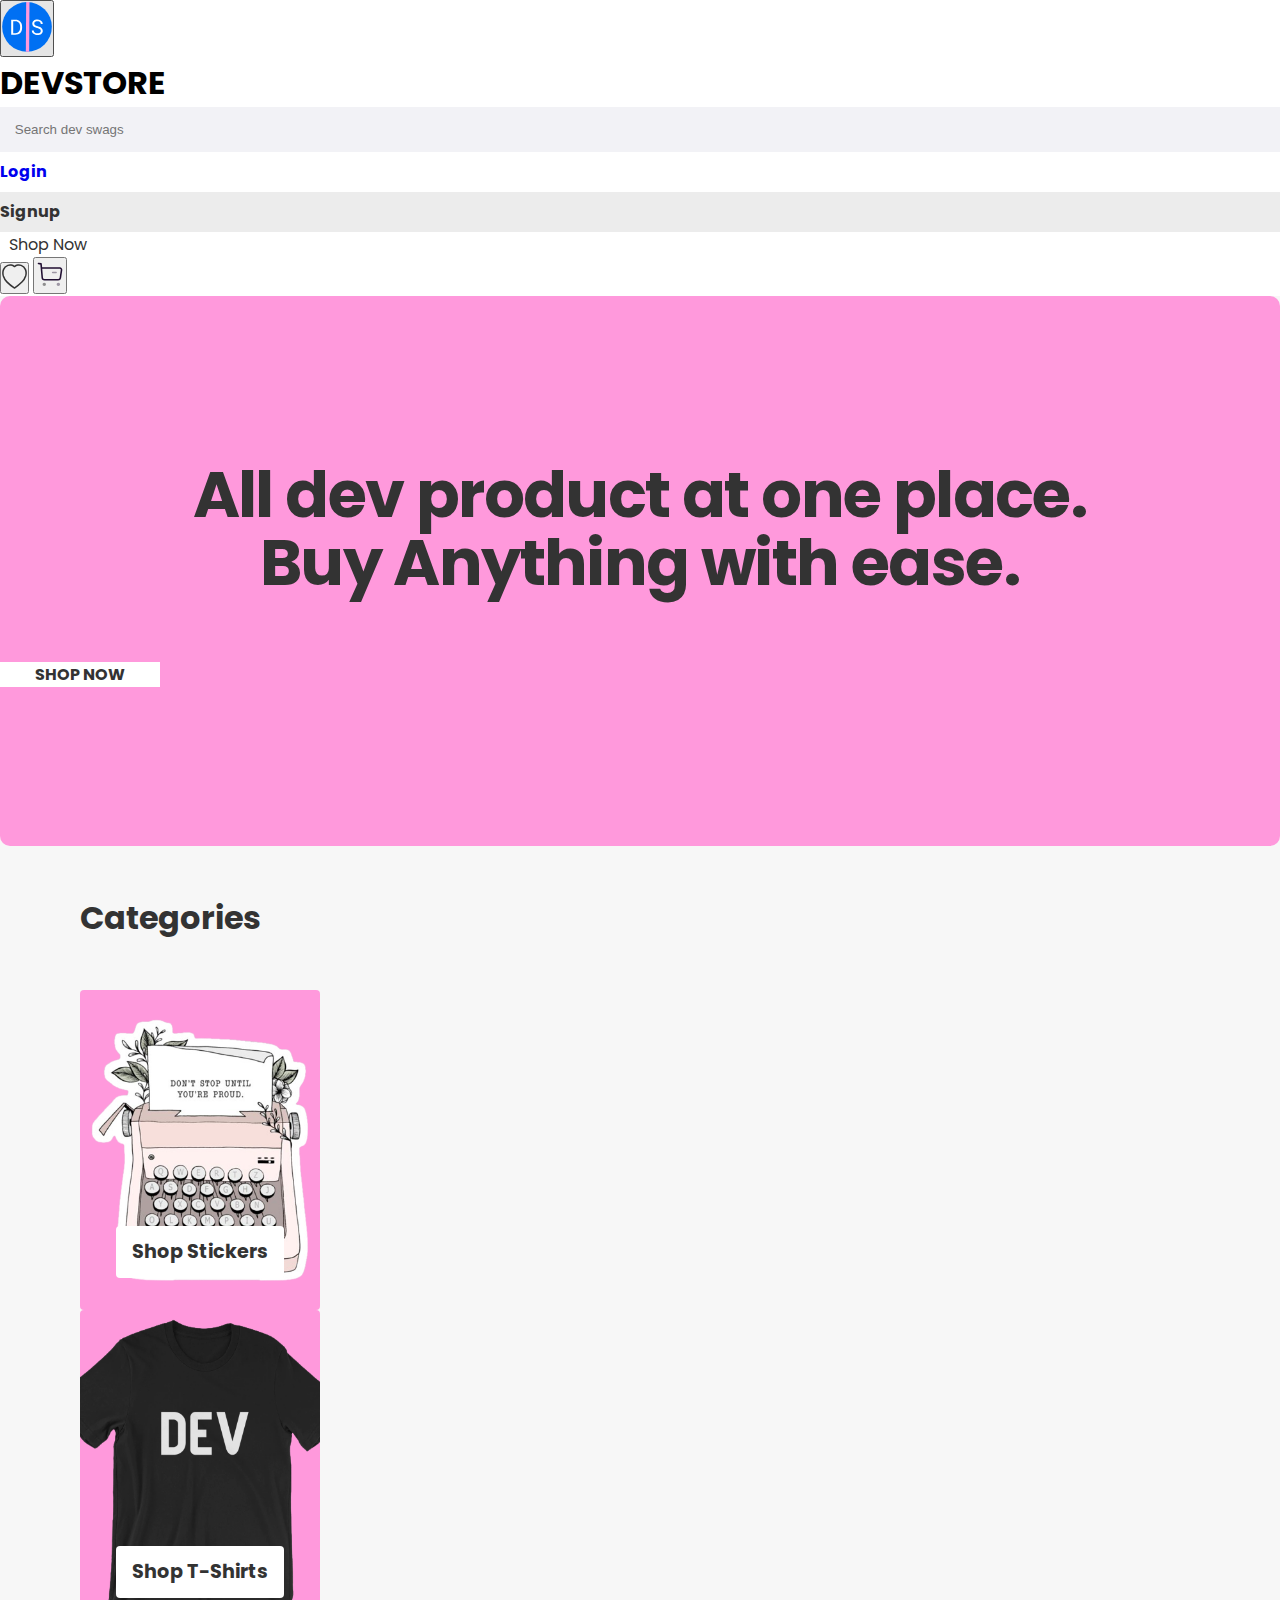
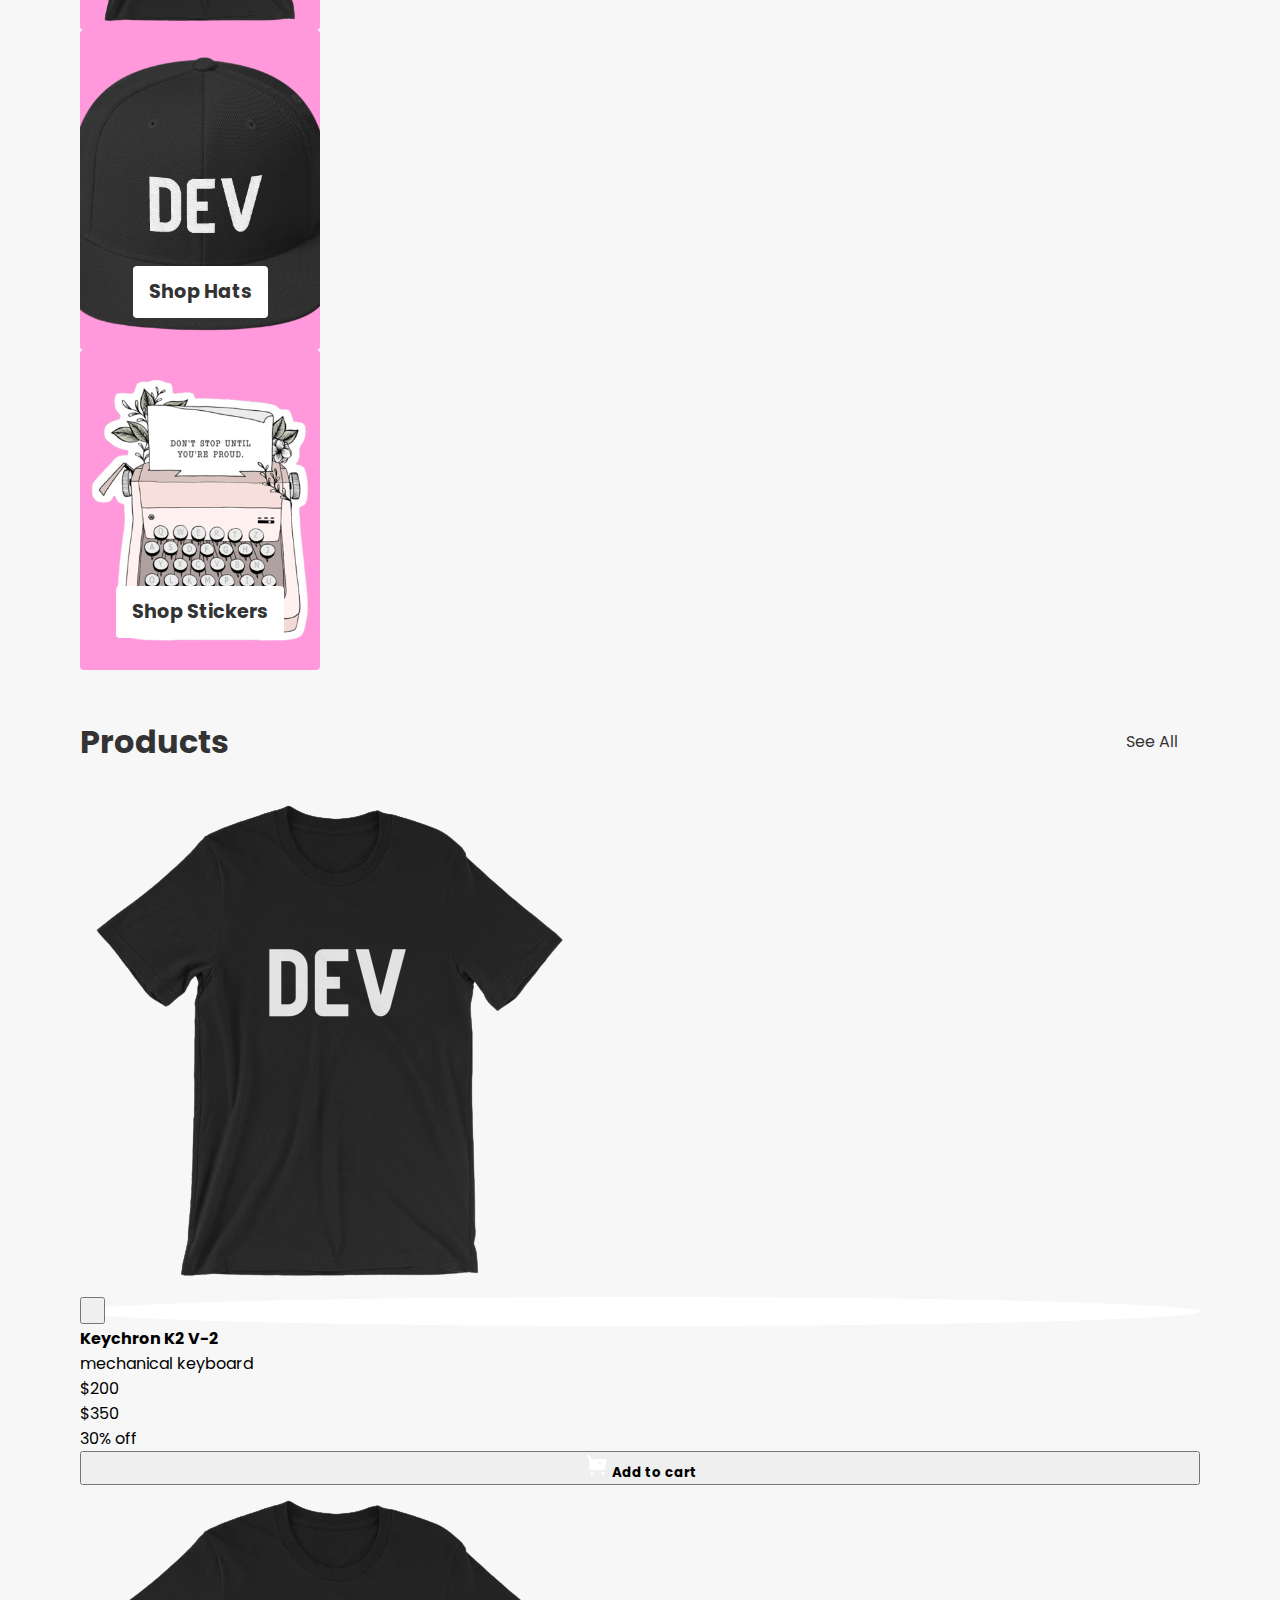
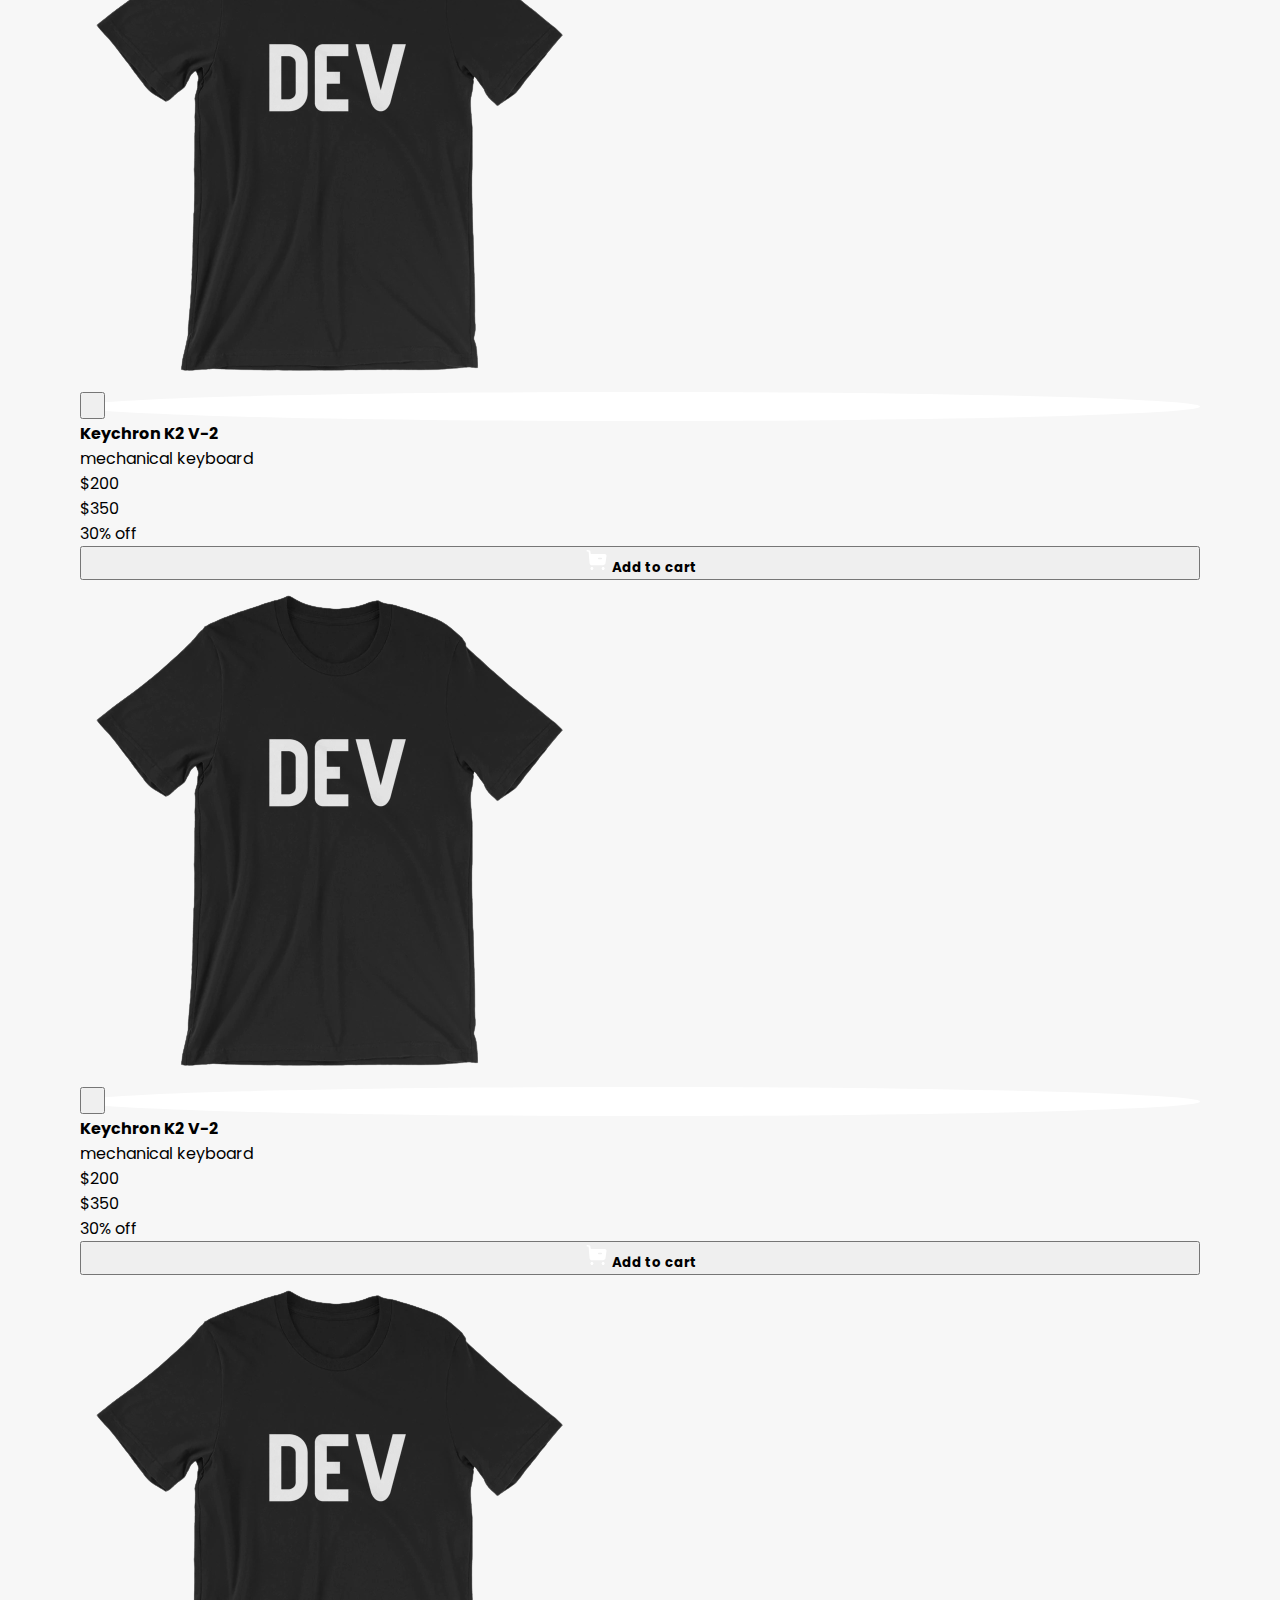
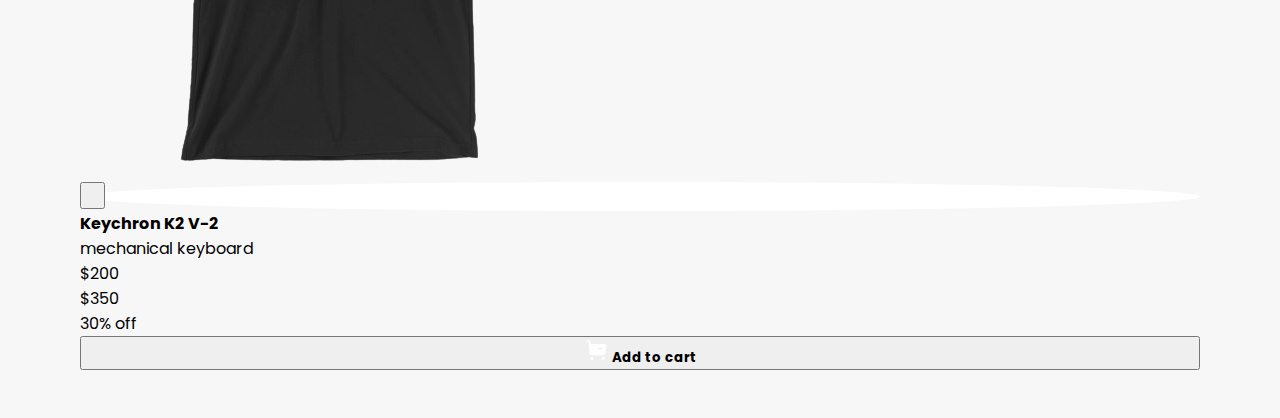
<file: index.html>
<!DOCTYPE html>
<html lang="en">
  <head>
    <meta charset="UTF-8" />
    <meta http-equiv="X-UA-Compatible" content="IE=edge" />
    <meta name="viewport" content="width=device-width, initial-scale=1.0" />
    <title>Devstore | devlopers Mall</title>
    <link rel="stylesheet" href="../styles/gobal.css" />
    <link rel="stylesheet" href="../styles/home.css" />
  </head>
  <body>
    <main class="main-wrapper">
      <nav class="nav-wrapper flex jc-between ai-center flex-gap">
        <div class="logo flex jc-between ai-center flex-gap">
          <a href="../index.html">
            <button class="btn btn-icon">
              <svg
                width="50"
                height="50"
                viewBox="0 0 150 151"
                fill="none"
                xmlns="http://www.w3.org/2000/svg"
              >
                <circle cx="75" cy="75" r="75" fill="#0070F3" />
                <line
                  x1="77.5"
                  y1="0.00999978"
                  x2="76.5"
                  y2="150.01"
                  stroke="#FF99DC"
                  stroke-width="10"
                />
                <path
                  d="M39.5938 99H30.0938L30.1562 94.0938H39.5938C42.8438 94.0938 45.5521 93.4167 47.7188 92.0625C49.8854 90.6875 51.5104 88.7708 52.5938 86.3125C53.6979 83.8333 54.25 80.9375 54.25 77.625V74.8438C54.25 72.2396 53.9375 69.9271 53.3125 67.9062C52.6875 65.8646 51.7708 64.1458 50.5625 62.75C49.3542 61.3333 47.875 60.2604 46.125 59.5312C44.3958 58.8021 42.4062 58.4375 40.1562 58.4375H29.9062V53.5H40.1562C43.1354 53.5 45.8542 54 48.3125 55C50.7708 55.9792 52.8854 57.4062 54.6562 59.2812C56.4479 61.1354 57.8229 63.3854 58.7812 66.0312C59.7396 68.6562 60.2188 71.6146 60.2188 74.9062V77.625C60.2188 80.9167 59.7396 83.8854 58.7812 86.5312C57.8229 89.1562 56.4375 91.3958 54.625 93.25C52.8333 95.1042 50.6667 96.5312 48.125 97.5312C45.6042 98.5104 42.7604 99 39.5938 99ZM33.3125 53.5V99H27.2812V53.5H33.3125Z"
                  fill="white"
                />
                <path
                  d="M116.531 87.5C116.531 86.4375 116.365 85.5 116.031 84.6875C115.719 83.8542 115.156 83.1042 114.344 82.4375C113.552 81.7708 112.448 81.1354 111.031 80.5312C109.635 79.9271 107.865 79.3125 105.719 78.6875C103.469 78.0208 101.438 77.2812 99.625 76.4688C97.8125 75.6354 96.2604 74.6875 94.9688 73.625C93.6771 72.5625 92.6875 71.3438 92 69.9688C91.3125 68.5938 90.9688 67.0208 90.9688 65.25C90.9688 63.4792 91.3333 61.8438 92.0625 60.3438C92.7917 58.8438 93.8333 57.5417 95.1875 56.4375C96.5625 55.3125 98.1979 54.4375 100.094 53.8125C101.99 53.1875 104.104 52.875 106.438 52.875C109.854 52.875 112.75 53.5312 115.125 54.8438C117.521 56.1354 119.344 57.8333 120.594 59.9375C121.844 62.0208 122.469 64.25 122.469 66.625H116.469C116.469 64.9167 116.104 63.4062 115.375 62.0938C114.646 60.7604 113.542 59.7188 112.062 58.9688C110.583 58.1979 108.708 57.8125 106.438 57.8125C104.292 57.8125 102.521 58.1354 101.125 58.7812C99.7292 59.4271 98.6875 60.3021 98 61.4062C97.3333 62.5104 97 63.7708 97 65.1875C97 66.1458 97.1979 67.0208 97.5938 67.8125C98.0104 68.5833 98.6458 69.3021 99.5 69.9688C100.375 70.6354 101.479 71.25 102.812 71.8125C104.167 72.375 105.781 72.9167 107.656 73.4375C110.24 74.1667 112.469 74.9792 114.344 75.875C116.219 76.7708 117.76 77.7812 118.969 78.9062C120.198 80.0104 121.104 81.2708 121.688 82.6875C122.292 84.0833 122.594 85.6667 122.594 87.4375C122.594 89.2917 122.219 90.9688 121.469 92.4688C120.719 93.9688 119.646 95.25 118.25 96.3125C116.854 97.375 115.177 98.1979 113.219 98.7812C111.281 99.3438 109.115 99.625 106.719 99.625C104.615 99.625 102.542 99.3333 100.5 98.75C98.4792 98.1667 96.6354 97.2917 94.9688 96.125C93.3229 94.9583 92 93.5208 91 91.8125C90.0208 90.0833 89.5312 88.0833 89.5312 85.8125H95.5312C95.5312 87.375 95.8333 88.7188 96.4375 89.8438C97.0417 90.9479 97.8646 91.8646 98.9062 92.5938C99.9688 93.3229 101.167 93.8646 102.5 94.2188C103.854 94.5521 105.26 94.7188 106.719 94.7188C108.823 94.7188 110.604 94.4271 112.062 93.8438C113.521 93.2604 114.625 92.4271 115.375 91.3438C116.146 90.2604 116.531 88.9792 116.531 87.5Z"
                  fill="white"
                />
              </svg>
            </button>
          </a>
          <h1 class="logo-text">DEVSTORE</h1>
        </div>

        <div class="input-field search-bar">
          <input placeholder="Search dev swags" type="search" />
        </div>
        <div class="nav-action-wrapper flex jc-between ai-center flex-gap">
          <div class="auth-link flex jc-between flex-gap">
            <a href="./screens/login.html" class="btn auth-login">Login</a>
            <a href="./screens/signup.html" class="auth-signup btn">Signup</a>
            <a href="./screens/product.html" class="link-btn">Shop Now</a>
          </div>

          <div class="nav-btn flex jc-between flex-gap">
            <a href="./screens/wishlist.html"
              ><button class="btn btn-icon">
                <svg
                  width="25"
                  height="25"
                  viewBox="0 0 50 50"
                  fill="none"
                  xmlns="http://www.w3.org/2000/svg"
                >
                  <g clip-path="url(#clip0_8_43)">
                    <path
                      d="M24.4139 47.7068C19.1313 44.3041 14.1987 40.2803 9.70239 35.7059C6.57814 32.4627 4.18069 28.4628 2.69947 24.0223C0.0695971 15.4484 3.14048 5.64853 11.7334 2.74876C13.9592 1.99397 16.3124 1.81189 18.612 2.21653C20.9117 2.62117 23.0966 3.60175 24.9988 5.08291V5.08291C26.9 3.60461 29.0827 2.62529 31.3799 2.21984C33.677 1.8144 36.0279 1.99356 38.2526 2.74364C46.8409 5.64341 49.9396 15.4458 47.3051 24.0069C45.8255 28.4521 43.4279 32.4565 40.3022 35.7033C35.8051 40.2779 30.8717 44.3017 25.5884 47.7042L25.0104 48.0805L24.4139 47.7068Z"
                      stroke="#333333"
                      stroke-width="3"
                      stroke-miterlimit="10"
                      stroke-linecap="round"
                      stroke-linejoin="round"
                    />
                  </g>
                  <defs>
                    <clipPath id="clip0_8_43">
                      <rect width="50" height="50" fill="white" />
                    </clipPath>
                  </defs>
                </svg></button
            ></a>
            <a href="./screens/mycart.html">
              <button class="btn btn-icon">
                <svg
                  width="30"
                  height="30"
                  viewBox="0 0 58 56"
                  fill="none"
                  xmlns="http://www.w3.org/2000/svg"
                >
                  <path
                    opacity="0.4"
                    fill-rule="evenodd"
                    clip-rule="evenodd"
                    d="M17.9372 46.2474C18.957 46.2474 19.7859 47.0477 19.7859 48.0324C19.7859 49.017 18.957 49.815 17.9372 49.815C16.9173 49.815 16.0908 49.017 16.0908 48.0324C16.0908 47.0477 16.9173 46.2474 17.9372 46.2474Z"
                    fill="black"
                    stroke="black"
                    stroke-width="3"
                    stroke-linecap="round"
                    stroke-linejoin="round"
                  />
                  <path
                    opacity="0.4"
                    fill-rule="evenodd"
                    clip-rule="evenodd"
                    d="M45.1305 46.2474C46.1503 46.2474 46.9792 47.0477 46.9792 48.0324C46.9792 49.017 46.1503 49.815 45.1305 49.815C44.1107 49.815 43.2817 49.017 43.2817 48.0324C43.2817 47.0477 44.1107 46.2474 45.1305 46.2474Z"
                    stroke="#200E32"
                    stroke-width="3"
                    stroke-linecap="round"
                    stroke-linejoin="round"
                  />
                  <path
                    d="M6.64551 7.58331L11.6722 8.42331L13.9994 35.1936C14.1879 37.3753 16.0753 39.0506 18.3422 39.0506H44.7129C46.8782 39.0506 48.7149 37.5153 49.0266 35.4433L51.3201 20.1413C51.6028 18.2536 50.0876 16.5643 48.1131 16.5643H12.4793"
                    stroke="#200E32"
                    stroke-width="3"
                    stroke-linecap="round"
                    stroke-linejoin="round"
                  />
                  <path
                    opacity="0.4"
                    d="M34.1365 25.1884H40.8379"
                    stroke="#200E32"
                    stroke-width="3"
                    stroke-linecap="round"
                    stroke-linejoin="round"
                  />
                </svg>
              </button>
            </a>
          </div>
        </div>
      </nav>
      <section class="hero-section">
        <div class="hero"></div>
        <div class="hero-text flex flex-col jc-center ai-center">
          <h1>All dev product at one place.</h1>
          <h1>Buy Anything with ease.</h1>
          <a href="./screens/product.html" class="btn link-btn">SHOP NOW</a>
        </div>
      </section>
      <section class="pd-container">
        <h1>Categories</h1>
        <div class="categories-wrapper flex jc-center flex-wrap">
          <div class="categories-item">
            <a href="#"
              ><img
                class="img-resposive"
                src="../assets/transpraent.png"
                alt="clothing-section"
            /></a>
            <div class="item-btn">
              <a href="#">Shop Stickers</a>
            </div>
          </div>
          <div class="categories-item">
            <a href="#"
              ><img
                class="img-resposive"
                src="../assets/Tees-Transparent.png"
                alt="clothing-section"
            /></a>
            <div class="item-btn">
              <a href="#">Shop T-Shirts</a>
            </div>
          </div>
          <div class="categories-item">
            <a href="#"
              ><img
                class="img-resposive"
                src="../assets/hat.png"
                alt="clothing-section"
            /></a>
            <div class="item-btn">
              <a href="#">Shop Hats</a>
            </div>
          </div>
          <div class="categories-item">
            <a href="#"
              ><img
                class="img-resposive"
                src="../assets/transpraent.png"
                alt="clothing-section"
            /></a>
            <div class="item-btn">
              <a href="#">Shop Stickers</a>
            </div>
          </div>
        </div>
      </section>
      <section class="pd-container">
        <div class="pd-nav">
          <h1>Products</h1>
          <a href="./screens/product.html" class="link-btn">See All</a>
        </div>
        <div class="pd-wrapper flex jc-center flex-gap flex-wrap">
          <div class="pd-card-container vertical">
            <div class="card-img-wrapper vertical-img">
              <a href="#">
                <img
                  src="../assets/Tees-Transparent.png"
                  class="pd-img card-img vertical-card-img"
                  alt="img"
              /></a>
            </div>
            <div class="badge pd-badge">
              <button class="btn btn-icon">
                <svg
                  width="21"
                  height="20"
                  viewBox="0 0 21 20"
                  fill="none"
                  xmlns="http://www.w3.org/2000/svg"
                >
                  <g clip-path="url(#clip0_38_87)">
                    <path
                      d="M10.03 18.64C7.85701 17.3023 5.83757 15.7298 4.00801 13.951C2.71859 12.6666 1.73849 11.1055 1.14201 9.386C0.0690069 6.036 1.32301 2.207 4.84001 1.074C5.75179 0.779858 6.72092 0.709166 7.66573 0.867883C8.61055 1.0266 9.50338 1.41008 10.269 1.986V1.986C11.0341 1.41204 11.9255 1.02972 12.8686 0.871043C13.8118 0.71237 14.7793 0.781965 15.69 1.074C19.207 2.207 20.469 6.036 19.397 9.386C18.8012 11.1073 17.8211 12.6701 16.531 13.956C14.7012 15.7331 12.6818 17.3038 10.509 18.64L10.274 18.786L10.03 18.64Z"
                      stroke="var(--danger-color)"
                      stroke-width="1.5"
                      stroke-miterlimit="10"
                      stroke-linecap="round"
                      stroke-linejoin="round"
                    />
                  </g>
                  <defs>
                    <clipPath id="clip0_38_87">
                      <rect width="20.539" height="19.536" fill="white" />
                    </clipPath>
                  </defs>
                </svg>
              </button>
            </div>
            <div class="pd-content">
              <h1 class="pd-heading card-heading">Keychron K2 V-2</h1>
              <p class="pd-desc">mechanical keyboard</p>
              <div class="pd-price">
                <p class="crnt-price">$200</p>
                <p class="prev-price">$350</p>
                <p class="discount">30% off</p>
              </div>
              <div class="pd-card-action pd-card-btn">
                <button class="btn icon-text">
                  <svg
                    width="25"
                    height="24"
                    viewBox="0 0 24 24"
                    xmlns="http://www.w3.org/2000/svg"
                  >
                    <path
                      fill-rule="evenodd"
                      clip-rule="evenodd"
                      d="M14.1213 11.2331H16.8891C17.3088 11.2331 17.6386 10.8861 17.6386 10.4677C17.6386 10.0391 17.3088 9.70236 16.8891 9.70236H14.1213C13.7016 9.70236 13.3719 10.0391 13.3719 10.4677C13.3719 10.8861 13.7016 11.2331 14.1213 11.2331ZM20.1766 5.92749C20.7861 5.92749 21.1858 6.1418 21.5855 6.61123C21.9852 7.08067 22.0551 7.7542 21.9652 8.36549L21.0159 15.06C20.8361 16.3469 19.7569 17.2949 18.4879 17.2949H7.58639C6.25742 17.2949 5.15828 16.255 5.04837 14.908L4.12908 3.7834L2.62026 3.51807C2.22057 3.44664 1.94079 3.04864 2.01073 2.64043C2.08068 2.22305 2.47038 1.94649 2.88006 2.00874L5.2632 2.3751C5.60293 2.43735 5.85274 2.72207 5.88272 3.06905L6.07257 5.35499C6.10254 5.68257 6.36234 5.92749 6.68209 5.92749H20.1766ZM7.42631 18.9079C6.58697 18.9079 5.9075 19.6018 5.9075 20.459C5.9075 21.3061 6.58697 22 7.42631 22C8.25567 22 8.93514 21.3061 8.93514 20.459C8.93514 19.6018 8.25567 18.9079 7.42631 18.9079ZM18.6676 18.9079C17.8282 18.9079 17.1487 19.6018 17.1487 20.459C17.1487 21.3061 17.8282 22 18.6676 22C19.4969 22 20.1764 21.3061 20.1764 20.459C20.1764 19.6018 19.4969 18.9079 18.6676 18.9079Z"
                      fill="#ffff"
                    ></path>
                  </svg>
                  Add to cart
                </button>
              </div>
            </div>
          </div>
          <div class="pd-card-container vertical">
            <div class="card-img-wrapper vertical-img">
              <a href="#">
                <img
                  src="../assets/Tees-Transparent.png"
                  class="pd-img card-img vertical-card-img"
                  alt="img"
              /></a>
            </div>
            <div class="badge pd-badge">
              <button class="btn btn-icon">
                <svg
                  width="21"
                  height="20"
                  viewBox="0 0 21 20"
                  fill="none"
                  xmlns="http://www.w3.org/2000/svg"
                >
                  <g clip-path="url(#clip0_38_87)">
                    <path
                      d="M10.03 18.64C7.85701 17.3023 5.83757 15.7298 4.00801 13.951C2.71859 12.6666 1.73849 11.1055 1.14201 9.386C0.0690069 6.036 1.32301 2.207 4.84001 1.074C5.75179 0.779858 6.72092 0.709166 7.66573 0.867883C8.61055 1.0266 9.50338 1.41008 10.269 1.986V1.986C11.0341 1.41204 11.9255 1.02972 12.8686 0.871043C13.8118 0.71237 14.7793 0.781965 15.69 1.074C19.207 2.207 20.469 6.036 19.397 9.386C18.8012 11.1073 17.8211 12.6701 16.531 13.956C14.7012 15.7331 12.6818 17.3038 10.509 18.64L10.274 18.786L10.03 18.64Z"
                      stroke="var(--danger-color)"
                      stroke-width="1.5"
                      stroke-miterlimit="10"
                      stroke-linecap="round"
                      stroke-linejoin="round"
                    />
                  </g>
                  <defs>
                    <clipPath id="clip0_38_87">
                      <rect width="20.539" height="19.536" fill="white" />
                    </clipPath>
                  </defs>
                </svg>
              </button>
            </div>
            <div class="pd-content">
              <h1 class="pd-heading card-heading">Keychron K2 V-2</h1>
              <p class="pd-desc">mechanical keyboard</p>
              <div class="pd-price">
                <p class="crnt-price">$200</p>
                <p class="prev-price">$350</p>
                <p class="discount">30% off</p>
              </div>
              <div class="pd-card-action pd-card-btn">
                <button class="btn icon-text">
                  <svg
                    width="25"
                    height="24"
                    viewBox="0 0 24 24"
                    xmlns="http://www.w3.org/2000/svg"
                  >
                    <path
                      fill-rule="evenodd"
                      clip-rule="evenodd"
                      d="M14.1213 11.2331H16.8891C17.3088 11.2331 17.6386 10.8861 17.6386 10.4677C17.6386 10.0391 17.3088 9.70236 16.8891 9.70236H14.1213C13.7016 9.70236 13.3719 10.0391 13.3719 10.4677C13.3719 10.8861 13.7016 11.2331 14.1213 11.2331ZM20.1766 5.92749C20.7861 5.92749 21.1858 6.1418 21.5855 6.61123C21.9852 7.08067 22.0551 7.7542 21.9652 8.36549L21.0159 15.06C20.8361 16.3469 19.7569 17.2949 18.4879 17.2949H7.58639C6.25742 17.2949 5.15828 16.255 5.04837 14.908L4.12908 3.7834L2.62026 3.51807C2.22057 3.44664 1.94079 3.04864 2.01073 2.64043C2.08068 2.22305 2.47038 1.94649 2.88006 2.00874L5.2632 2.3751C5.60293 2.43735 5.85274 2.72207 5.88272 3.06905L6.07257 5.35499C6.10254 5.68257 6.36234 5.92749 6.68209 5.92749H20.1766ZM7.42631 18.9079C6.58697 18.9079 5.9075 19.6018 5.9075 20.459C5.9075 21.3061 6.58697 22 7.42631 22C8.25567 22 8.93514 21.3061 8.93514 20.459C8.93514 19.6018 8.25567 18.9079 7.42631 18.9079ZM18.6676 18.9079C17.8282 18.9079 17.1487 19.6018 17.1487 20.459C17.1487 21.3061 17.8282 22 18.6676 22C19.4969 22 20.1764 21.3061 20.1764 20.459C20.1764 19.6018 19.4969 18.9079 18.6676 18.9079Z"
                      fill="#ffff"
                    ></path>
                  </svg>
                  Add to cart
                </button>
              </div>
            </div>
          </div>
          <div class="pd-card-container vertical">
            <div class="card-img-wrapper vertical-img">
              <a href="#">
                <img
                  src="../assets/Tees-Transparent.png"
                  class="pd-img card-img vertical-card-img"
                  alt="img"
              /></a>
            </div>
            <div class="badge pd-badge">
              <button class="btn btn-icon">
                <svg
                  width="21"
                  height="20"
                  viewBox="0 0 21 20"
                  fill="none"
                  xmlns="http://www.w3.org/2000/svg"
                >
                  <g clip-path="url(#clip0_38_87)">
                    <path
                      d="M10.03 18.64C7.85701 17.3023 5.83757 15.7298 4.00801 13.951C2.71859 12.6666 1.73849 11.1055 1.14201 9.386C0.0690069 6.036 1.32301 2.207 4.84001 1.074C5.75179 0.779858 6.72092 0.709166 7.66573 0.867883C8.61055 1.0266 9.50338 1.41008 10.269 1.986V1.986C11.0341 1.41204 11.9255 1.02972 12.8686 0.871043C13.8118 0.71237 14.7793 0.781965 15.69 1.074C19.207 2.207 20.469 6.036 19.397 9.386C18.8012 11.1073 17.8211 12.6701 16.531 13.956C14.7012 15.7331 12.6818 17.3038 10.509 18.64L10.274 18.786L10.03 18.64Z"
                      stroke="var(--danger-color)"
                      stroke-width="1.5"
                      stroke-miterlimit="10"
                      stroke-linecap="round"
                      stroke-linejoin="round"
                    />
                  </g>
                  <defs>
                    <clipPath id="clip0_38_87">
                      <rect width="20.539" height="19.536" fill="white" />
                    </clipPath>
                  </defs>
                </svg>
              </button>
            </div>
            <div class="pd-content">
              <h1 class="pd-heading card-heading">Keychron K2 V-2</h1>
              <p class="pd-desc">mechanical keyboard</p>
              <div class="pd-price">
                <p class="crnt-price">$200</p>
                <p class="prev-price">$350</p>
                <p class="discount">30% off</p>
              </div>
              <div class="pd-card-action pd-card-btn">
                <button class="btn icon-text">
                  <svg
                    width="25"
                    height="24"
                    viewBox="0 0 24 24"
                    xmlns="http://www.w3.org/2000/svg"
                  >
                    <path
                      fill-rule="evenodd"
                      clip-rule="evenodd"
                      d="M14.1213 11.2331H16.8891C17.3088 11.2331 17.6386 10.8861 17.6386 10.4677C17.6386 10.0391 17.3088 9.70236 16.8891 9.70236H14.1213C13.7016 9.70236 13.3719 10.0391 13.3719 10.4677C13.3719 10.8861 13.7016 11.2331 14.1213 11.2331ZM20.1766 5.92749C20.7861 5.92749 21.1858 6.1418 21.5855 6.61123C21.9852 7.08067 22.0551 7.7542 21.9652 8.36549L21.0159 15.06C20.8361 16.3469 19.7569 17.2949 18.4879 17.2949H7.58639C6.25742 17.2949 5.15828 16.255 5.04837 14.908L4.12908 3.7834L2.62026 3.51807C2.22057 3.44664 1.94079 3.04864 2.01073 2.64043C2.08068 2.22305 2.47038 1.94649 2.88006 2.00874L5.2632 2.3751C5.60293 2.43735 5.85274 2.72207 5.88272 3.06905L6.07257 5.35499C6.10254 5.68257 6.36234 5.92749 6.68209 5.92749H20.1766ZM7.42631 18.9079C6.58697 18.9079 5.9075 19.6018 5.9075 20.459C5.9075 21.3061 6.58697 22 7.42631 22C8.25567 22 8.93514 21.3061 8.93514 20.459C8.93514 19.6018 8.25567 18.9079 7.42631 18.9079ZM18.6676 18.9079C17.8282 18.9079 17.1487 19.6018 17.1487 20.459C17.1487 21.3061 17.8282 22 18.6676 22C19.4969 22 20.1764 21.3061 20.1764 20.459C20.1764 19.6018 19.4969 18.9079 18.6676 18.9079Z"
                      fill="#ffff"
                    ></path>
                  </svg>
                  Add to cart
                </button>
              </div>
            </div>
          </div>
          <div class="pd-card-container vertical">
            <div class="card-img-wrapper vertical-img">
              <a href="#">
                <img
                  src="../assets/Tees-Transparent.png"
                  class="pd-img card-img vertical-card-img"
                  alt="img"
              /></a>
            </div>
            <div class="badge pd-badge">
              <button class="btn btn-icon">
                <svg
                  width="21"
                  height="20"
                  viewBox="0 0 21 20"
                  fill="none"
                  xmlns="http://www.w3.org/2000/svg"
                >
                  <g clip-path="url(#clip0_38_87)">
                    <path
                      d="M10.03 18.64C7.85701 17.3023 5.83757 15.7298 4.00801 13.951C2.71859 12.6666 1.73849 11.1055 1.14201 9.386C0.0690069 6.036 1.32301 2.207 4.84001 1.074C5.75179 0.779858 6.72092 0.709166 7.66573 0.867883C8.61055 1.0266 9.50338 1.41008 10.269 1.986V1.986C11.0341 1.41204 11.9255 1.02972 12.8686 0.871043C13.8118 0.71237 14.7793 0.781965 15.69 1.074C19.207 2.207 20.469 6.036 19.397 9.386C18.8012 11.1073 17.8211 12.6701 16.531 13.956C14.7012 15.7331 12.6818 17.3038 10.509 18.64L10.274 18.786L10.03 18.64Z"
                      stroke="var(--danger-color)"
                      stroke-width="1.5"
                      stroke-miterlimit="10"
                      stroke-linecap="round"
                      stroke-linejoin="round"
                    />
                  </g>
                  <defs>
                    <clipPath id="clip0_38_87">
                      <rect width="20.539" height="19.536" fill="white" />
                    </clipPath>
                  </defs>
                </svg>
              </button>
            </div>
            <div class="pd-content">
              <h1 class="pd-heading card-heading">Keychron K2 V-2</h1>
              <p class="pd-desc">mechanical keyboard</p>
              <div class="pd-price">
                <p class="crnt-price">$200</p>
                <p class="prev-price">$350</p>
                <p class="discount">30% off</p>
              </div>
              <div class="pd-card-action pd-card-btn">
                <button class="btn icon-text">
                  <svg
                    width="25"
                    height="24"
                    viewBox="0 0 24 24"
                    xmlns="http://www.w3.org/2000/svg"
                  >
                    <path
                      fill-rule="evenodd"
                      clip-rule="evenodd"
                      d="M14.1213 11.2331H16.8891C17.3088 11.2331 17.6386 10.8861 17.6386 10.4677C17.6386 10.0391 17.3088 9.70236 16.8891 9.70236H14.1213C13.7016 9.70236 13.3719 10.0391 13.3719 10.4677C13.3719 10.8861 13.7016 11.2331 14.1213 11.2331ZM20.1766 5.92749C20.7861 5.92749 21.1858 6.1418 21.5855 6.61123C21.9852 7.08067 22.0551 7.7542 21.9652 8.36549L21.0159 15.06C20.8361 16.3469 19.7569 17.2949 18.4879 17.2949H7.58639C6.25742 17.2949 5.15828 16.255 5.04837 14.908L4.12908 3.7834L2.62026 3.51807C2.22057 3.44664 1.94079 3.04864 2.01073 2.64043C2.08068 2.22305 2.47038 1.94649 2.88006 2.00874L5.2632 2.3751C5.60293 2.43735 5.85274 2.72207 5.88272 3.06905L6.07257 5.35499C6.10254 5.68257 6.36234 5.92749 6.68209 5.92749H20.1766ZM7.42631 18.9079C6.58697 18.9079 5.9075 19.6018 5.9075 20.459C5.9075 21.3061 6.58697 22 7.42631 22C8.25567 22 8.93514 21.3061 8.93514 20.459C8.93514 19.6018 8.25567 18.9079 7.42631 18.9079ZM18.6676 18.9079C17.8282 18.9079 17.1487 19.6018 17.1487 20.459C17.1487 21.3061 17.8282 22 18.6676 22C19.4969 22 20.1764 21.3061 20.1764 20.459C20.1764 19.6018 19.4969 18.9079 18.6676 18.9079Z"
                      fill="#ffff"
                    ></path>
                  </svg>
                  Add to cart
                </button>
              </div>
            </div>
          </div>
        </div>
      </section>
    </main>
  </body>
</html>
</file>
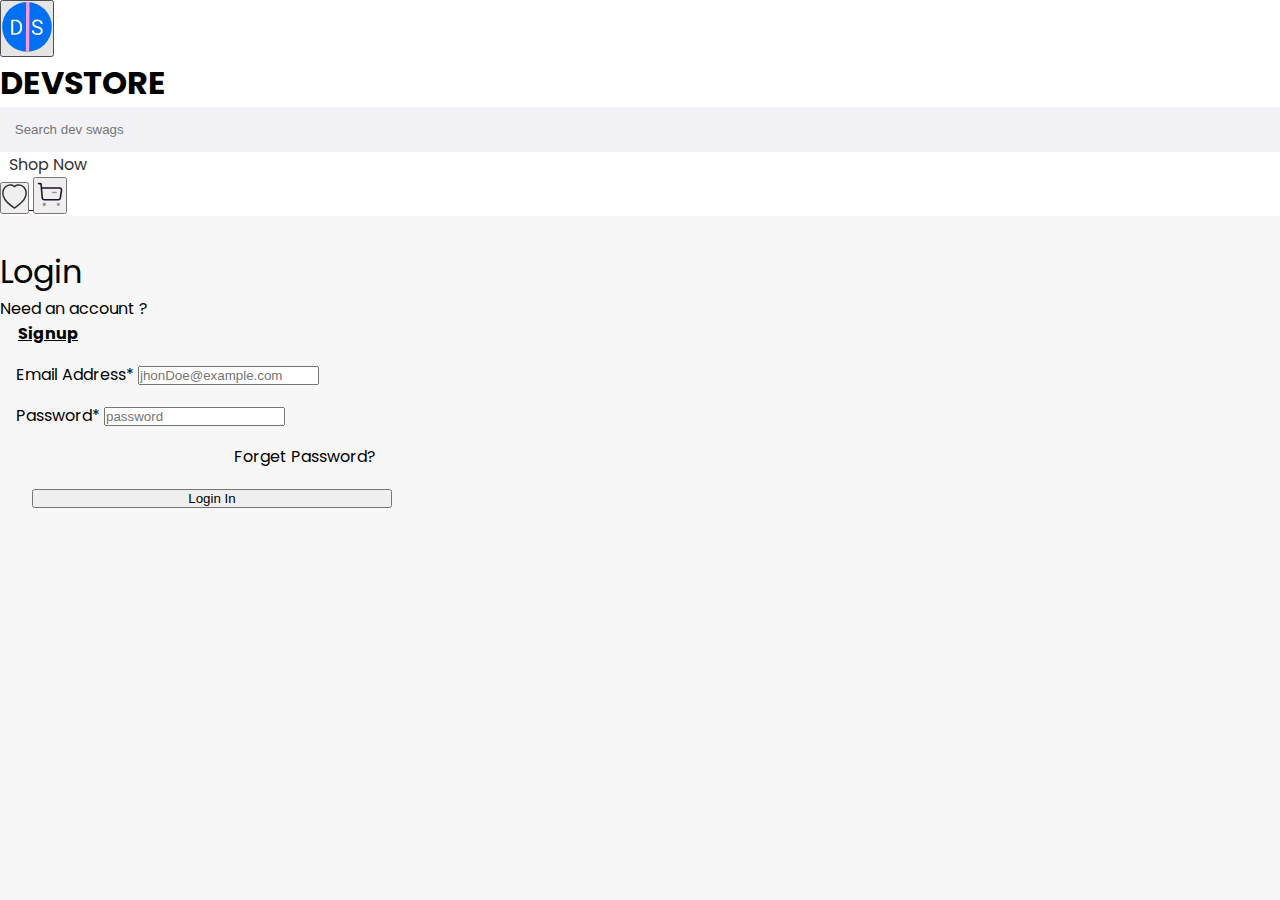
<file: screens/login.html>
<!DOCTYPE html>
<html lang="en">
  <head>
    <meta charset="UTF-8" />
    <meta http-equiv="X-UA-Compatible" content="IE=edge" />
    <meta name="viewport" content="width=device-width, initial-scale=1.0" />
    <title>Devstore | devlopers mall</title>
    <link rel="stylesheet" href="../styles/gobal.css" />
    <link rel="stylesheet" href="../styles/home.css" />
    <link rel="stylesheet" href="../styles/auth.css" />
  </head>
  <body>
    <main class="main-wrapper">
      <nav class="nav-wrapper flex jc-center flex-gap">
        <div class="logo flex jc-between ai-center flex-gap">
          <a href="../index.html">
            <button class="btn btn-icon">
              <svg
                width="50"
                height="50"
                viewBox="0 0 150 151"
                fill="none"
                xmlns="http://www.w3.org/2000/svg"
              >
                <circle cx="75" cy="75" r="75" fill="#0070F3" />
                <line
                  x1="77.5"
                  y1="0.00999978"
                  x2="76.5"
                  y2="150.01"
                  stroke="#FF99DC"
                  stroke-width="10"
                />
                <path
                  d="M39.5938 99H30.0938L30.1562 94.0938H39.5938C42.8438 94.0938 45.5521 93.4167 47.7188 92.0625C49.8854 90.6875 51.5104 88.7708 52.5938 86.3125C53.6979 83.8333 54.25 80.9375 54.25 77.625V74.8438C54.25 72.2396 53.9375 69.9271 53.3125 67.9062C52.6875 65.8646 51.7708 64.1458 50.5625 62.75C49.3542 61.3333 47.875 60.2604 46.125 59.5312C44.3958 58.8021 42.4062 58.4375 40.1562 58.4375H29.9062V53.5H40.1562C43.1354 53.5 45.8542 54 48.3125 55C50.7708 55.9792 52.8854 57.4062 54.6562 59.2812C56.4479 61.1354 57.8229 63.3854 58.7812 66.0312C59.7396 68.6562 60.2188 71.6146 60.2188 74.9062V77.625C60.2188 80.9167 59.7396 83.8854 58.7812 86.5312C57.8229 89.1562 56.4375 91.3958 54.625 93.25C52.8333 95.1042 50.6667 96.5312 48.125 97.5312C45.6042 98.5104 42.7604 99 39.5938 99ZM33.3125 53.5V99H27.2812V53.5H33.3125Z"
                  fill="white"
                />
                <path
                  d="M116.531 87.5C116.531 86.4375 116.365 85.5 116.031 84.6875C115.719 83.8542 115.156 83.1042 114.344 82.4375C113.552 81.7708 112.448 81.1354 111.031 80.5312C109.635 79.9271 107.865 79.3125 105.719 78.6875C103.469 78.0208 101.438 77.2812 99.625 76.4688C97.8125 75.6354 96.2604 74.6875 94.9688 73.625C93.6771 72.5625 92.6875 71.3438 92 69.9688C91.3125 68.5938 90.9688 67.0208 90.9688 65.25C90.9688 63.4792 91.3333 61.8438 92.0625 60.3438C92.7917 58.8438 93.8333 57.5417 95.1875 56.4375C96.5625 55.3125 98.1979 54.4375 100.094 53.8125C101.99 53.1875 104.104 52.875 106.438 52.875C109.854 52.875 112.75 53.5312 115.125 54.8438C117.521 56.1354 119.344 57.8333 120.594 59.9375C121.844 62.0208 122.469 64.25 122.469 66.625H116.469C116.469 64.9167 116.104 63.4062 115.375 62.0938C114.646 60.7604 113.542 59.7188 112.062 58.9688C110.583 58.1979 108.708 57.8125 106.438 57.8125C104.292 57.8125 102.521 58.1354 101.125 58.7812C99.7292 59.4271 98.6875 60.3021 98 61.4062C97.3333 62.5104 97 63.7708 97 65.1875C97 66.1458 97.1979 67.0208 97.5938 67.8125C98.0104 68.5833 98.6458 69.3021 99.5 69.9688C100.375 70.6354 101.479 71.25 102.812 71.8125C104.167 72.375 105.781 72.9167 107.656 73.4375C110.24 74.1667 112.469 74.9792 114.344 75.875C116.219 76.7708 117.76 77.7812 118.969 78.9062C120.198 80.0104 121.104 81.2708 121.688 82.6875C122.292 84.0833 122.594 85.6667 122.594 87.4375C122.594 89.2917 122.219 90.9688 121.469 92.4688C120.719 93.9688 119.646 95.25 118.25 96.3125C116.854 97.375 115.177 98.1979 113.219 98.7812C111.281 99.3438 109.115 99.625 106.719 99.625C104.615 99.625 102.542 99.3333 100.5 98.75C98.4792 98.1667 96.6354 97.2917 94.9688 96.125C93.3229 94.9583 92 93.5208 91 91.8125C90.0208 90.0833 89.5312 88.0833 89.5312 85.8125H95.5312C95.5312 87.375 95.8333 88.7188 96.4375 89.8438C97.0417 90.9479 97.8646 91.8646 98.9062 92.5938C99.9688 93.3229 101.167 93.8646 102.5 94.2188C103.854 94.5521 105.26 94.7188 106.719 94.7188C108.823 94.7188 110.604 94.4271 112.062 93.8438C113.521 93.2604 114.625 92.4271 115.375 91.3438C116.146 90.2604 116.531 88.9792 116.531 87.5Z"
                  fill="white"
                />
              </svg>
            </button>
          </a>
          <h1>DEVSTORE</h1>
        </div>

        <div class="input-field search-bar">
          <input placeholder="Search dev swags" type="search" />
        </div>
        <div class="nav-action-wrapper flex jc-between ai-center flex-gap">
          <div class="auth-link flex jc-between flex-gap">
            <a href="./product.html" class="link-btn">Shop Now</a>
          </div>

          <div class="nav-btn flex jc-between flex-gap">
            <a href="./wishlist.html">
              <button class="btn btn-icon">
                <svg
                  width="25"
                  height="25"
                  viewBox="0 0 50 50"
                  fill="none"
                  xmlns="http://www.w3.org/2000/svg"
                >
                  <g clip-path="url(#clip0_8_43)">
                    <path
                      d="M24.4139 47.7068C19.1313 44.3041 14.1987 40.2803 9.70239 35.7059C6.57814 32.4627 4.18069 28.4628 2.69947 24.0223C0.0695971 15.4484 3.14048 5.64853 11.7334 2.74876C13.9592 1.99397 16.3124 1.81189 18.612 2.21653C20.9117 2.62117 23.0966 3.60175 24.9988 5.08291V5.08291C26.9 3.60461 29.0827 2.62529 31.3799 2.21984C33.677 1.8144 36.0279 1.99356 38.2526 2.74364C46.8409 5.64341 49.9396 15.4458 47.3051 24.0069C45.8255 28.4521 43.4279 32.4565 40.3022 35.7033C35.8051 40.2779 30.8717 44.3017 25.5884 47.7042L25.0104 48.0805L24.4139 47.7068Z"
                      stroke="#333333"
                      stroke-width="3"
                      stroke-miterlimit="10"
                      stroke-linecap="round"
                      stroke-linejoin="round"
                    />
                  </g>
                  <defs>
                    <clipPath id="clip0_8_43">
                      <rect width="50" height="50" fill="white" />
                    </clipPath>
                  </defs>
                </svg>
              </button>
            </a>
            <a href="./mycart.html">
              <button class="btn btn-icon">
                <svg
                  width="30"
                  height="30"
                  viewBox="0 0 58 56"
                  fill="none"
                  xmlns="http://www.w3.org/2000/svg"
                >
                  <path
                    opacity="0.4"
                    fill-rule="evenodd"
                    clip-rule="evenodd"
                    d="M17.9372 46.2474C18.957 46.2474 19.7859 47.0477 19.7859 48.0324C19.7859 49.017 18.957 49.815 17.9372 49.815C16.9173 49.815 16.0908 49.017 16.0908 48.0324C16.0908 47.0477 16.9173 46.2474 17.9372 46.2474Z"
                    fill="black"
                    stroke="black"
                    stroke-width="3"
                    stroke-linecap="round"
                    stroke-linejoin="round"
                  />
                  <path
                    opacity="0.4"
                    fill-rule="evenodd"
                    clip-rule="evenodd"
                    d="M45.1305 46.2474C46.1503 46.2474 46.9792 47.0477 46.9792 48.0324C46.9792 49.017 46.1503 49.815 45.1305 49.815C44.1107 49.815 43.2817 49.017 43.2817 48.0324C43.2817 47.0477 44.1107 46.2474 45.1305 46.2474Z"
                    stroke="#200E32"
                    stroke-width="3"
                    stroke-linecap="round"
                    stroke-linejoin="round"
                  />
                  <path
                    d="M6.64551 7.58331L11.6722 8.42331L13.9994 35.1936C14.1879 37.3753 16.0753 39.0506 18.3422 39.0506H44.7129C46.8782 39.0506 48.7149 37.5153 49.0266 35.4433L51.3201 20.1413C51.6028 18.2536 50.0876 16.5643 48.1131 16.5643H12.4793"
                    stroke="#200E32"
                    stroke-width="3"
                    stroke-linecap="round"
                    stroke-linejoin="round"
                  />
                  <path
                    opacity="0.4"
                    d="M34.1365 25.1884H40.8379"
                    stroke="#200E32"
                    stroke-width="3"
                    stroke-linecap="round"
                    stroke-linejoin="round"
                  />
                </svg>
              </button>
            </a>
          </div>
        </div>
      </nav>
      <section class="auth-wrapper flex ai-center jc-center">
        <div class="card-container auth-card">
          <div class="auth-head flex flex-col flex-gap jc-center ai-center">
            <h3 class="head-title">Login</h3>
            <p class="head-desc flex flex-row jc-between">
              <span>Need an account ? </span>
              <a href="./signup.html" class="link-btn">Signup</a>
            </p>
          </div>
          <form class="form-wrapper flex flex-col ai-center jc-center">
            <div class="input-field">
              <label for="email" value="email"
                >Email Address<span class="imp-input">*</span></label
              >
              <input placeholder="jhonDoe@example.com" type="email" />
            </div>
            <div class="input-field">
              <label for="password" value="password"
                >Password<span class="imp-input">*</span></label
              >
              <input placeholder="password" type="password" />
            </div>
            <div class="pass-forget">
              <a href="#">Forget Password?</a>
            </div>
            <div class="form-action auth-action">
              <button class="btn">Login In</button>
            </div>
          </form>
        </div>
      </section>
    </main>
  </body>
</html>
</file>
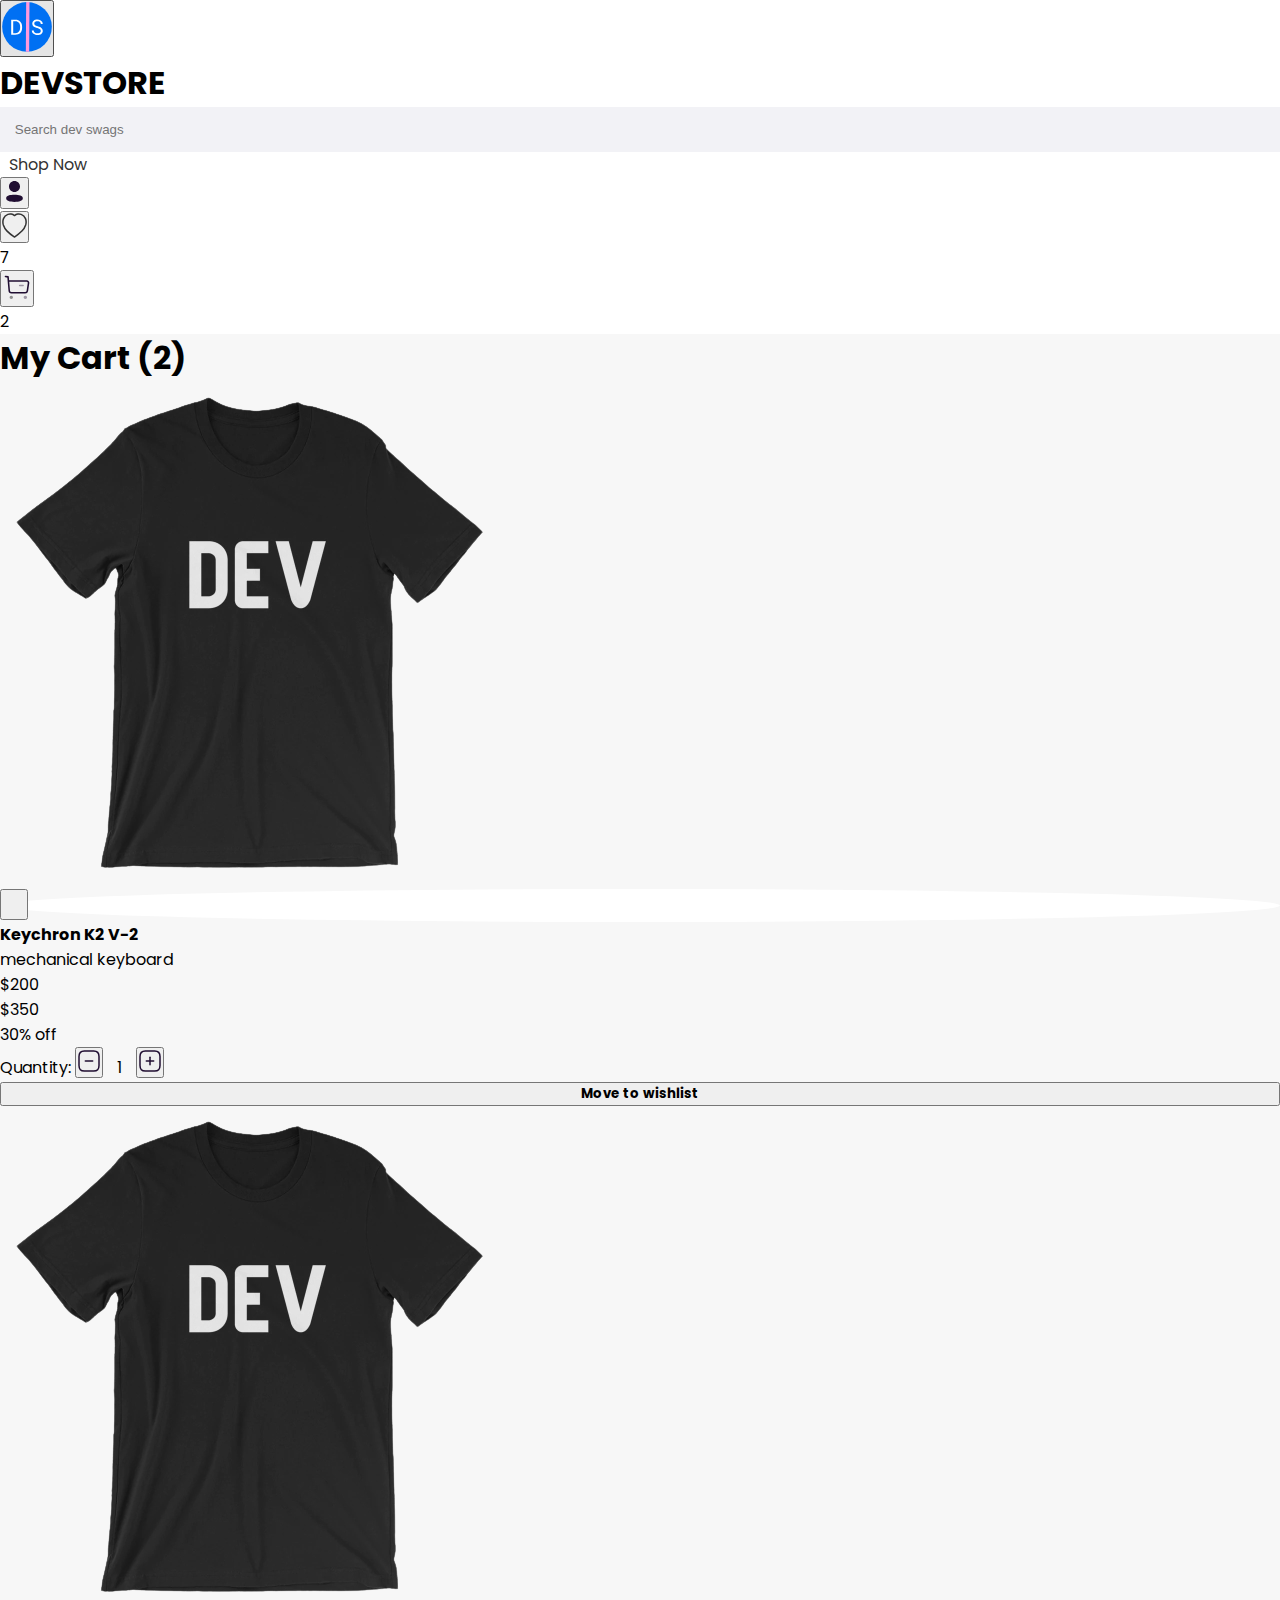
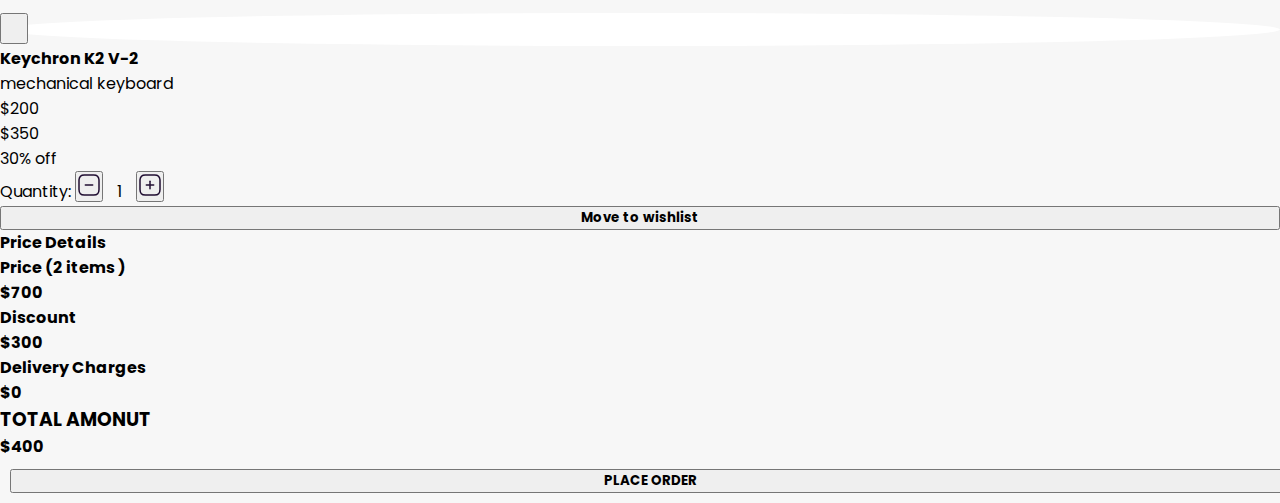
<file: screens/mycart.html>
<!DOCTYPE html>
<html lang="en">
  <head>
    <meta charset="UTF-8" />
    <meta http-equiv="X-UA-Compatible" content="IE=edge" />
    <meta name="viewport" content="width=device-width, initial-scale=1.0" />
    <title>Devstore | devlopers mall</title>
    <link rel="stylesheet" href="../styles/gobal.css" />
    <link rel="stylesheet" href="../styles/home.css" />
    <link rel="stylesheet" href="../styles/cart.css" />
  </head>
  <body>
    <main class="main-wrapper">
      <nav class="nav-wrapper flex jc-center flex-gap">
        <div class="logo flex jc-between ai-center flex-gap">
          <a href="../index.html"
            ><button class="btn btn-icon">
              <svg
                width="50"
                height="50"
                viewBox="0 0 150 151"
                fill="none"
                xmlns="http://www.w3.org/2000/svg"
              >
                <circle cx="75" cy="75" r="75" fill="#0070F3" />
                <line
                  x1="77.5"
                  y1="0.00999978"
                  x2="76.5"
                  y2="150.01"
                  stroke="#FF99DC"
                  stroke-width="10"
                />
                <path
                  d="M39.5938 99H30.0938L30.1562 94.0938H39.5938C42.8438 94.0938 45.5521 93.4167 47.7188 92.0625C49.8854 90.6875 51.5104 88.7708 52.5938 86.3125C53.6979 83.8333 54.25 80.9375 54.25 77.625V74.8438C54.25 72.2396 53.9375 69.9271 53.3125 67.9062C52.6875 65.8646 51.7708 64.1458 50.5625 62.75C49.3542 61.3333 47.875 60.2604 46.125 59.5312C44.3958 58.8021 42.4062 58.4375 40.1562 58.4375H29.9062V53.5H40.1562C43.1354 53.5 45.8542 54 48.3125 55C50.7708 55.9792 52.8854 57.4062 54.6562 59.2812C56.4479 61.1354 57.8229 63.3854 58.7812 66.0312C59.7396 68.6562 60.2188 71.6146 60.2188 74.9062V77.625C60.2188 80.9167 59.7396 83.8854 58.7812 86.5312C57.8229 89.1562 56.4375 91.3958 54.625 93.25C52.8333 95.1042 50.6667 96.5312 48.125 97.5312C45.6042 98.5104 42.7604 99 39.5938 99ZM33.3125 53.5V99H27.2812V53.5H33.3125Z"
                  fill="white"
                />
                <path
                  d="M116.531 87.5C116.531 86.4375 116.365 85.5 116.031 84.6875C115.719 83.8542 115.156 83.1042 114.344 82.4375C113.552 81.7708 112.448 81.1354 111.031 80.5312C109.635 79.9271 107.865 79.3125 105.719 78.6875C103.469 78.0208 101.438 77.2812 99.625 76.4688C97.8125 75.6354 96.2604 74.6875 94.9688 73.625C93.6771 72.5625 92.6875 71.3438 92 69.9688C91.3125 68.5938 90.9688 67.0208 90.9688 65.25C90.9688 63.4792 91.3333 61.8438 92.0625 60.3438C92.7917 58.8438 93.8333 57.5417 95.1875 56.4375C96.5625 55.3125 98.1979 54.4375 100.094 53.8125C101.99 53.1875 104.104 52.875 106.438 52.875C109.854 52.875 112.75 53.5312 115.125 54.8438C117.521 56.1354 119.344 57.8333 120.594 59.9375C121.844 62.0208 122.469 64.25 122.469 66.625H116.469C116.469 64.9167 116.104 63.4062 115.375 62.0938C114.646 60.7604 113.542 59.7188 112.062 58.9688C110.583 58.1979 108.708 57.8125 106.438 57.8125C104.292 57.8125 102.521 58.1354 101.125 58.7812C99.7292 59.4271 98.6875 60.3021 98 61.4062C97.3333 62.5104 97 63.7708 97 65.1875C97 66.1458 97.1979 67.0208 97.5938 67.8125C98.0104 68.5833 98.6458 69.3021 99.5 69.9688C100.375 70.6354 101.479 71.25 102.812 71.8125C104.167 72.375 105.781 72.9167 107.656 73.4375C110.24 74.1667 112.469 74.9792 114.344 75.875C116.219 76.7708 117.76 77.7812 118.969 78.9062C120.198 80.0104 121.104 81.2708 121.688 82.6875C122.292 84.0833 122.594 85.6667 122.594 87.4375C122.594 89.2917 122.219 90.9688 121.469 92.4688C120.719 93.9688 119.646 95.25 118.25 96.3125C116.854 97.375 115.177 98.1979 113.219 98.7812C111.281 99.3438 109.115 99.625 106.719 99.625C104.615 99.625 102.542 99.3333 100.5 98.75C98.4792 98.1667 96.6354 97.2917 94.9688 96.125C93.3229 94.9583 92 93.5208 91 91.8125C90.0208 90.0833 89.5312 88.0833 89.5312 85.8125H95.5312C95.5312 87.375 95.8333 88.7188 96.4375 89.8438C97.0417 90.9479 97.8646 91.8646 98.9062 92.5938C99.9688 93.3229 101.167 93.8646 102.5 94.2188C103.854 94.5521 105.26 94.7188 106.719 94.7188C108.823 94.7188 110.604 94.4271 112.062 93.8438C113.521 93.2604 114.625 92.4271 115.375 91.3438C116.146 90.2604 116.531 88.9792 116.531 87.5Z"
                  fill="white"
                />
              </svg></button
          ></a>
          <h1>DEVSTORE</h1>
        </div>

        <div class="input-field search-bar">
          <input placeholder="Search dev swags" type="search" />
        </div>
        <div class="nav-action-wrapper flex jc-between ai-center flex-gap">
          <div class="auth-link flex jc-between flex-gap">
            <a href="./product.html" class="link-btn">Shop Now</a>
          </div>

          <div class="nav-btn flex jc-between flex-gap">
            <a href="#">
              <button class="btn btn-icon">
                <svg
                  width="25"
                  height="25"
                  viewBox="0 0 24 24"
                  fill="none"
                  xmlns="http://www.w3.org/2000/svg"
                >
                  <path
                    fill-rule="evenodd"
                    clip-rule="evenodd"
                    d="M17.294 7.29105C17.294 10.2281 14.9391 12.5831 12 12.5831C9.0619 12.5831 6.70601 10.2281 6.70601 7.29105C6.70601 4.35402 9.0619 2 12 2C14.9391 2 17.294 4.35402 17.294 7.29105ZM12 22C7.66237 22 4 21.295 4 18.575C4 15.8539 7.68538 15.1739 12 15.1739C16.3386 15.1739 20 15.8789 20 18.599C20 21.32 16.3146 22 12 22Z"
                    fill="#200E32"
                  />
                </svg>
              </button>
            </a>
            <div class="badge">
              <a href="./wishlist.html">
                <button class="btn btn-icon icon-primary-color">
                  <svg
                    width="25"
                    height="25"
                    viewBox="0 0 50 50"
                    fill="none"
                    xmlns="http://www.w3.org/2000/svg"
                  >
                    <g clip-path="url(#clip0_8_43)">
                      <path
                        d="M24.4139 47.7068C19.1313 44.3041 14.1987 40.2803 9.70239 35.7059C6.57814 32.4627 4.18069 28.4628 2.69947 24.0223C0.0695971 15.4484 3.14048 5.64853 11.7334 2.74876C13.9592 1.99397 16.3124 1.81189 18.612 2.21653C20.9117 2.62117 23.0966 3.60175 24.9988 5.08291V5.08291C26.9 3.60461 29.0827 2.62529 31.3799 2.21984C33.677 1.8144 36.0279 1.99356 38.2526 2.74364C46.8409 5.64341 49.9396 15.4458 47.3051 24.0069C45.8255 28.4521 43.4279 32.4565 40.3022 35.7033C35.8051 40.2779 30.8717 44.3017 25.5884 47.7042L25.0104 48.0805L24.4139 47.7068Z"
                        stroke="#333333"
                        stroke-width="3"
                        stroke-miterlimit="10"
                        stroke-linecap="round"
                        stroke-linejoin="round"
                      />
                    </g>
                    <defs>
                      <clipPath id="clip0_8_43">
                        <rect width="50" height="50" fill="white" />
                      </clipPath>
                    </defs>
                  </svg>
                </button>
              </a>
              <div class="badge-num-size badge-num-pos circle">7</div>
            </div>
            <div class="badge">
              <a href="./mycart.html">
                <button class="btn btn-icon icon-primary-color">
                  <svg
                    width="30"
                    height="30"
                    viewBox="0 0 58 56"
                    fill="none"
                    xmlns="http://www.w3.org/2000/svg"
                  >
                    <path
                      opacity="0.4"
                      fill-rule="evenodd"
                      clip-rule="evenodd"
                      d="M17.9372 46.2474C18.957 46.2474 19.7859 47.0477 19.7859 48.0324C19.7859 49.017 18.957 49.815 17.9372 49.815C16.9173 49.815 16.0908 49.017 16.0908 48.0324C16.0908 47.0477 16.9173 46.2474 17.9372 46.2474Z"
                      fill="black"
                      stroke="black"
                      stroke-width="3"
                      stroke-linecap="round"
                      stroke-linejoin="round"
                    />
                    <path
                      opacity="0.4"
                      fill-rule="evenodd"
                      clip-rule="evenodd"
                      d="M45.1305 46.2474C46.1503 46.2474 46.9792 47.0477 46.9792 48.0324C46.9792 49.017 46.1503 49.815 45.1305 49.815C44.1107 49.815 43.2817 49.017 43.2817 48.0324C43.2817 47.0477 44.1107 46.2474 45.1305 46.2474Z"
                      stroke="#200E32"
                      stroke-width="3"
                      stroke-linecap="round"
                      stroke-linejoin="round"
                    />
                    <path
                      d="M6.64551 7.58331L11.6722 8.42331L13.9994 35.1936C14.1879 37.3753 16.0753 39.0506 18.3422 39.0506H44.7129C46.8782 39.0506 48.7149 37.5153 49.0266 35.4433L51.3201 20.1413C51.6028 18.2536 50.0876 16.5643 48.1131 16.5643H12.4793"
                      stroke="#200E32"
                      stroke-width="3"
                      stroke-linecap="round"
                      stroke-linejoin="round"
                    />
                    <path
                      opacity="0.4"
                      d="M34.1365 25.1884H40.8379"
                      stroke="#200E32"
                      stroke-width="3"
                      stroke-linecap="round"
                      stroke-linejoin="round"
                    />
                  </svg>
                </button>
              </a>
              <div class="badge-num-size badge-num-pos circle">2</div>
            </div>
          </div>
        </div>
      </nav>
      <main class="cart-wrapper">
        <div class="cart-head flex jc-center">
          <h1>My Cart (2)</h1>
        </div>
        <section class="pd-container-main flex flex-wrap flex-gap jc-center">
          <div class="pd-wrapper flex jc-center flex-col flex-gap flex-wrap">
            <div class="pd-card-container">
              <div class="card-img-wrapper">
                <a href="#">
                  <img
                    src="../assets/Tees-Transparent.png"
                    class="pd-img card-img vertical-card-img"
                    alt="img"
                /></a>
              </div>
              <div class="badge pd-badge">
                <button class="btn btn-icon">
                  <svg
                    xmlns="http://www.w3.org/2000/svg"
                    width="24"
                    height="24"
                    viewBox="0 0 24 24"
                    fill="none"
                  >
                    <path
                      d="M19.3249 9.4682C19.3249 9.4682 18.7819 16.2032 18.4669 19.0402C18.3169 20.3952 17.4799 21.1892 16.1089 21.2142C13.4999 21.2612 10.8879 21.2642 8.2799 21.2092C6.9609 21.1822 6.1379 20.3782 5.9909 19.0472C5.6739 16.1852 5.1339 9.4682 5.1339 9.4682"
                      stroke="var(--error-color)"
                      stroke-width="1.5"
                      stroke-linecap="round"
                      stroke-linejoin="round"
                    />
                    <path
                      d="M20.7082 6.23972H3.7502"
                      stroke="var(--error-color)"
                      stroke-width="1.5"
                      stroke-linecap="round"
                      stroke-linejoin="round"
                    />
                    <path
                      d="M17.4406 6.2397C16.6556 6.2397 15.9796 5.6847 15.8256 4.9157L15.5826 3.6997C15.4326 3.1387 14.9246 2.7507 14.3456 2.7507H10.1126C9.5336 2.7507 9.0256 3.1387 8.8756 3.6997L8.6326 4.9157C8.4786 5.6847 7.8026 6.2397 7.0176 6.2397"
                      stroke="var(--error-color)"
                      stroke-width="1.5"
                      stroke-linecap="round"
                      stroke-linejoin="round"
                    />
                  </svg>
                </button>
              </div>
              <div class="pd-content">
                <h1 class="pd-heading card-heading">Keychron K2 V-2</h1>
                <p class="pd-desc">mechanical keyboard</p>
                <div class="pd-price">
                  <p class="crnt-price">$200</p>
                  <p class="prev-price">$350</p>
                  <p class="discount">30% off</p>
                </div>
                <div class="pd-quantity-action flex ai-center jc-between">
                  <span>Quantity:</span>
                  <button class="btn btn-icon icon-primary-color">
                    <svg
                      xmlns="http://www.w3.org/2000/svg"
                      width="24"
                      height="24"
                      viewBox="0 0 24 24"
                      fill="none"
                    >
                      <path
                        d="M15.6667 11.9905H8.33333"
                        stroke="#200E32"
                        stroke-width="1.5"
                        stroke-linecap="round"
                        stroke-linejoin="round"
                      />
                      <path
                        fill-rule="evenodd"
                        clip-rule="evenodd"
                        d="M16.6857 2H7.31429C4.04762 2 2 4.31208 2 7.58516V16.4148C2 19.6879 4.0381 22 7.31429 22H16.6857C19.9619 22 22 19.6879 22 16.4148V7.58516C22 4.31208 19.9619 2 16.6857 2Z"
                        stroke="#200E32"
                        stroke-width="1.5"
                        stroke-linecap="round"
                        stroke-linejoin="round"
                      />
                    </svg>
                  </button>
                  <span class="quantity-view flex ai-center jc-center">1</span>
                  <button class="btn btn-icon icon-primary-color">
                    <svg
                      xmlns="http://www.w3.org/2000/svg"
                      width="24"
                      height="24"
                      viewBox="0 0 24 24"
                      fill="none"
                    >
                      <path
                        d="M12 8.3273V15.6537"
                        stroke="#200E32"
                        stroke-width="1.5"
                        stroke-linecap="round"
                        stroke-linejoin="round"
                      />
                      <path
                        d="M15.6667 11.9905H8.33333"
                        stroke="#200E32"
                        stroke-width="1.5"
                        stroke-linecap="round"
                        stroke-linejoin="round"
                      />
                      <path
                        fill-rule="evenodd"
                        clip-rule="evenodd"
                        d="M16.6857 2H7.31429C4.04762 2 2 4.31208 2 7.58516V16.4148C2 19.6879 4.0381 22 7.31429 22H16.6857C19.9619 22 22 19.6879 22 16.4148V7.58516C22 4.31208 19.9619 2 16.6857 2Z"
                        stroke="#200E32"
                        stroke-width="1.5"
                        stroke-linecap="round"
                        stroke-linejoin="round"
                      />
                    </svg>
                  </button>
                </div>
                <div class="pd-card-action pd-card-btn">
                  <button class="btn outline-primary">Move to wishlist</button>
                </div>
              </div>
            </div>
            <div class="pd-card-container">
              <div class="card-img-wrapper">
                <a href="#">
                  <img
                    src="../assets/Tees-Transparent.png"
                    class="pd-img card-img vertical-card-img"
                    alt="img"
                /></a>
              </div>
              <div class="badge pd-badge">
                <button class="btn btn-icon">
                  <svg
                    xmlns="http://www.w3.org/2000/svg"
                    width="24"
                    height="24"
                    viewBox="0 0 24 24"
                    fill="none"
                  >
                    <path
                      d="M19.3249 9.4682C19.3249 9.4682 18.7819 16.2032 18.4669 19.0402C18.3169 20.3952 17.4799 21.1892 16.1089 21.2142C13.4999 21.2612 10.8879 21.2642 8.2799 21.2092C6.9609 21.1822 6.1379 20.3782 5.9909 19.0472C5.6739 16.1852 5.1339 9.4682 5.1339 9.4682"
                      stroke="var(--error-color)"
                      stroke-width="1.5"
                      stroke-linecap="round"
                      stroke-linejoin="round"
                    />
                    <path
                      d="M20.7082 6.23972H3.7502"
                      stroke="var(--error-color)"
                      stroke-width="1.5"
                      stroke-linecap="round"
                      stroke-linejoin="round"
                    />
                    <path
                      d="M17.4406 6.2397C16.6556 6.2397 15.9796 5.6847 15.8256 4.9157L15.5826 3.6997C15.4326 3.1387 14.9246 2.7507 14.3456 2.7507H10.1126C9.5336 2.7507 9.0256 3.1387 8.8756 3.6997L8.6326 4.9157C8.4786 5.6847 7.8026 6.2397 7.0176 6.2397"
                      stroke="var(--error-color)"
                      stroke-width="1.5"
                      stroke-linecap="round"
                      stroke-linejoin="round"
                    />
                  </svg>
                </button>
              </div>
              <div class="pd-content">
                <h1 class="pd-heading card-heading">Keychron K2 V-2</h1>
                <p class="pd-desc">mechanical keyboard</p>
                <div class="pd-price">
                  <p class="crnt-price">$200</p>
                  <p class="prev-price">$350</p>
                  <p class="discount">30% off</p>
                </div>
                <div class="pd-quantity-action flex ai-center jc-between">
                  <span>Quantity:</span>
                  <button class="btn btn-icon icon-primary-color">
                    <svg
                      xmlns="http://www.w3.org/2000/svg"
                      width="24"
                      height="24"
                      viewBox="0 0 24 24"
                      fill="none"
                    >
                      <path
                        d="M15.6667 11.9905H8.33333"
                        stroke="#200E32"
                        stroke-width="1.5"
                        stroke-linecap="round"
                        stroke-linejoin="round"
                      />
                      <path
                        fill-rule="evenodd"
                        clip-rule="evenodd"
                        d="M16.6857 2H7.31429C4.04762 2 2 4.31208 2 7.58516V16.4148C2 19.6879 4.0381 22 7.31429 22H16.6857C19.9619 22 22 19.6879 22 16.4148V7.58516C22 4.31208 19.9619 2 16.6857 2Z"
                        stroke="#200E32"
                        stroke-width="1.5"
                        stroke-linecap="round"
                        stroke-linejoin="round"
                      />
                    </svg>
                  </button>
                  <span class="quantity-view flex ai-center jc-center">1</span>
                  <button class="btn btn-icon icon-primary-color">
                    <svg
                      xmlns="http://www.w3.org/2000/svg"
                      width="24"
                      height="24"
                      viewBox="0 0 24 24"
                      fill="none"
                    >
                      <path
                        d="M12 8.3273V15.6537"
                        stroke="#200E32"
                        stroke-width="1.5"
                        stroke-linecap="round"
                        stroke-linejoin="round"
                      />
                      <path
                        d="M15.6667 11.9905H8.33333"
                        stroke="#200E32"
                        stroke-width="1.5"
                        stroke-linecap="round"
                        stroke-linejoin="round"
                      />
                      <path
                        fill-rule="evenodd"
                        clip-rule="evenodd"
                        d="M16.6857 2H7.31429C4.04762 2 2 4.31208 2 7.58516V16.4148C2 19.6879 4.0381 22 7.31429 22H16.6857C19.9619 22 22 19.6879 22 16.4148V7.58516C22 4.31208 19.9619 2 16.6857 2Z"
                        stroke="#200E32"
                        stroke-width="1.5"
                        stroke-linecap="round"
                        stroke-linejoin="round"
                      />
                    </svg>
                  </button>
                </div>
                <div class="pd-card-action pd-card-btn">
                  <button class="btn outline-primary">Move to wishlist</button>
                </div>
              </div>
            </div>
          </div>
          <div class="cart-checkout">
            <div class="card-container">
              <div class="card-head"><b>Price Details</b></div>
              <div class="card-divider"></div>
              <div class="card-content">
                <div class="item-details flex jc-between">
                  <h4>Price (2 items )</h4>
                  <span class="price">$700</span>
                </div>
                <div class="item-details flex jc-between">
                  <h4>Discount</h4>
                  <span class="price">$300</span>
                </div>
                <div class="item-details flex jc-between">
                  <h4>Delivery Charges</h4>
                  <span class="price">$0</span>
                </div>
                <div class="card-divider"></div>
                <div class="total-amount">
                  <div class="item-details flex jc-between">
                    <h3>TOTAL AMONUT</h3>
                    <h4>$400</h4>
                  </div>
                </div>
                <div class="card-divider"></div>
                <div class="cart-action flex jc-center">
                  <button class="btn">PLACE ORDER</button>
                </div>
              </div>
            </div>
          </div>
        </section>
      </main>
    </main>
  </body>
</html>
</file>
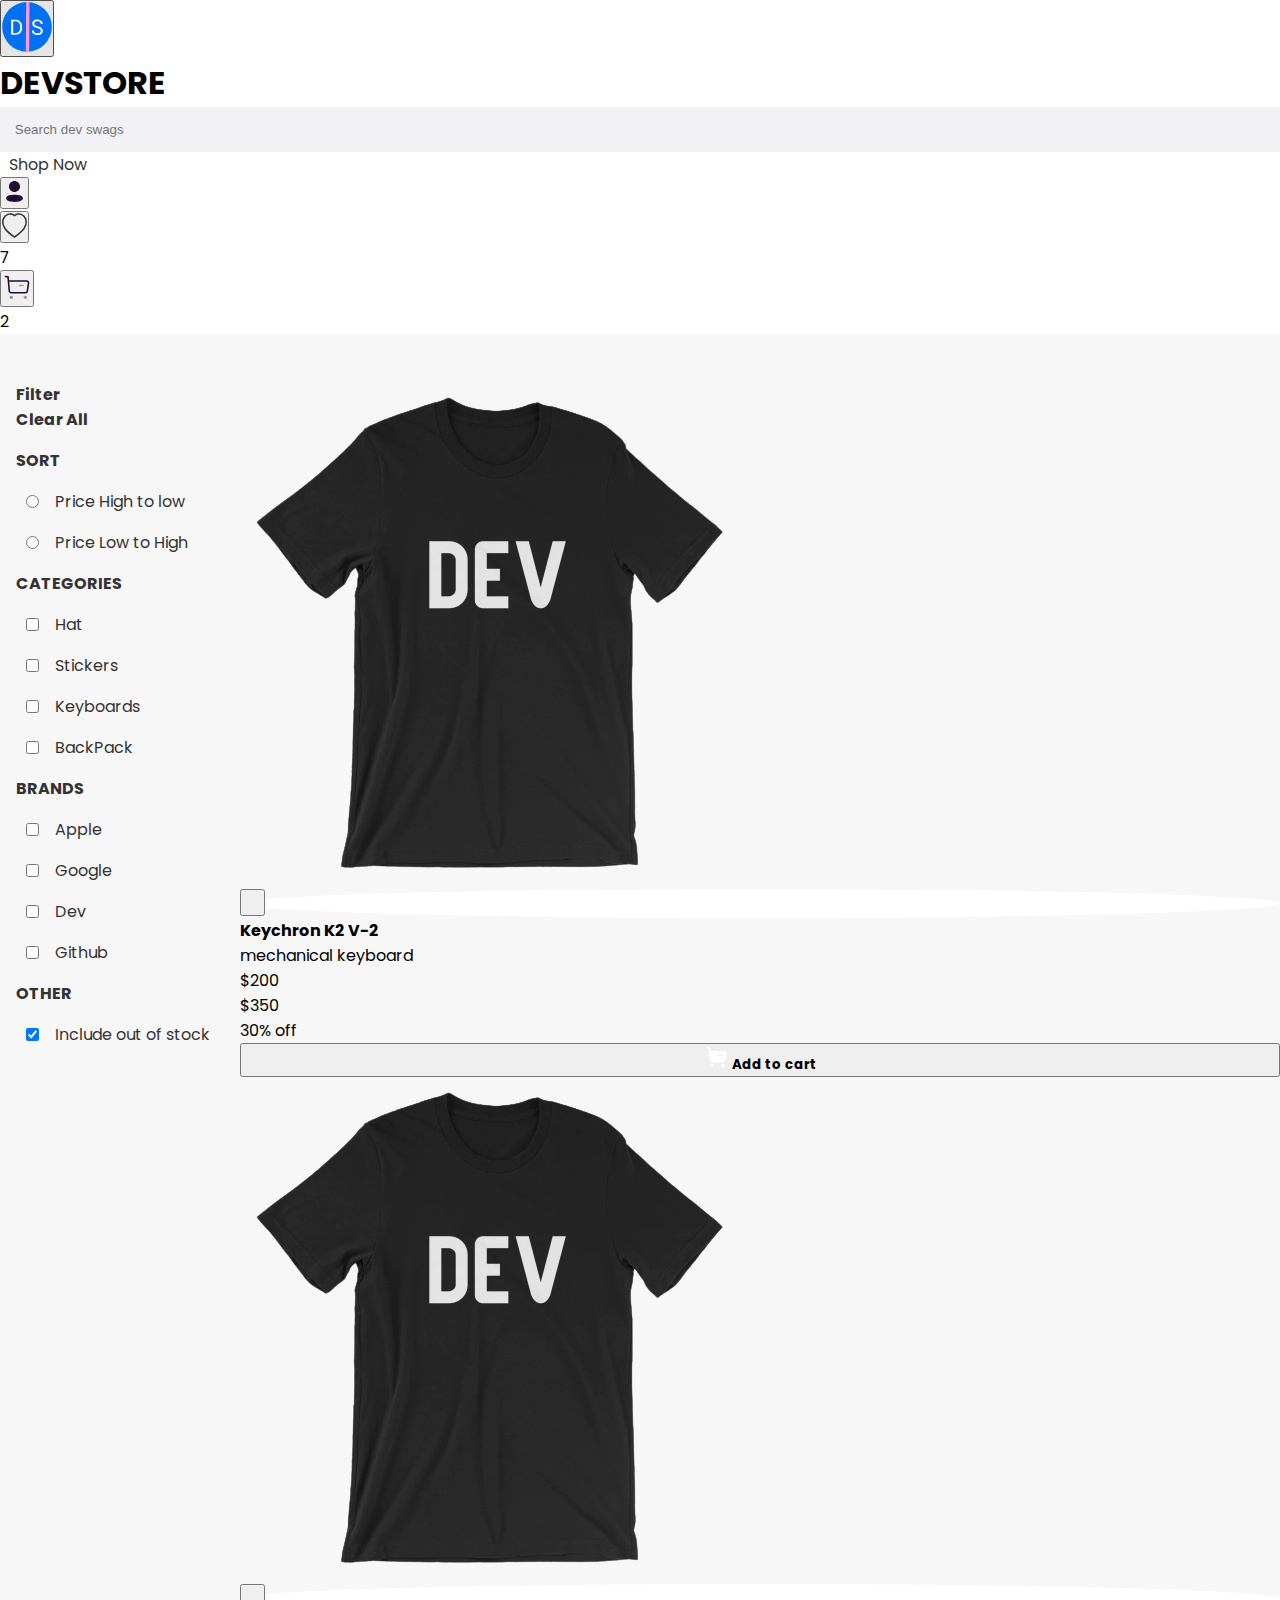
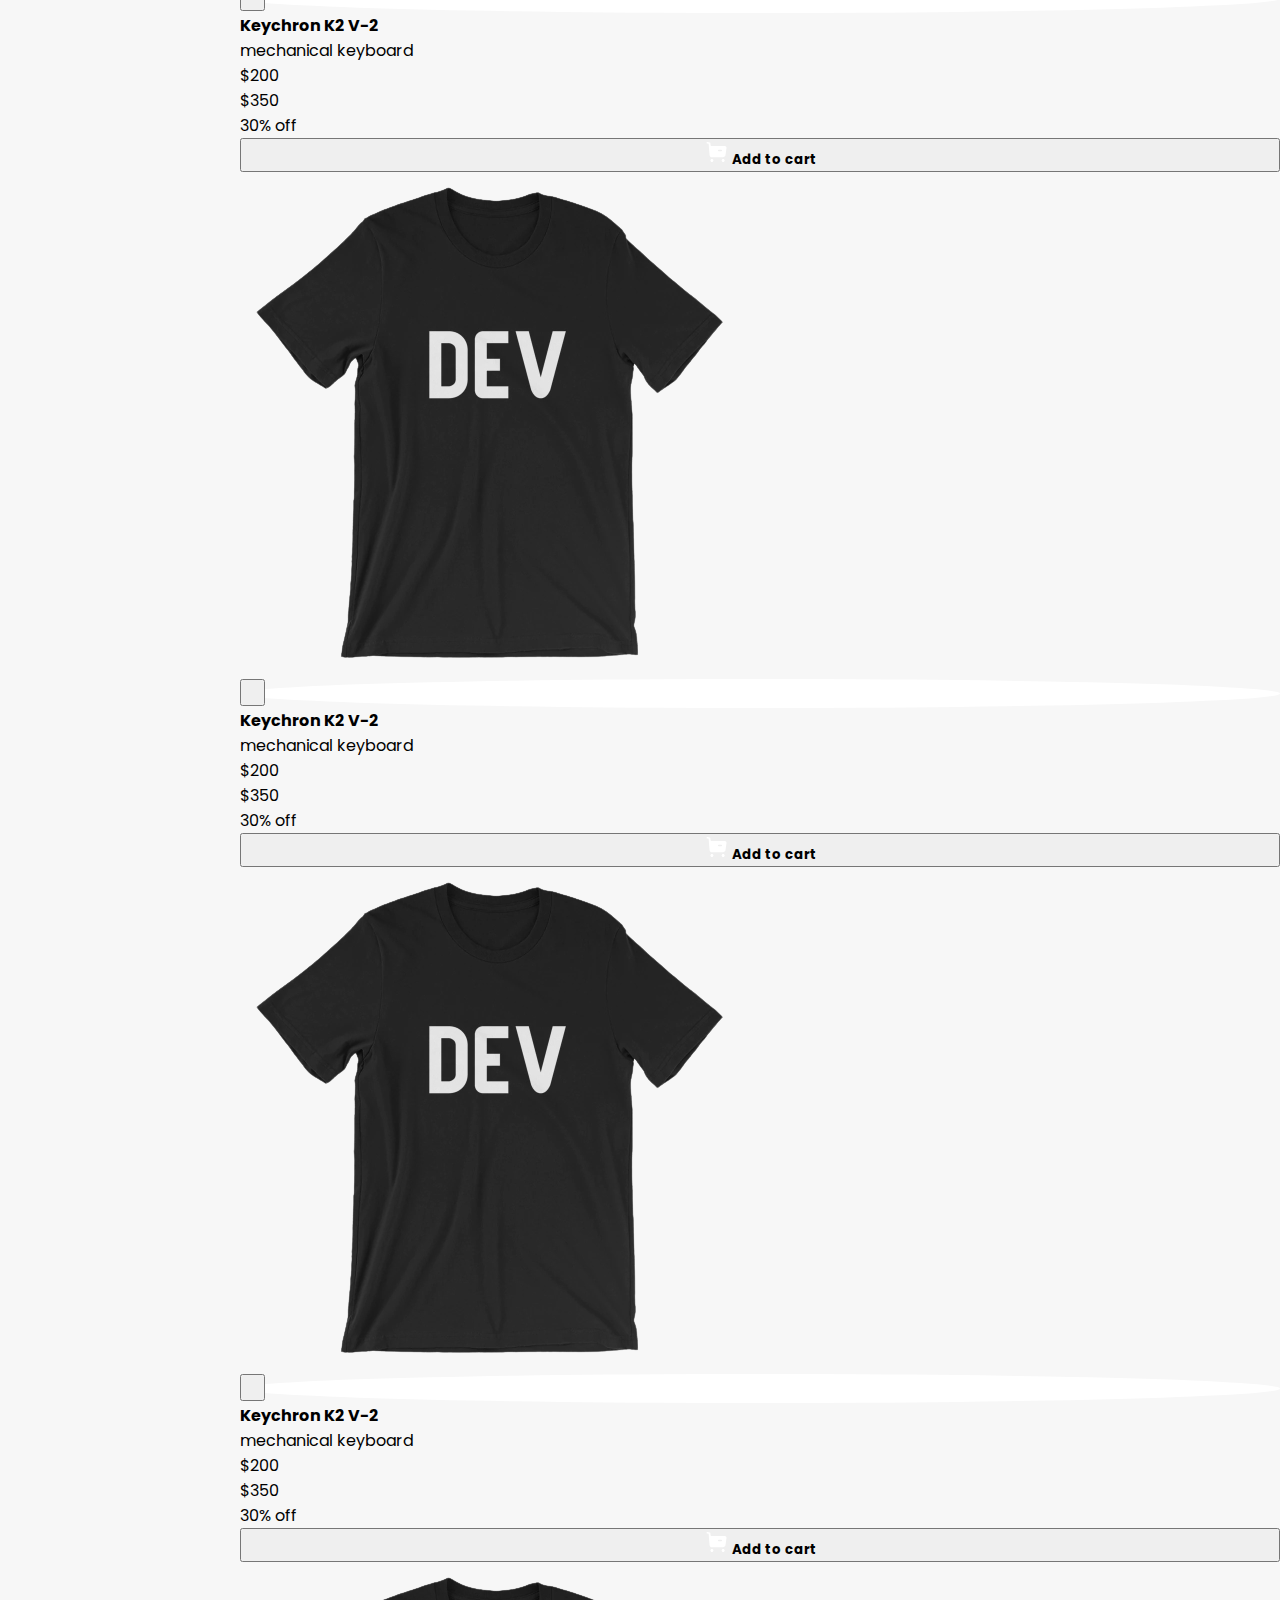
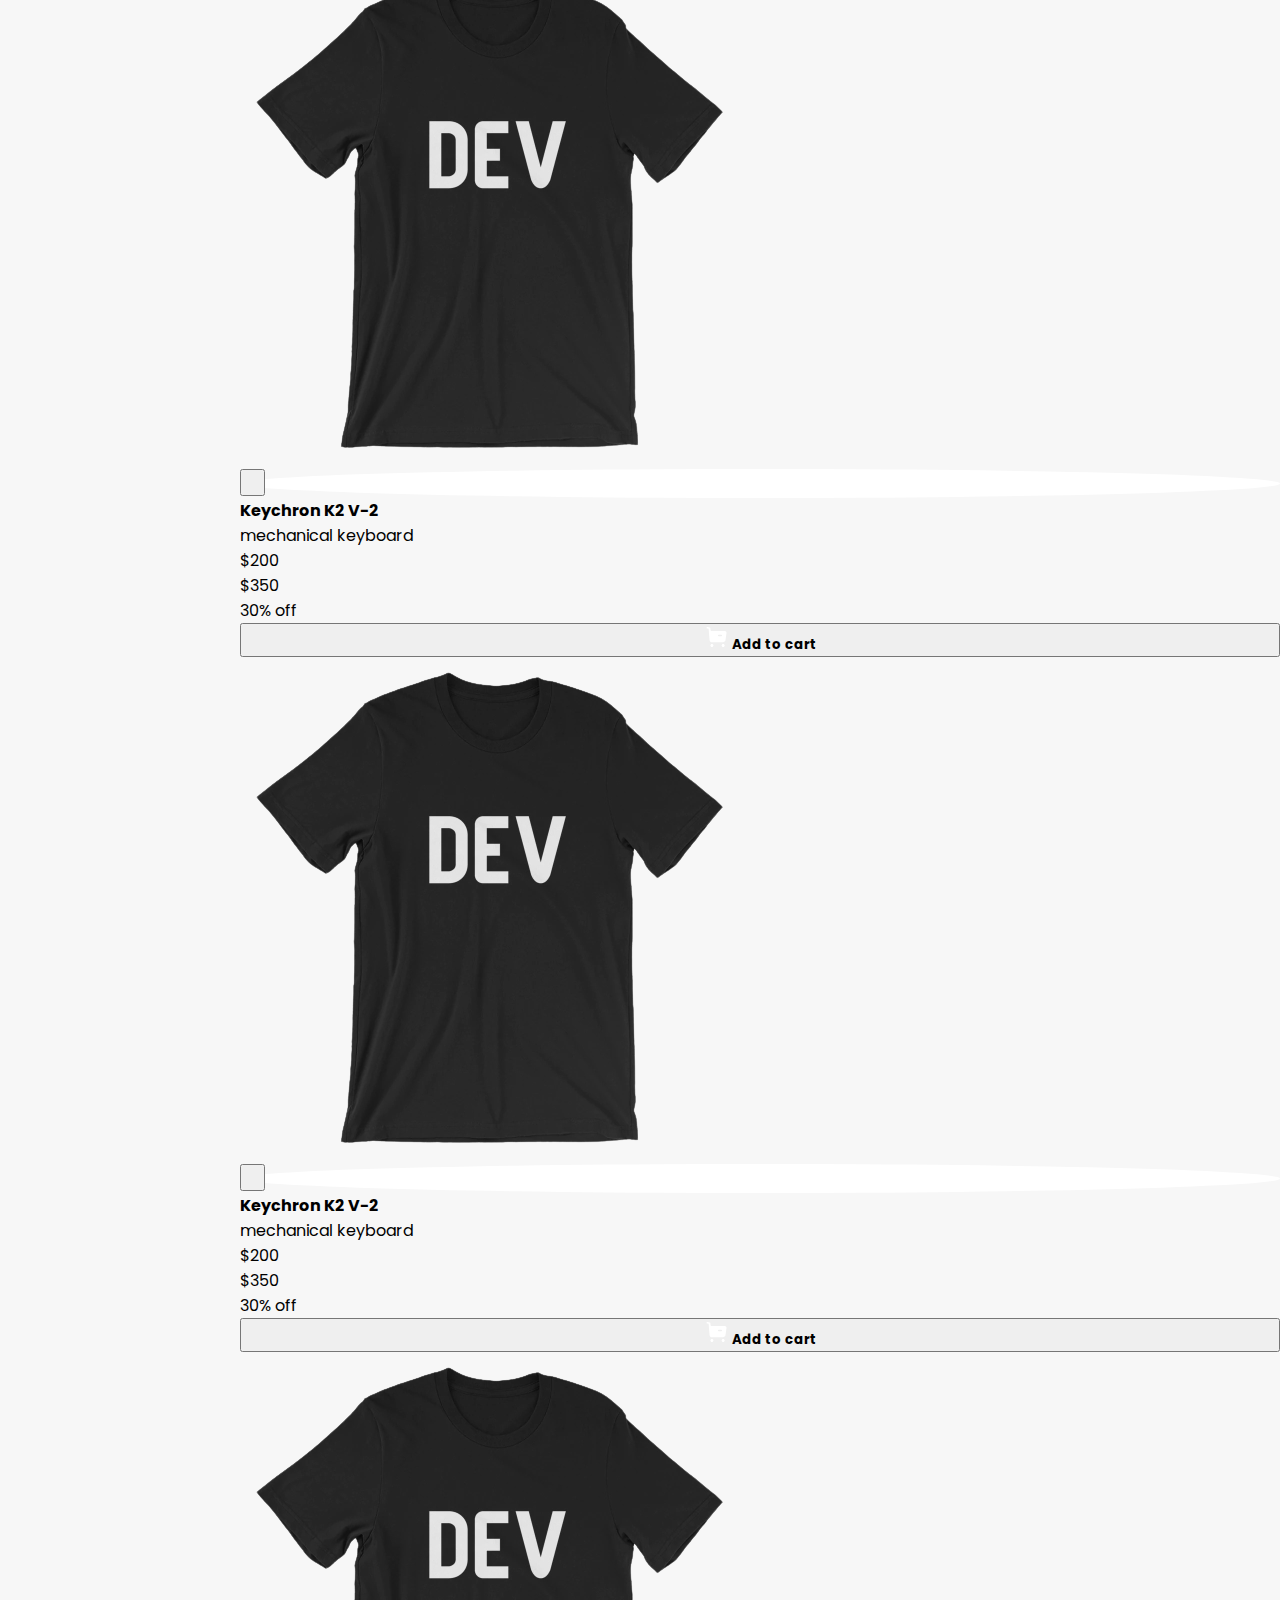
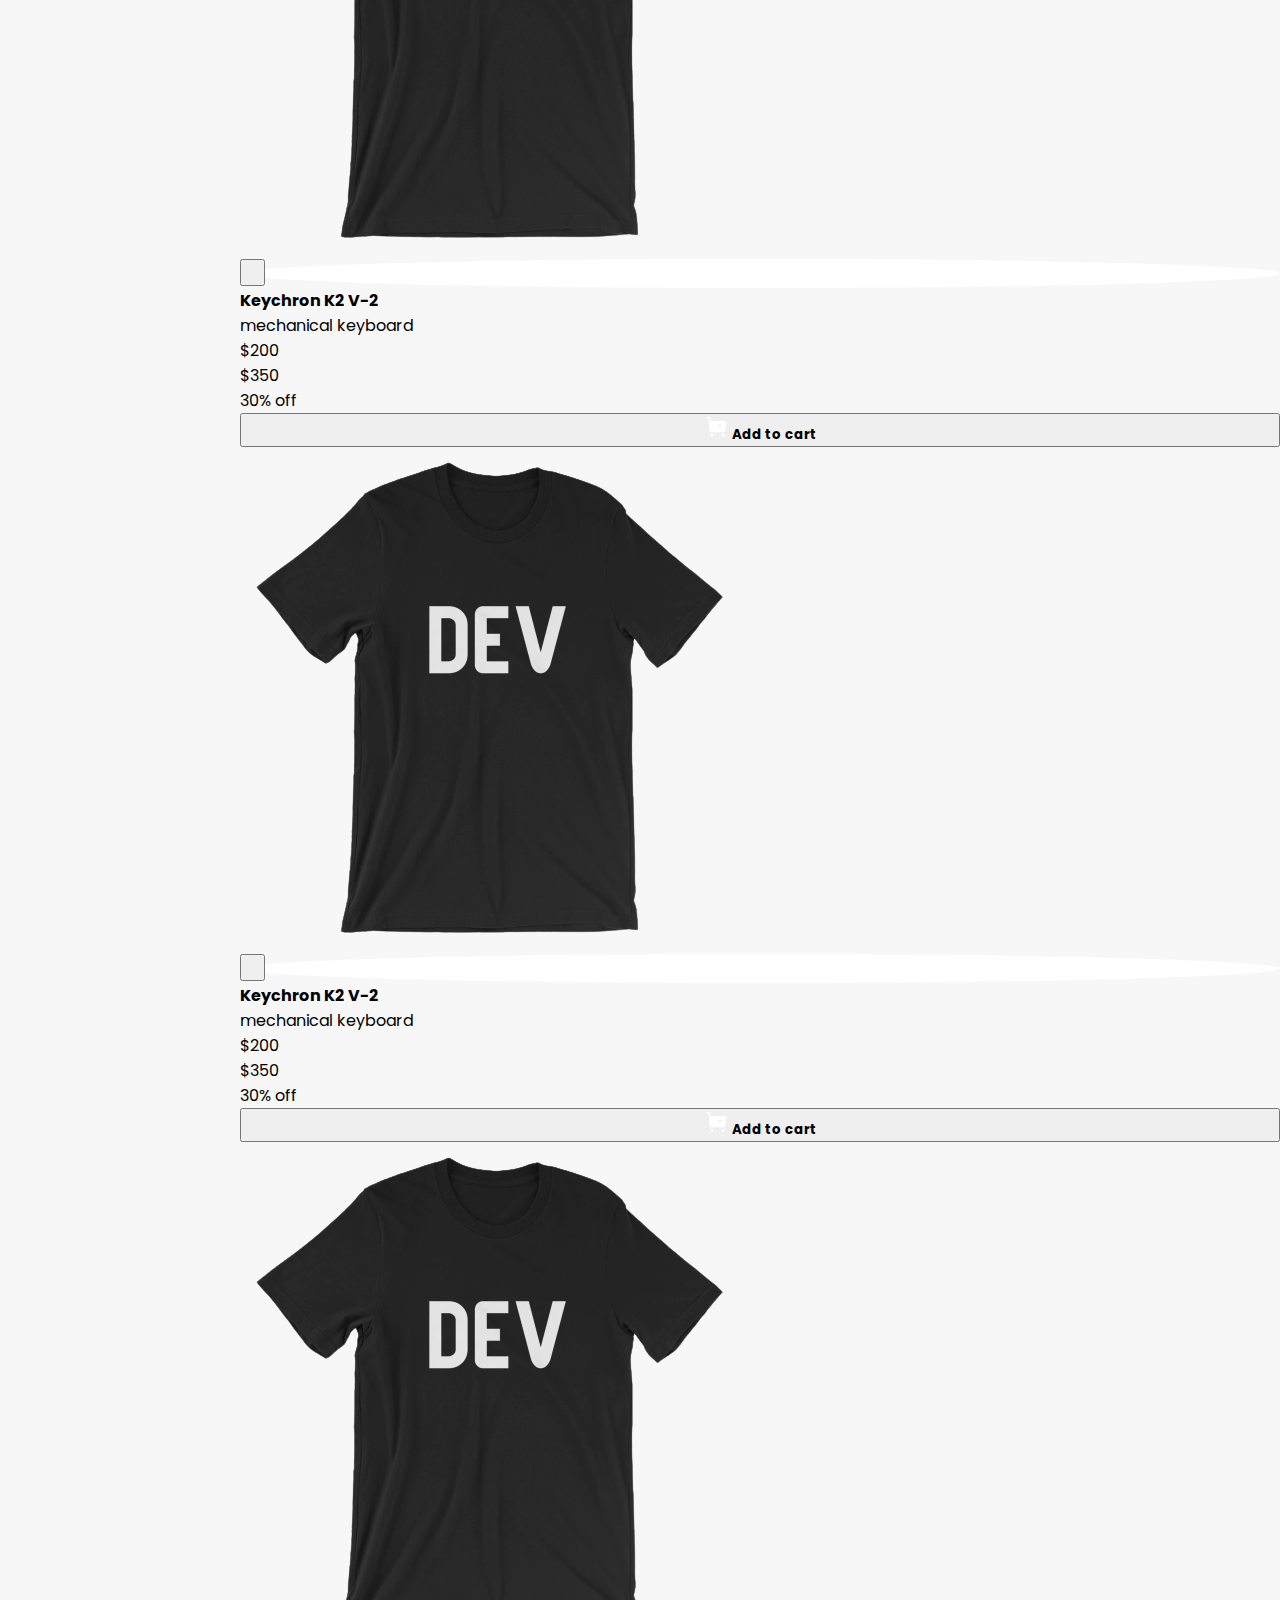
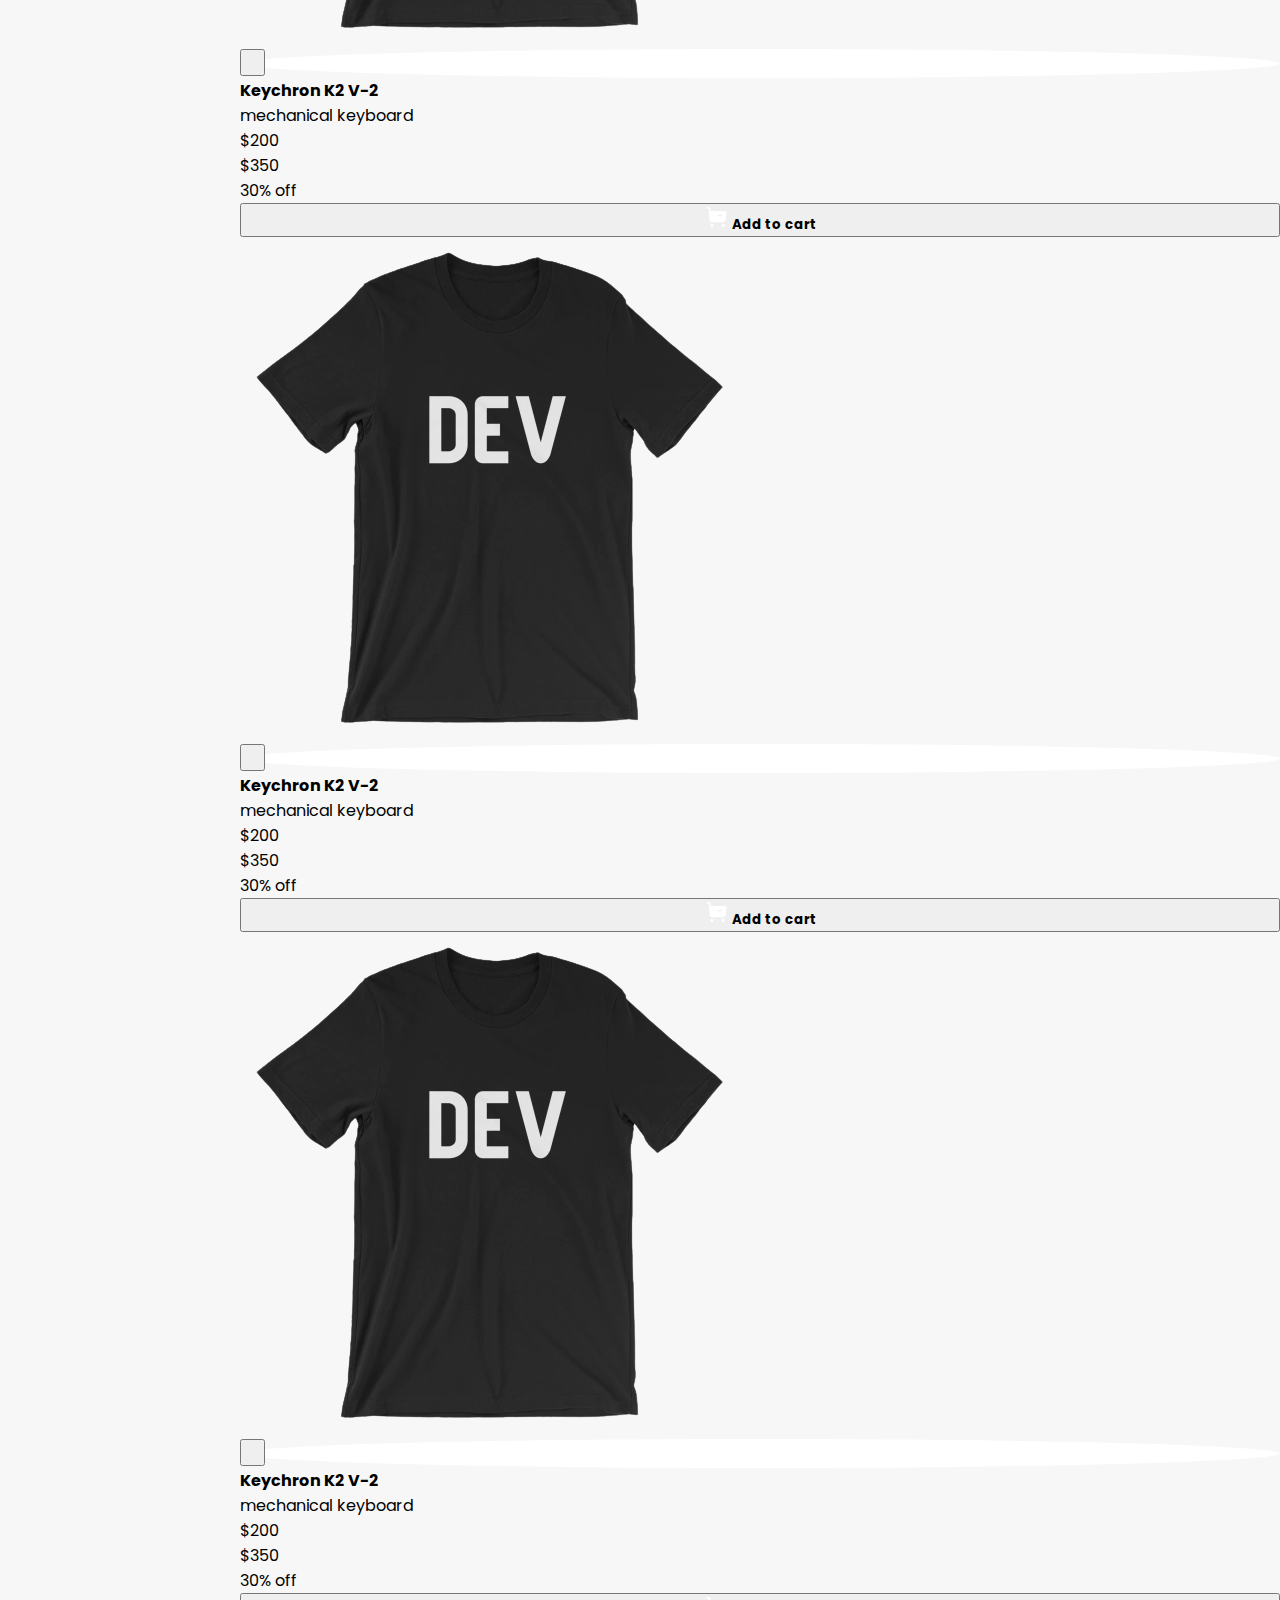
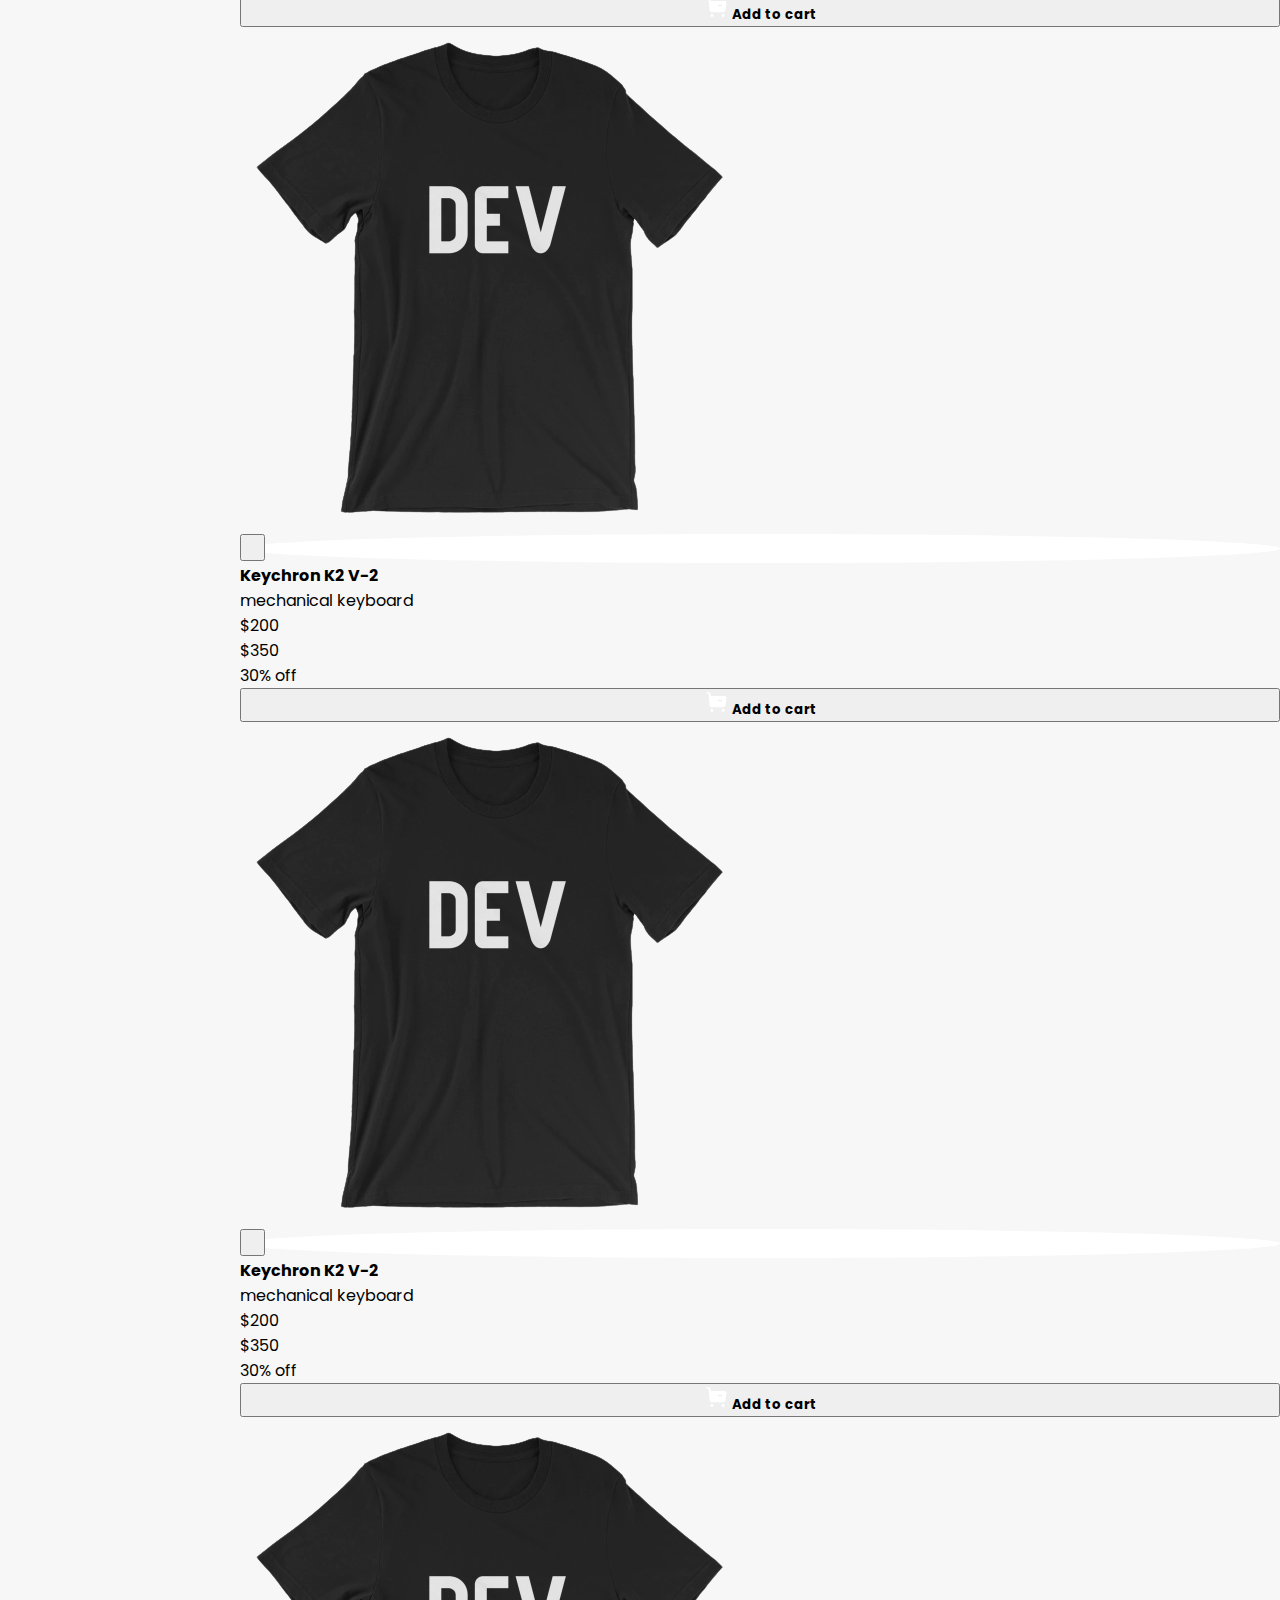
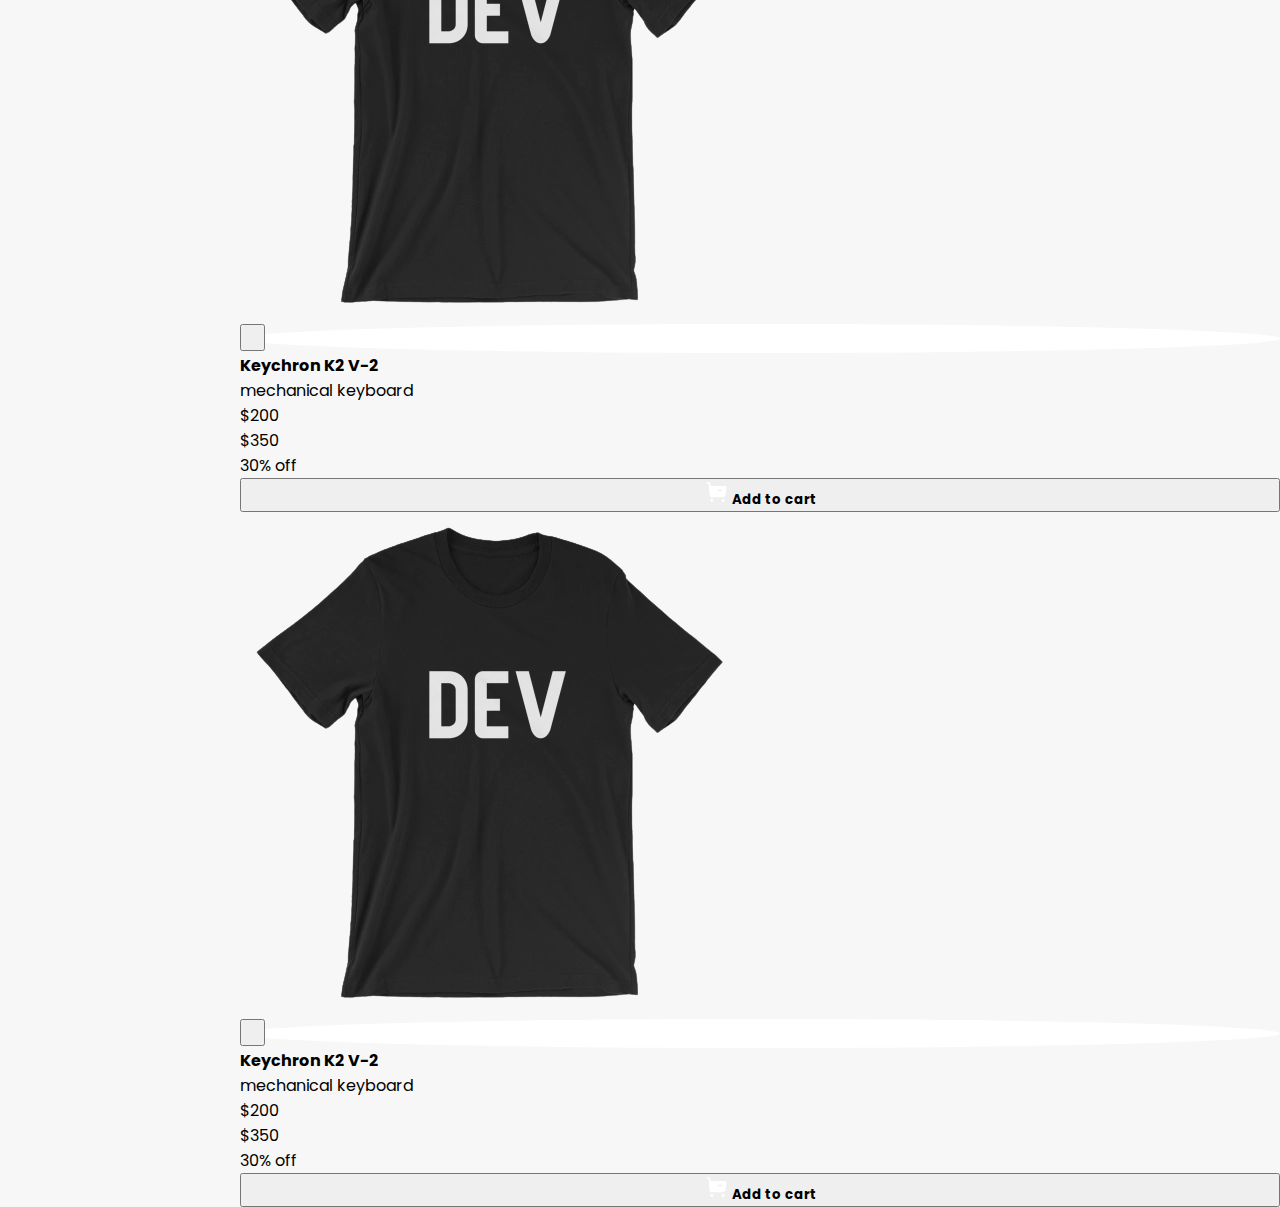
<file: screens/product.html>
<!DOCTYPE html>
<html lang="en">
  <head>
    <meta charset="UTF-8" />
    <meta http-equiv="X-UA-Compatible" content="IE=edge" />
    <meta name="viewport" content="width=device-width, initial-scale=1.0" />
    <title>Devstore | devlopers mall</title>
    <link rel="stylesheet" href="../styles/gobal.css" />
    <link rel="stylesheet" href="../styles/home.css" />
    <link rel="stylesheet" href="../styles/product.css" />
  </head>
  <body>
    <main class="main-wrapper-product">
      <nav class="nav-wrapper flex jc-center flex-gap">
        <div class="logo flex jc-between ai-center flex-gap">
          <a href="../index.html"
            ><button class="btn btn-icon">
              <svg
                width="50"
                height="50"
                viewBox="0 0 150 151"
                fill="none"
                xmlns="http://www.w3.org/2000/svg"
              >
                <circle cx="75" cy="75" r="75" fill="#0070F3" />
                <line
                  x1="77.5"
                  y1="0.00999978"
                  x2="76.5"
                  y2="150.01"
                  stroke="#FF99DC"
                  stroke-width="10"
                />
                <path
                  d="M39.5938 99H30.0938L30.1562 94.0938H39.5938C42.8438 94.0938 45.5521 93.4167 47.7188 92.0625C49.8854 90.6875 51.5104 88.7708 52.5938 86.3125C53.6979 83.8333 54.25 80.9375 54.25 77.625V74.8438C54.25 72.2396 53.9375 69.9271 53.3125 67.9062C52.6875 65.8646 51.7708 64.1458 50.5625 62.75C49.3542 61.3333 47.875 60.2604 46.125 59.5312C44.3958 58.8021 42.4062 58.4375 40.1562 58.4375H29.9062V53.5H40.1562C43.1354 53.5 45.8542 54 48.3125 55C50.7708 55.9792 52.8854 57.4062 54.6562 59.2812C56.4479 61.1354 57.8229 63.3854 58.7812 66.0312C59.7396 68.6562 60.2188 71.6146 60.2188 74.9062V77.625C60.2188 80.9167 59.7396 83.8854 58.7812 86.5312C57.8229 89.1562 56.4375 91.3958 54.625 93.25C52.8333 95.1042 50.6667 96.5312 48.125 97.5312C45.6042 98.5104 42.7604 99 39.5938 99ZM33.3125 53.5V99H27.2812V53.5H33.3125Z"
                  fill="white"
                />
                <path
                  d="M116.531 87.5C116.531 86.4375 116.365 85.5 116.031 84.6875C115.719 83.8542 115.156 83.1042 114.344 82.4375C113.552 81.7708 112.448 81.1354 111.031 80.5312C109.635 79.9271 107.865 79.3125 105.719 78.6875C103.469 78.0208 101.438 77.2812 99.625 76.4688C97.8125 75.6354 96.2604 74.6875 94.9688 73.625C93.6771 72.5625 92.6875 71.3438 92 69.9688C91.3125 68.5938 90.9688 67.0208 90.9688 65.25C90.9688 63.4792 91.3333 61.8438 92.0625 60.3438C92.7917 58.8438 93.8333 57.5417 95.1875 56.4375C96.5625 55.3125 98.1979 54.4375 100.094 53.8125C101.99 53.1875 104.104 52.875 106.438 52.875C109.854 52.875 112.75 53.5312 115.125 54.8438C117.521 56.1354 119.344 57.8333 120.594 59.9375C121.844 62.0208 122.469 64.25 122.469 66.625H116.469C116.469 64.9167 116.104 63.4062 115.375 62.0938C114.646 60.7604 113.542 59.7188 112.062 58.9688C110.583 58.1979 108.708 57.8125 106.438 57.8125C104.292 57.8125 102.521 58.1354 101.125 58.7812C99.7292 59.4271 98.6875 60.3021 98 61.4062C97.3333 62.5104 97 63.7708 97 65.1875C97 66.1458 97.1979 67.0208 97.5938 67.8125C98.0104 68.5833 98.6458 69.3021 99.5 69.9688C100.375 70.6354 101.479 71.25 102.812 71.8125C104.167 72.375 105.781 72.9167 107.656 73.4375C110.24 74.1667 112.469 74.9792 114.344 75.875C116.219 76.7708 117.76 77.7812 118.969 78.9062C120.198 80.0104 121.104 81.2708 121.688 82.6875C122.292 84.0833 122.594 85.6667 122.594 87.4375C122.594 89.2917 122.219 90.9688 121.469 92.4688C120.719 93.9688 119.646 95.25 118.25 96.3125C116.854 97.375 115.177 98.1979 113.219 98.7812C111.281 99.3438 109.115 99.625 106.719 99.625C104.615 99.625 102.542 99.3333 100.5 98.75C98.4792 98.1667 96.6354 97.2917 94.9688 96.125C93.3229 94.9583 92 93.5208 91 91.8125C90.0208 90.0833 89.5312 88.0833 89.5312 85.8125H95.5312C95.5312 87.375 95.8333 88.7188 96.4375 89.8438C97.0417 90.9479 97.8646 91.8646 98.9062 92.5938C99.9688 93.3229 101.167 93.8646 102.5 94.2188C103.854 94.5521 105.26 94.7188 106.719 94.7188C108.823 94.7188 110.604 94.4271 112.062 93.8438C113.521 93.2604 114.625 92.4271 115.375 91.3438C116.146 90.2604 116.531 88.9792 116.531 87.5Z"
                  fill="white"
                />
              </svg></button
          ></a>
          <h1>DEVSTORE</h1>
        </div>

        <div class="input-field search-bar">
          <input placeholder="Search dev swags" type="search" />
        </div>
        <div class="nav-action-wrapper flex jc-between ai-center flex-gap">
          <div class="auth-link flex jc-between flex-gap">
            <a href="./product.html" class="link-btn">Shop Now</a>
          </div>

          <div class="nav-btn flex jc-between flex-gap">
            <a href="#">
              <button class="btn btn-icon">
                <svg
                  width="25"
                  height="25"
                  viewBox="0 0 24 24"
                  fill="none"
                  xmlns="http://www.w3.org/2000/svg"
                >
                  <path
                    fill-rule="evenodd"
                    clip-rule="evenodd"
                    d="M17.294 7.29105C17.294 10.2281 14.9391 12.5831 12 12.5831C9.0619 12.5831 6.70601 10.2281 6.70601 7.29105C6.70601 4.35402 9.0619 2 12 2C14.9391 2 17.294 4.35402 17.294 7.29105ZM12 22C7.66237 22 4 21.295 4 18.575C4 15.8539 7.68538 15.1739 12 15.1739C16.3386 15.1739 20 15.8789 20 18.599C20 21.32 16.3146 22 12 22Z"
                    fill="#200E32"
                  />
                </svg>
              </button>
            </a>
            <div class="badge">
              <a href="./wishlist.html">
                <button class="btn btn-icon icon-primary-color">
                  <svg
                    width="25"
                    height="25"
                    viewBox="0 0 50 50"
                    fill="none"
                    xmlns="http://www.w3.org/2000/svg"
                  >
                    <g clip-path="url(#clip0_8_43)">
                      <path
                        d="M24.4139 47.7068C19.1313 44.3041 14.1987 40.2803 9.70239 35.7059C6.57814 32.4627 4.18069 28.4628 2.69947 24.0223C0.0695971 15.4484 3.14048 5.64853 11.7334 2.74876C13.9592 1.99397 16.3124 1.81189 18.612 2.21653C20.9117 2.62117 23.0966 3.60175 24.9988 5.08291V5.08291C26.9 3.60461 29.0827 2.62529 31.3799 2.21984C33.677 1.8144 36.0279 1.99356 38.2526 2.74364C46.8409 5.64341 49.9396 15.4458 47.3051 24.0069C45.8255 28.4521 43.4279 32.4565 40.3022 35.7033C35.8051 40.2779 30.8717 44.3017 25.5884 47.7042L25.0104 48.0805L24.4139 47.7068Z"
                        stroke="#333333"
                        stroke-width="3"
                        stroke-miterlimit="10"
                        stroke-linecap="round"
                        stroke-linejoin="round"
                      />
                    </g>
                    <defs>
                      <clipPath id="clip0_8_43">
                        <rect width="50" height="50" fill="white" />
                      </clipPath>
                    </defs>
                  </svg>
                </button>
              </a>
              <div class="badge-num-size badge-num-pos circle">7</div>
            </div>
            <div class="badge">
              <a href="./mycart.html">
                <button class="btn btn-icon icon-primary-color">
                  <svg
                    width="30"
                    height="30"
                    viewBox="0 0 58 56"
                    fill="none"
                    xmlns="http://www.w3.org/2000/svg"
                  >
                    <path
                      opacity="0.4"
                      fill-rule="evenodd"
                      clip-rule="evenodd"
                      d="M17.9372 46.2474C18.957 46.2474 19.7859 47.0477 19.7859 48.0324C19.7859 49.017 18.957 49.815 17.9372 49.815C16.9173 49.815 16.0908 49.017 16.0908 48.0324C16.0908 47.0477 16.9173 46.2474 17.9372 46.2474Z"
                      fill="black"
                      stroke="black"
                      stroke-width="3"
                      stroke-linecap="round"
                      stroke-linejoin="round"
                    />
                    <path
                      opacity="0.4"
                      fill-rule="evenodd"
                      clip-rule="evenodd"
                      d="M45.1305 46.2474C46.1503 46.2474 46.9792 47.0477 46.9792 48.0324C46.9792 49.017 46.1503 49.815 45.1305 49.815C44.1107 49.815 43.2817 49.017 43.2817 48.0324C43.2817 47.0477 44.1107 46.2474 45.1305 46.2474Z"
                      stroke="#200E32"
                      stroke-width="3"
                      stroke-linecap="round"
                      stroke-linejoin="round"
                    />
                    <path
                      d="M6.64551 7.58331L11.6722 8.42331L13.9994 35.1936C14.1879 37.3753 16.0753 39.0506 18.3422 39.0506H44.7129C46.8782 39.0506 48.7149 37.5153 49.0266 35.4433L51.3201 20.1413C51.6028 18.2536 50.0876 16.5643 48.1131 16.5643H12.4793"
                      stroke="#200E32"
                      stroke-width="3"
                      stroke-linecap="round"
                      stroke-linejoin="round"
                    />
                    <path
                      opacity="0.4"
                      d="M34.1365 25.1884H40.8379"
                      stroke="#200E32"
                      stroke-width="3"
                      stroke-linecap="round"
                      stroke-linejoin="round"
                    />
                  </svg>
                </button>
              </a>
              <div class="badge-num-size badge-num-pos circle">2</div>
            </div>
          </div>
        </div>
      </nav>
      <main class="filter-product-wrapper">
        <section class="filter">
          <div class="filter-head flex jc-between">
            <h4>Filter</h4>
            <h4>Clear All</h4>
          </div>
          <div class="card-divider"></div>
          <ul class="filter-section">
            <li class="filter-section-title">SORT</li>
            <li>
              <label class="form-label"
                ><input
                  type="radio"
                  name="sort"
                  value="HIGH_TO_LOW_PRICE"
                />Price High to low</label
              >
            </li>
            <li>
              <label class="form-label"
                ><input
                  type="radio"
                  name="sort"
                  value="LOW_TO_HIGH_PRICE"
                />Price Low to High</label
              >
            </li>
            <div class="card-divider"></div>
            <li class="filter-section-title">CATEGORIES</li>
            <li>
              <label class="form-label"><input type="checkbox" />Hat</label>
            </li>
            <li>
              <label class="form-label"
                ><input type="checkbox" />Stickers</label
              >
            </li>
            <li>
              <label class="form-label"
                ><input type="checkbox" />Keyboards</label
              >
            </li>
            <li>
              <label class="form-label"
                ><input type="checkbox" />BackPack</label
              >
            </li>
            <div class="card-divider"></div>
            <li class="filter-section-title">BRANDS</li>
            <li>
              <label class="form-label"><input type="checkbox" />Apple</label>
            </li>
            <li>
              <label class="form-label"><input type="checkbox" />Google</label>
            </li>
            <li>
              <label class="form-label"><input type="checkbox" />Dev</label>
            </li>
            <li>
              <label class="form-label"><input type="checkbox" />Github</label>
            </li>
            <div class="card-divider"></div>
            <li class="filter-section-title">OTHER</li>
            <li>
              <label class="form-label"
                ><input type="checkbox" checked="" />Include out of stock</label
              >
            </li>
          </ul>
        </section>
        <section class="pd-container-main">
          <div class="pd-wrapper flex jc-center flex-gap flex-wrap">
            <div class="pd-card-container vertical">
              <div class="card-img-wrapper vertical-img">
                <a href="#">
                  <img
                    src="../assets/Tees-Transparent.png"
                    class="pd-img card-img vertical-card-img"
                    alt="img"
                /></a>
              </div>
              <div class="badge pd-badge">
                <button class="btn btn-icon">
                  <svg
                    width="21"
                    height="20"
                    viewBox="0 0 21 20"
                    fill="none"
                    xmlns="http://www.w3.org/2000/svg"
                  >
                    <g clip-path="url(#clip0_38_87)">
                      <path
                        d="M10.03 18.64C7.85701 17.3023 5.83757 15.7298 4.00801 13.951C2.71859 12.6666 1.73849 11.1055 1.14201 9.386C0.0690069 6.036 1.32301 2.207 4.84001 1.074C5.75179 0.779858 6.72092 0.709166 7.66573 0.867883C8.61055 1.0266 9.50338 1.41008 10.269 1.986V1.986C11.0341 1.41204 11.9255 1.02972 12.8686 0.871043C13.8118 0.71237 14.7793 0.781965 15.69 1.074C19.207 2.207 20.469 6.036 19.397 9.386C18.8012 11.1073 17.8211 12.6701 16.531 13.956C14.7012 15.7331 12.6818 17.3038 10.509 18.64L10.274 18.786L10.03 18.64Z"
                        stroke="var(--danger-color)"
                        stroke-width="1.5"
                        stroke-miterlimit="10"
                        stroke-linecap="round"
                        stroke-linejoin="round"
                      />
                    </g>
                    <defs>
                      <clipPath id="clip0_38_87">
                        <rect width="20.539" height="19.536" fill="white" />
                      </clipPath>
                    </defs>
                  </svg>
                </button>
              </div>
              <div class="pd-content">
                <h1 class="pd-heading card-heading">Keychron K2 V-2</h1>
                <p class="pd-desc">mechanical keyboard</p>
                <div class="pd-price">
                  <p class="crnt-price">$200</p>
                  <p class="prev-price">$350</p>
                  <p class="discount">30% off</p>
                </div>
                <div class="pd-card-action pd-card-btn">
                  <button class="btn icon-text">
                    <svg
                      width="25"
                      height="24"
                      viewBox="0 0 24 24"
                      xmlns="http://www.w3.org/2000/svg"
                    >
                      <path
                        fill-rule="evenodd"
                        clip-rule="evenodd"
                        d="M14.1213 11.2331H16.8891C17.3088 11.2331 17.6386 10.8861 17.6386 10.4677C17.6386 10.0391 17.3088 9.70236 16.8891 9.70236H14.1213C13.7016 9.70236 13.3719 10.0391 13.3719 10.4677C13.3719 10.8861 13.7016 11.2331 14.1213 11.2331ZM20.1766 5.92749C20.7861 5.92749 21.1858 6.1418 21.5855 6.61123C21.9852 7.08067 22.0551 7.7542 21.9652 8.36549L21.0159 15.06C20.8361 16.3469 19.7569 17.2949 18.4879 17.2949H7.58639C6.25742 17.2949 5.15828 16.255 5.04837 14.908L4.12908 3.7834L2.62026 3.51807C2.22057 3.44664 1.94079 3.04864 2.01073 2.64043C2.08068 2.22305 2.47038 1.94649 2.88006 2.00874L5.2632 2.3751C5.60293 2.43735 5.85274 2.72207 5.88272 3.06905L6.07257 5.35499C6.10254 5.68257 6.36234 5.92749 6.68209 5.92749H20.1766ZM7.42631 18.9079C6.58697 18.9079 5.9075 19.6018 5.9075 20.459C5.9075 21.3061 6.58697 22 7.42631 22C8.25567 22 8.93514 21.3061 8.93514 20.459C8.93514 19.6018 8.25567 18.9079 7.42631 18.9079ZM18.6676 18.9079C17.8282 18.9079 17.1487 19.6018 17.1487 20.459C17.1487 21.3061 17.8282 22 18.6676 22C19.4969 22 20.1764 21.3061 20.1764 20.459C20.1764 19.6018 19.4969 18.9079 18.6676 18.9079Z"
                        fill="#ffff"
                      ></path>
                    </svg>
                    Add to cart
                  </button>
                </div>
              </div>
            </div>
            <div class="pd-card-container vertical">
              <div class="card-img-wrapper vertical-img">
                <a href="#">
                  <img
                    src="../assets/Tees-Transparent.png"
                    class="pd-img card-img vertical-card-img"
                    alt="img"
                /></a>
              </div>
              <div class="badge pd-badge">
                <button class="btn btn-icon">
                  <svg
                    width="21"
                    height="20"
                    viewBox="0 0 21 20"
                    fill="none"
                    xmlns="http://www.w3.org/2000/svg"
                  >
                    <g clip-path="url(#clip0_38_87)">
                      <path
                        d="M10.03 18.64C7.85701 17.3023 5.83757 15.7298 4.00801 13.951C2.71859 12.6666 1.73849 11.1055 1.14201 9.386C0.0690069 6.036 1.32301 2.207 4.84001 1.074C5.75179 0.779858 6.72092 0.709166 7.66573 0.867883C8.61055 1.0266 9.50338 1.41008 10.269 1.986V1.986C11.0341 1.41204 11.9255 1.02972 12.8686 0.871043C13.8118 0.71237 14.7793 0.781965 15.69 1.074C19.207 2.207 20.469 6.036 19.397 9.386C18.8012 11.1073 17.8211 12.6701 16.531 13.956C14.7012 15.7331 12.6818 17.3038 10.509 18.64L10.274 18.786L10.03 18.64Z"
                        stroke="var(--danger-color)"
                        stroke-width="1.5"
                        stroke-miterlimit="10"
                        stroke-linecap="round"
                        stroke-linejoin="round"
                      />
                    </g>
                    <defs>
                      <clipPath id="clip0_38_87">
                        <rect width="20.539" height="19.536" fill="white" />
                      </clipPath>
                    </defs>
                  </svg>
                </button>
              </div>
              <div class="pd-content">
                <h1 class="pd-heading card-heading">Keychron K2 V-2</h1>
                <p class="pd-desc">mechanical keyboard</p>
                <div class="pd-price">
                  <p class="crnt-price">$200</p>
                  <p class="prev-price">$350</p>
                  <p class="discount">30% off</p>
                </div>
                <div class="pd-card-action pd-card-btn">
                  <button class="btn icon-text">
                    <svg
                      width="25"
                      height="24"
                      viewBox="0 0 24 24"
                      xmlns="http://www.w3.org/2000/svg"
                    >
                      <path
                        fill-rule="evenodd"
                        clip-rule="evenodd"
                        d="M14.1213 11.2331H16.8891C17.3088 11.2331 17.6386 10.8861 17.6386 10.4677C17.6386 10.0391 17.3088 9.70236 16.8891 9.70236H14.1213C13.7016 9.70236 13.3719 10.0391 13.3719 10.4677C13.3719 10.8861 13.7016 11.2331 14.1213 11.2331ZM20.1766 5.92749C20.7861 5.92749 21.1858 6.1418 21.5855 6.61123C21.9852 7.08067 22.0551 7.7542 21.9652 8.36549L21.0159 15.06C20.8361 16.3469 19.7569 17.2949 18.4879 17.2949H7.58639C6.25742 17.2949 5.15828 16.255 5.04837 14.908L4.12908 3.7834L2.62026 3.51807C2.22057 3.44664 1.94079 3.04864 2.01073 2.64043C2.08068 2.22305 2.47038 1.94649 2.88006 2.00874L5.2632 2.3751C5.60293 2.43735 5.85274 2.72207 5.88272 3.06905L6.07257 5.35499C6.10254 5.68257 6.36234 5.92749 6.68209 5.92749H20.1766ZM7.42631 18.9079C6.58697 18.9079 5.9075 19.6018 5.9075 20.459C5.9075 21.3061 6.58697 22 7.42631 22C8.25567 22 8.93514 21.3061 8.93514 20.459C8.93514 19.6018 8.25567 18.9079 7.42631 18.9079ZM18.6676 18.9079C17.8282 18.9079 17.1487 19.6018 17.1487 20.459C17.1487 21.3061 17.8282 22 18.6676 22C19.4969 22 20.1764 21.3061 20.1764 20.459C20.1764 19.6018 19.4969 18.9079 18.6676 18.9079Z"
                        fill="#ffff"
                      ></path>
                    </svg>
                    Add to cart
                  </button>
                </div>
              </div>
            </div>
            <div class="pd-card-container vertical">
              <div class="card-img-wrapper vertical-img">
                <a href="#">
                  <img
                    src="../assets/Tees-Transparent.png"
                    class="pd-img card-img vertical-card-img"
                    alt="img"
                /></a>
              </div>
              <div class="badge pd-badge">
                <button class="btn btn-icon">
                  <svg
                    width="21"
                    height="20"
                    viewBox="0 0 21 20"
                    fill="none"
                    xmlns="http://www.w3.org/2000/svg"
                  >
                    <g clip-path="url(#clip0_38_87)">
                      <path
                        d="M10.03 18.64C7.85701 17.3023 5.83757 15.7298 4.00801 13.951C2.71859 12.6666 1.73849 11.1055 1.14201 9.386C0.0690069 6.036 1.32301 2.207 4.84001 1.074C5.75179 0.779858 6.72092 0.709166 7.66573 0.867883C8.61055 1.0266 9.50338 1.41008 10.269 1.986V1.986C11.0341 1.41204 11.9255 1.02972 12.8686 0.871043C13.8118 0.71237 14.7793 0.781965 15.69 1.074C19.207 2.207 20.469 6.036 19.397 9.386C18.8012 11.1073 17.8211 12.6701 16.531 13.956C14.7012 15.7331 12.6818 17.3038 10.509 18.64L10.274 18.786L10.03 18.64Z"
                        stroke="var(--danger-color)"
                        stroke-width="1.5"
                        stroke-miterlimit="10"
                        stroke-linecap="round"
                        stroke-linejoin="round"
                      />
                    </g>
                    <defs>
                      <clipPath id="clip0_38_87">
                        <rect width="20.539" height="19.536" fill="white" />
                      </clipPath>
                    </defs>
                  </svg>
                </button>
              </div>
              <div class="pd-content">
                <h1 class="pd-heading card-heading">Keychron K2 V-2</h1>
                <p class="pd-desc">mechanical keyboard</p>
                <div class="pd-price">
                  <p class="crnt-price">$200</p>
                  <p class="prev-price">$350</p>
                  <p class="discount">30% off</p>
                </div>
                <div class="pd-card-action pd-card-btn">
                  <button class="btn icon-text">
                    <svg
                      width="25"
                      height="24"
                      viewBox="0 0 24 24"
                      xmlns="http://www.w3.org/2000/svg"
                    >
                      <path
                        fill-rule="evenodd"
                        clip-rule="evenodd"
                        d="M14.1213 11.2331H16.8891C17.3088 11.2331 17.6386 10.8861 17.6386 10.4677C17.6386 10.0391 17.3088 9.70236 16.8891 9.70236H14.1213C13.7016 9.70236 13.3719 10.0391 13.3719 10.4677C13.3719 10.8861 13.7016 11.2331 14.1213 11.2331ZM20.1766 5.92749C20.7861 5.92749 21.1858 6.1418 21.5855 6.61123C21.9852 7.08067 22.0551 7.7542 21.9652 8.36549L21.0159 15.06C20.8361 16.3469 19.7569 17.2949 18.4879 17.2949H7.58639C6.25742 17.2949 5.15828 16.255 5.04837 14.908L4.12908 3.7834L2.62026 3.51807C2.22057 3.44664 1.94079 3.04864 2.01073 2.64043C2.08068 2.22305 2.47038 1.94649 2.88006 2.00874L5.2632 2.3751C5.60293 2.43735 5.85274 2.72207 5.88272 3.06905L6.07257 5.35499C6.10254 5.68257 6.36234 5.92749 6.68209 5.92749H20.1766ZM7.42631 18.9079C6.58697 18.9079 5.9075 19.6018 5.9075 20.459C5.9075 21.3061 6.58697 22 7.42631 22C8.25567 22 8.93514 21.3061 8.93514 20.459C8.93514 19.6018 8.25567 18.9079 7.42631 18.9079ZM18.6676 18.9079C17.8282 18.9079 17.1487 19.6018 17.1487 20.459C17.1487 21.3061 17.8282 22 18.6676 22C19.4969 22 20.1764 21.3061 20.1764 20.459C20.1764 19.6018 19.4969 18.9079 18.6676 18.9079Z"
                        fill="#ffff"
                      ></path>
                    </svg>
                    Add to cart
                  </button>
                </div>
              </div>
            </div>
            <div class="pd-card-container vertical">
              <div class="card-img-wrapper vertical-img">
                <a href="#">
                  <img
                    src="../assets/Tees-Transparent.png"
                    class="pd-img card-img vertical-card-img"
                    alt="img"
                /></a>
              </div>
              <div class="badge pd-badge">
                <button class="btn btn-icon">
                  <svg
                    width="21"
                    height="20"
                    viewBox="0 0 21 20"
                    fill="none"
                    xmlns="http://www.w3.org/2000/svg"
                  >
                    <g clip-path="url(#clip0_38_87)">
                      <path
                        d="M10.03 18.64C7.85701 17.3023 5.83757 15.7298 4.00801 13.951C2.71859 12.6666 1.73849 11.1055 1.14201 9.386C0.0690069 6.036 1.32301 2.207 4.84001 1.074C5.75179 0.779858 6.72092 0.709166 7.66573 0.867883C8.61055 1.0266 9.50338 1.41008 10.269 1.986V1.986C11.0341 1.41204 11.9255 1.02972 12.8686 0.871043C13.8118 0.71237 14.7793 0.781965 15.69 1.074C19.207 2.207 20.469 6.036 19.397 9.386C18.8012 11.1073 17.8211 12.6701 16.531 13.956C14.7012 15.7331 12.6818 17.3038 10.509 18.64L10.274 18.786L10.03 18.64Z"
                        stroke="var(--danger-color)"
                        stroke-width="1.5"
                        stroke-miterlimit="10"
                        stroke-linecap="round"
                        stroke-linejoin="round"
                      />
                    </g>
                    <defs>
                      <clipPath id="clip0_38_87">
                        <rect width="20.539" height="19.536" fill="white" />
                      </clipPath>
                    </defs>
                  </svg>
                </button>
              </div>
              <div class="pd-content">
                <h1 class="pd-heading card-heading">Keychron K2 V-2</h1>
                <p class="pd-desc">mechanical keyboard</p>
                <div class="pd-price">
                  <p class="crnt-price">$200</p>
                  <p class="prev-price">$350</p>
                  <p class="discount">30% off</p>
                </div>
                <div class="pd-card-action pd-card-btn">
                  <button class="btn icon-text">
                    <svg
                      width="25"
                      height="24"
                      viewBox="0 0 24 24"
                      xmlns="http://www.w3.org/2000/svg"
                    >
                      <path
                        fill-rule="evenodd"
                        clip-rule="evenodd"
                        d="M14.1213 11.2331H16.8891C17.3088 11.2331 17.6386 10.8861 17.6386 10.4677C17.6386 10.0391 17.3088 9.70236 16.8891 9.70236H14.1213C13.7016 9.70236 13.3719 10.0391 13.3719 10.4677C13.3719 10.8861 13.7016 11.2331 14.1213 11.2331ZM20.1766 5.92749C20.7861 5.92749 21.1858 6.1418 21.5855 6.61123C21.9852 7.08067 22.0551 7.7542 21.9652 8.36549L21.0159 15.06C20.8361 16.3469 19.7569 17.2949 18.4879 17.2949H7.58639C6.25742 17.2949 5.15828 16.255 5.04837 14.908L4.12908 3.7834L2.62026 3.51807C2.22057 3.44664 1.94079 3.04864 2.01073 2.64043C2.08068 2.22305 2.47038 1.94649 2.88006 2.00874L5.2632 2.3751C5.60293 2.43735 5.85274 2.72207 5.88272 3.06905L6.07257 5.35499C6.10254 5.68257 6.36234 5.92749 6.68209 5.92749H20.1766ZM7.42631 18.9079C6.58697 18.9079 5.9075 19.6018 5.9075 20.459C5.9075 21.3061 6.58697 22 7.42631 22C8.25567 22 8.93514 21.3061 8.93514 20.459C8.93514 19.6018 8.25567 18.9079 7.42631 18.9079ZM18.6676 18.9079C17.8282 18.9079 17.1487 19.6018 17.1487 20.459C17.1487 21.3061 17.8282 22 18.6676 22C19.4969 22 20.1764 21.3061 20.1764 20.459C20.1764 19.6018 19.4969 18.9079 18.6676 18.9079Z"
                        fill="#ffff"
                      ></path>
                    </svg>
                    Add to cart
                  </button>
                </div>
              </div>
            </div>
            <div class="pd-card-container vertical">
              <div class="card-img-wrapper vertical-img">
                <a href="#">
                  <img
                    src="../assets/Tees-Transparent.png"
                    class="pd-img card-img vertical-card-img"
                    alt="img"
                /></a>
              </div>
              <div class="badge pd-badge">
                <button class="btn btn-icon">
                  <svg
                    width="21"
                    height="20"
                    viewBox="0 0 21 20"
                    fill="none"
                    xmlns="http://www.w3.org/2000/svg"
                  >
                    <g clip-path="url(#clip0_38_87)">
                      <path
                        d="M10.03 18.64C7.85701 17.3023 5.83757 15.7298 4.00801 13.951C2.71859 12.6666 1.73849 11.1055 1.14201 9.386C0.0690069 6.036 1.32301 2.207 4.84001 1.074C5.75179 0.779858 6.72092 0.709166 7.66573 0.867883C8.61055 1.0266 9.50338 1.41008 10.269 1.986V1.986C11.0341 1.41204 11.9255 1.02972 12.8686 0.871043C13.8118 0.71237 14.7793 0.781965 15.69 1.074C19.207 2.207 20.469 6.036 19.397 9.386C18.8012 11.1073 17.8211 12.6701 16.531 13.956C14.7012 15.7331 12.6818 17.3038 10.509 18.64L10.274 18.786L10.03 18.64Z"
                        stroke="var(--danger-color)"
                        stroke-width="1.5"
                        stroke-miterlimit="10"
                        stroke-linecap="round"
                        stroke-linejoin="round"
                      />
                    </g>
                    <defs>
                      <clipPath id="clip0_38_87">
                        <rect width="20.539" height="19.536" fill="white" />
                      </clipPath>
                    </defs>
                  </svg>
                </button>
              </div>
              <div class="pd-content">
                <h1 class="pd-heading card-heading">Keychron K2 V-2</h1>
                <p class="pd-desc">mechanical keyboard</p>
                <div class="pd-price">
                  <p class="crnt-price">$200</p>
                  <p class="prev-price">$350</p>
                  <p class="discount">30% off</p>
                </div>
                <div class="pd-card-action pd-card-btn">
                  <button class="btn icon-text">
                    <svg
                      width="25"
                      height="24"
                      viewBox="0 0 24 24"
                      xmlns="http://www.w3.org/2000/svg"
                    >
                      <path
                        fill-rule="evenodd"
                        clip-rule="evenodd"
                        d="M14.1213 11.2331H16.8891C17.3088 11.2331 17.6386 10.8861 17.6386 10.4677C17.6386 10.0391 17.3088 9.70236 16.8891 9.70236H14.1213C13.7016 9.70236 13.3719 10.0391 13.3719 10.4677C13.3719 10.8861 13.7016 11.2331 14.1213 11.2331ZM20.1766 5.92749C20.7861 5.92749 21.1858 6.1418 21.5855 6.61123C21.9852 7.08067 22.0551 7.7542 21.9652 8.36549L21.0159 15.06C20.8361 16.3469 19.7569 17.2949 18.4879 17.2949H7.58639C6.25742 17.2949 5.15828 16.255 5.04837 14.908L4.12908 3.7834L2.62026 3.51807C2.22057 3.44664 1.94079 3.04864 2.01073 2.64043C2.08068 2.22305 2.47038 1.94649 2.88006 2.00874L5.2632 2.3751C5.60293 2.43735 5.85274 2.72207 5.88272 3.06905L6.07257 5.35499C6.10254 5.68257 6.36234 5.92749 6.68209 5.92749H20.1766ZM7.42631 18.9079C6.58697 18.9079 5.9075 19.6018 5.9075 20.459C5.9075 21.3061 6.58697 22 7.42631 22C8.25567 22 8.93514 21.3061 8.93514 20.459C8.93514 19.6018 8.25567 18.9079 7.42631 18.9079ZM18.6676 18.9079C17.8282 18.9079 17.1487 19.6018 17.1487 20.459C17.1487 21.3061 17.8282 22 18.6676 22C19.4969 22 20.1764 21.3061 20.1764 20.459C20.1764 19.6018 19.4969 18.9079 18.6676 18.9079Z"
                        fill="#ffff"
                      ></path>
                    </svg>
                    Add to cart
                  </button>
                </div>
              </div>
            </div>
            <div class="pd-card-container vertical">
              <div class="card-img-wrapper vertical-img">
                <a href="#">
                  <img
                    src="../assets/Tees-Transparent.png"
                    class="pd-img card-img vertical-card-img"
                    alt="img"
                /></a>
              </div>
              <div class="badge pd-badge">
                <button class="btn btn-icon">
                  <svg
                    width="21"
                    height="20"
                    viewBox="0 0 21 20"
                    fill="none"
                    xmlns="http://www.w3.org/2000/svg"
                  >
                    <g clip-path="url(#clip0_38_87)">
                      <path
                        d="M10.03 18.64C7.85701 17.3023 5.83757 15.7298 4.00801 13.951C2.71859 12.6666 1.73849 11.1055 1.14201 9.386C0.0690069 6.036 1.32301 2.207 4.84001 1.074C5.75179 0.779858 6.72092 0.709166 7.66573 0.867883C8.61055 1.0266 9.50338 1.41008 10.269 1.986V1.986C11.0341 1.41204 11.9255 1.02972 12.8686 0.871043C13.8118 0.71237 14.7793 0.781965 15.69 1.074C19.207 2.207 20.469 6.036 19.397 9.386C18.8012 11.1073 17.8211 12.6701 16.531 13.956C14.7012 15.7331 12.6818 17.3038 10.509 18.64L10.274 18.786L10.03 18.64Z"
                        stroke="var(--danger-color)"
                        stroke-width="1.5"
                        stroke-miterlimit="10"
                        stroke-linecap="round"
                        stroke-linejoin="round"
                      />
                    </g>
                    <defs>
                      <clipPath id="clip0_38_87">
                        <rect width="20.539" height="19.536" fill="white" />
                      </clipPath>
                    </defs>
                  </svg>
                </button>
              </div>
              <div class="pd-content">
                <h1 class="pd-heading card-heading">Keychron K2 V-2</h1>
                <p class="pd-desc">mechanical keyboard</p>
                <div class="pd-price">
                  <p class="crnt-price">$200</p>
                  <p class="prev-price">$350</p>
                  <p class="discount">30% off</p>
                </div>
                <div class="pd-card-action pd-card-btn">
                  <button class="btn icon-text">
                    <svg
                      width="25"
                      height="24"
                      viewBox="0 0 24 24"
                      xmlns="http://www.w3.org/2000/svg"
                    >
                      <path
                        fill-rule="evenodd"
                        clip-rule="evenodd"
                        d="M14.1213 11.2331H16.8891C17.3088 11.2331 17.6386 10.8861 17.6386 10.4677C17.6386 10.0391 17.3088 9.70236 16.8891 9.70236H14.1213C13.7016 9.70236 13.3719 10.0391 13.3719 10.4677C13.3719 10.8861 13.7016 11.2331 14.1213 11.2331ZM20.1766 5.92749C20.7861 5.92749 21.1858 6.1418 21.5855 6.61123C21.9852 7.08067 22.0551 7.7542 21.9652 8.36549L21.0159 15.06C20.8361 16.3469 19.7569 17.2949 18.4879 17.2949H7.58639C6.25742 17.2949 5.15828 16.255 5.04837 14.908L4.12908 3.7834L2.62026 3.51807C2.22057 3.44664 1.94079 3.04864 2.01073 2.64043C2.08068 2.22305 2.47038 1.94649 2.88006 2.00874L5.2632 2.3751C5.60293 2.43735 5.85274 2.72207 5.88272 3.06905L6.07257 5.35499C6.10254 5.68257 6.36234 5.92749 6.68209 5.92749H20.1766ZM7.42631 18.9079C6.58697 18.9079 5.9075 19.6018 5.9075 20.459C5.9075 21.3061 6.58697 22 7.42631 22C8.25567 22 8.93514 21.3061 8.93514 20.459C8.93514 19.6018 8.25567 18.9079 7.42631 18.9079ZM18.6676 18.9079C17.8282 18.9079 17.1487 19.6018 17.1487 20.459C17.1487 21.3061 17.8282 22 18.6676 22C19.4969 22 20.1764 21.3061 20.1764 20.459C20.1764 19.6018 19.4969 18.9079 18.6676 18.9079Z"
                        fill="#ffff"
                      ></path>
                    </svg>
                    Add to cart
                  </button>
                </div>
              </div>
            </div>
            <div class="pd-card-container vertical">
              <div class="card-img-wrapper vertical-img">
                <a href="#">
                  <img
                    src="../assets/Tees-Transparent.png"
                    class="pd-img card-img vertical-card-img"
                    alt="img"
                /></a>
              </div>
              <div class="badge pd-badge">
                <button class="btn btn-icon">
                  <svg
                    width="21"
                    height="20"
                    viewBox="0 0 21 20"
                    fill="none"
                    xmlns="http://www.w3.org/2000/svg"
                  >
                    <g clip-path="url(#clip0_38_87)">
                      <path
                        d="M10.03 18.64C7.85701 17.3023 5.83757 15.7298 4.00801 13.951C2.71859 12.6666 1.73849 11.1055 1.14201 9.386C0.0690069 6.036 1.32301 2.207 4.84001 1.074C5.75179 0.779858 6.72092 0.709166 7.66573 0.867883C8.61055 1.0266 9.50338 1.41008 10.269 1.986V1.986C11.0341 1.41204 11.9255 1.02972 12.8686 0.871043C13.8118 0.71237 14.7793 0.781965 15.69 1.074C19.207 2.207 20.469 6.036 19.397 9.386C18.8012 11.1073 17.8211 12.6701 16.531 13.956C14.7012 15.7331 12.6818 17.3038 10.509 18.64L10.274 18.786L10.03 18.64Z"
                        stroke="var(--danger-color)"
                        stroke-width="1.5"
                        stroke-miterlimit="10"
                        stroke-linecap="round"
                        stroke-linejoin="round"
                      />
                    </g>
                    <defs>
                      <clipPath id="clip0_38_87">
                        <rect width="20.539" height="19.536" fill="white" />
                      </clipPath>
                    </defs>
                  </svg>
                </button>
              </div>
              <div class="pd-content">
                <h1 class="pd-heading card-heading">Keychron K2 V-2</h1>
                <p class="pd-desc">mechanical keyboard</p>
                <div class="pd-price">
                  <p class="crnt-price">$200</p>
                  <p class="prev-price">$350</p>
                  <p class="discount">30% off</p>
                </div>
                <div class="pd-card-action pd-card-btn">
                  <button class="btn icon-text">
                    <svg
                      width="25"
                      height="24"
                      viewBox="0 0 24 24"
                      xmlns="http://www.w3.org/2000/svg"
                    >
                      <path
                        fill-rule="evenodd"
                        clip-rule="evenodd"
                        d="M14.1213 11.2331H16.8891C17.3088 11.2331 17.6386 10.8861 17.6386 10.4677C17.6386 10.0391 17.3088 9.70236 16.8891 9.70236H14.1213C13.7016 9.70236 13.3719 10.0391 13.3719 10.4677C13.3719 10.8861 13.7016 11.2331 14.1213 11.2331ZM20.1766 5.92749C20.7861 5.92749 21.1858 6.1418 21.5855 6.61123C21.9852 7.08067 22.0551 7.7542 21.9652 8.36549L21.0159 15.06C20.8361 16.3469 19.7569 17.2949 18.4879 17.2949H7.58639C6.25742 17.2949 5.15828 16.255 5.04837 14.908L4.12908 3.7834L2.62026 3.51807C2.22057 3.44664 1.94079 3.04864 2.01073 2.64043C2.08068 2.22305 2.47038 1.94649 2.88006 2.00874L5.2632 2.3751C5.60293 2.43735 5.85274 2.72207 5.88272 3.06905L6.07257 5.35499C6.10254 5.68257 6.36234 5.92749 6.68209 5.92749H20.1766ZM7.42631 18.9079C6.58697 18.9079 5.9075 19.6018 5.9075 20.459C5.9075 21.3061 6.58697 22 7.42631 22C8.25567 22 8.93514 21.3061 8.93514 20.459C8.93514 19.6018 8.25567 18.9079 7.42631 18.9079ZM18.6676 18.9079C17.8282 18.9079 17.1487 19.6018 17.1487 20.459C17.1487 21.3061 17.8282 22 18.6676 22C19.4969 22 20.1764 21.3061 20.1764 20.459C20.1764 19.6018 19.4969 18.9079 18.6676 18.9079Z"
                        fill="#ffff"
                      ></path>
                    </svg>
                    Add to cart
                  </button>
                </div>
              </div>
            </div>
            <div class="pd-card-container vertical">
              <div class="card-img-wrapper vertical-img">
                <a href="#">
                  <img
                    src="../assets/Tees-Transparent.png"
                    class="pd-img card-img vertical-card-img"
                    alt="img"
                /></a>
              </div>
              <div class="badge pd-badge">
                <button class="btn btn-icon">
                  <svg
                    width="21"
                    height="20"
                    viewBox="0 0 21 20"
                    fill="none"
                    xmlns="http://www.w3.org/2000/svg"
                  >
                    <g clip-path="url(#clip0_38_87)">
                      <path
                        d="M10.03 18.64C7.85701 17.3023 5.83757 15.7298 4.00801 13.951C2.71859 12.6666 1.73849 11.1055 1.14201 9.386C0.0690069 6.036 1.32301 2.207 4.84001 1.074C5.75179 0.779858 6.72092 0.709166 7.66573 0.867883C8.61055 1.0266 9.50338 1.41008 10.269 1.986V1.986C11.0341 1.41204 11.9255 1.02972 12.8686 0.871043C13.8118 0.71237 14.7793 0.781965 15.69 1.074C19.207 2.207 20.469 6.036 19.397 9.386C18.8012 11.1073 17.8211 12.6701 16.531 13.956C14.7012 15.7331 12.6818 17.3038 10.509 18.64L10.274 18.786L10.03 18.64Z"
                        stroke="var(--danger-color)"
                        stroke-width="1.5"
                        stroke-miterlimit="10"
                        stroke-linecap="round"
                        stroke-linejoin="round"
                      />
                    </g>
                    <defs>
                      <clipPath id="clip0_38_87">
                        <rect width="20.539" height="19.536" fill="white" />
                      </clipPath>
                    </defs>
                  </svg>
                </button>
              </div>
              <div class="pd-content">
                <h1 class="pd-heading card-heading">Keychron K2 V-2</h1>
                <p class="pd-desc">mechanical keyboard</p>
                <div class="pd-price">
                  <p class="crnt-price">$200</p>
                  <p class="prev-price">$350</p>
                  <p class="discount">30% off</p>
                </div>
                <div class="pd-card-action pd-card-btn">
                  <button class="btn icon-text">
                    <svg
                      width="25"
                      height="24"
                      viewBox="0 0 24 24"
                      xmlns="http://www.w3.org/2000/svg"
                    >
                      <path
                        fill-rule="evenodd"
                        clip-rule="evenodd"
                        d="M14.1213 11.2331H16.8891C17.3088 11.2331 17.6386 10.8861 17.6386 10.4677C17.6386 10.0391 17.3088 9.70236 16.8891 9.70236H14.1213C13.7016 9.70236 13.3719 10.0391 13.3719 10.4677C13.3719 10.8861 13.7016 11.2331 14.1213 11.2331ZM20.1766 5.92749C20.7861 5.92749 21.1858 6.1418 21.5855 6.61123C21.9852 7.08067 22.0551 7.7542 21.9652 8.36549L21.0159 15.06C20.8361 16.3469 19.7569 17.2949 18.4879 17.2949H7.58639C6.25742 17.2949 5.15828 16.255 5.04837 14.908L4.12908 3.7834L2.62026 3.51807C2.22057 3.44664 1.94079 3.04864 2.01073 2.64043C2.08068 2.22305 2.47038 1.94649 2.88006 2.00874L5.2632 2.3751C5.60293 2.43735 5.85274 2.72207 5.88272 3.06905L6.07257 5.35499C6.10254 5.68257 6.36234 5.92749 6.68209 5.92749H20.1766ZM7.42631 18.9079C6.58697 18.9079 5.9075 19.6018 5.9075 20.459C5.9075 21.3061 6.58697 22 7.42631 22C8.25567 22 8.93514 21.3061 8.93514 20.459C8.93514 19.6018 8.25567 18.9079 7.42631 18.9079ZM18.6676 18.9079C17.8282 18.9079 17.1487 19.6018 17.1487 20.459C17.1487 21.3061 17.8282 22 18.6676 22C19.4969 22 20.1764 21.3061 20.1764 20.459C20.1764 19.6018 19.4969 18.9079 18.6676 18.9079Z"
                        fill="#ffff"
                      ></path>
                    </svg>
                    Add to cart
                  </button>
                </div>
              </div>
            </div>
            <div class="pd-card-container vertical">
              <div class="card-img-wrapper vertical-img">
                <a href="#">
                  <img
                    src="../assets/Tees-Transparent.png"
                    class="pd-img card-img vertical-card-img"
                    alt="img"
                /></a>
              </div>
              <div class="badge pd-badge">
                <button class="btn btn-icon">
                  <svg
                    width="21"
                    height="20"
                    viewBox="0 0 21 20"
                    fill="none"
                    xmlns="http://www.w3.org/2000/svg"
                  >
                    <g clip-path="url(#clip0_38_87)">
                      <path
                        d="M10.03 18.64C7.85701 17.3023 5.83757 15.7298 4.00801 13.951C2.71859 12.6666 1.73849 11.1055 1.14201 9.386C0.0690069 6.036 1.32301 2.207 4.84001 1.074C5.75179 0.779858 6.72092 0.709166 7.66573 0.867883C8.61055 1.0266 9.50338 1.41008 10.269 1.986V1.986C11.0341 1.41204 11.9255 1.02972 12.8686 0.871043C13.8118 0.71237 14.7793 0.781965 15.69 1.074C19.207 2.207 20.469 6.036 19.397 9.386C18.8012 11.1073 17.8211 12.6701 16.531 13.956C14.7012 15.7331 12.6818 17.3038 10.509 18.64L10.274 18.786L10.03 18.64Z"
                        stroke="var(--danger-color)"
                        stroke-width="1.5"
                        stroke-miterlimit="10"
                        stroke-linecap="round"
                        stroke-linejoin="round"
                      />
                    </g>
                    <defs>
                      <clipPath id="clip0_38_87">
                        <rect width="20.539" height="19.536" fill="white" />
                      </clipPath>
                    </defs>
                  </svg>
                </button>
              </div>
              <div class="pd-content">
                <h1 class="pd-heading card-heading">Keychron K2 V-2</h1>
                <p class="pd-desc">mechanical keyboard</p>
                <div class="pd-price">
                  <p class="crnt-price">$200</p>
                  <p class="prev-price">$350</p>
                  <p class="discount">30% off</p>
                </div>
                <div class="pd-card-action pd-card-btn">
                  <button class="btn icon-text">
                    <svg
                      width="25"
                      height="24"
                      viewBox="0 0 24 24"
                      xmlns="http://www.w3.org/2000/svg"
                    >
                      <path
                        fill-rule="evenodd"
                        clip-rule="evenodd"
                        d="M14.1213 11.2331H16.8891C17.3088 11.2331 17.6386 10.8861 17.6386 10.4677C17.6386 10.0391 17.3088 9.70236 16.8891 9.70236H14.1213C13.7016 9.70236 13.3719 10.0391 13.3719 10.4677C13.3719 10.8861 13.7016 11.2331 14.1213 11.2331ZM20.1766 5.92749C20.7861 5.92749 21.1858 6.1418 21.5855 6.61123C21.9852 7.08067 22.0551 7.7542 21.9652 8.36549L21.0159 15.06C20.8361 16.3469 19.7569 17.2949 18.4879 17.2949H7.58639C6.25742 17.2949 5.15828 16.255 5.04837 14.908L4.12908 3.7834L2.62026 3.51807C2.22057 3.44664 1.94079 3.04864 2.01073 2.64043C2.08068 2.22305 2.47038 1.94649 2.88006 2.00874L5.2632 2.3751C5.60293 2.43735 5.85274 2.72207 5.88272 3.06905L6.07257 5.35499C6.10254 5.68257 6.36234 5.92749 6.68209 5.92749H20.1766ZM7.42631 18.9079C6.58697 18.9079 5.9075 19.6018 5.9075 20.459C5.9075 21.3061 6.58697 22 7.42631 22C8.25567 22 8.93514 21.3061 8.93514 20.459C8.93514 19.6018 8.25567 18.9079 7.42631 18.9079ZM18.6676 18.9079C17.8282 18.9079 17.1487 19.6018 17.1487 20.459C17.1487 21.3061 17.8282 22 18.6676 22C19.4969 22 20.1764 21.3061 20.1764 20.459C20.1764 19.6018 19.4969 18.9079 18.6676 18.9079Z"
                        fill="#ffff"
                      ></path>
                    </svg>
                    Add to cart
                  </button>
                </div>
              </div>
            </div>
            <div class="pd-card-container vertical">
              <div class="card-img-wrapper vertical-img">
                <a href="#">
                  <img
                    src="../assets/Tees-Transparent.png"
                    class="pd-img card-img vertical-card-img"
                    alt="img"
                /></a>
              </div>
              <div class="badge pd-badge">
                <button class="btn btn-icon">
                  <svg
                    width="21"
                    height="20"
                    viewBox="0 0 21 20"
                    fill="none"
                    xmlns="http://www.w3.org/2000/svg"
                  >
                    <g clip-path="url(#clip0_38_87)">
                      <path
                        d="M10.03 18.64C7.85701 17.3023 5.83757 15.7298 4.00801 13.951C2.71859 12.6666 1.73849 11.1055 1.14201 9.386C0.0690069 6.036 1.32301 2.207 4.84001 1.074C5.75179 0.779858 6.72092 0.709166 7.66573 0.867883C8.61055 1.0266 9.50338 1.41008 10.269 1.986V1.986C11.0341 1.41204 11.9255 1.02972 12.8686 0.871043C13.8118 0.71237 14.7793 0.781965 15.69 1.074C19.207 2.207 20.469 6.036 19.397 9.386C18.8012 11.1073 17.8211 12.6701 16.531 13.956C14.7012 15.7331 12.6818 17.3038 10.509 18.64L10.274 18.786L10.03 18.64Z"
                        stroke="var(--danger-color)"
                        stroke-width="1.5"
                        stroke-miterlimit="10"
                        stroke-linecap="round"
                        stroke-linejoin="round"
                      />
                    </g>
                    <defs>
                      <clipPath id="clip0_38_87">
                        <rect width="20.539" height="19.536" fill="white" />
                      </clipPath>
                    </defs>
                  </svg>
                </button>
              </div>
              <div class="pd-content">
                <h1 class="pd-heading card-heading">Keychron K2 V-2</h1>
                <p class="pd-desc">mechanical keyboard</p>
                <div class="pd-price">
                  <p class="crnt-price">$200</p>
                  <p class="prev-price">$350</p>
                  <p class="discount">30% off</p>
                </div>
                <div class="pd-card-action pd-card-btn">
                  <button class="btn icon-text">
                    <svg
                      width="25"
                      height="24"
                      viewBox="0 0 24 24"
                      xmlns="http://www.w3.org/2000/svg"
                    >
                      <path
                        fill-rule="evenodd"
                        clip-rule="evenodd"
                        d="M14.1213 11.2331H16.8891C17.3088 11.2331 17.6386 10.8861 17.6386 10.4677C17.6386 10.0391 17.3088 9.70236 16.8891 9.70236H14.1213C13.7016 9.70236 13.3719 10.0391 13.3719 10.4677C13.3719 10.8861 13.7016 11.2331 14.1213 11.2331ZM20.1766 5.92749C20.7861 5.92749 21.1858 6.1418 21.5855 6.61123C21.9852 7.08067 22.0551 7.7542 21.9652 8.36549L21.0159 15.06C20.8361 16.3469 19.7569 17.2949 18.4879 17.2949H7.58639C6.25742 17.2949 5.15828 16.255 5.04837 14.908L4.12908 3.7834L2.62026 3.51807C2.22057 3.44664 1.94079 3.04864 2.01073 2.64043C2.08068 2.22305 2.47038 1.94649 2.88006 2.00874L5.2632 2.3751C5.60293 2.43735 5.85274 2.72207 5.88272 3.06905L6.07257 5.35499C6.10254 5.68257 6.36234 5.92749 6.68209 5.92749H20.1766ZM7.42631 18.9079C6.58697 18.9079 5.9075 19.6018 5.9075 20.459C5.9075 21.3061 6.58697 22 7.42631 22C8.25567 22 8.93514 21.3061 8.93514 20.459C8.93514 19.6018 8.25567 18.9079 7.42631 18.9079ZM18.6676 18.9079C17.8282 18.9079 17.1487 19.6018 17.1487 20.459C17.1487 21.3061 17.8282 22 18.6676 22C19.4969 22 20.1764 21.3061 20.1764 20.459C20.1764 19.6018 19.4969 18.9079 18.6676 18.9079Z"
                        fill="#ffff"
                      ></path>
                    </svg>
                    Add to cart
                  </button>
                </div>
              </div>
            </div>
            <div class="pd-card-container vertical">
              <div class="card-img-wrapper vertical-img">
                <a href="#">
                  <img
                    src="../assets/Tees-Transparent.png"
                    class="pd-img card-img vertical-card-img"
                    alt="img"
                /></a>
              </div>
              <div class="badge pd-badge">
                <button class="btn btn-icon">
                  <svg
                    width="21"
                    height="20"
                    viewBox="0 0 21 20"
                    fill="none"
                    xmlns="http://www.w3.org/2000/svg"
                  >
                    <g clip-path="url(#clip0_38_87)">
                      <path
                        d="M10.03 18.64C7.85701 17.3023 5.83757 15.7298 4.00801 13.951C2.71859 12.6666 1.73849 11.1055 1.14201 9.386C0.0690069 6.036 1.32301 2.207 4.84001 1.074C5.75179 0.779858 6.72092 0.709166 7.66573 0.867883C8.61055 1.0266 9.50338 1.41008 10.269 1.986V1.986C11.0341 1.41204 11.9255 1.02972 12.8686 0.871043C13.8118 0.71237 14.7793 0.781965 15.69 1.074C19.207 2.207 20.469 6.036 19.397 9.386C18.8012 11.1073 17.8211 12.6701 16.531 13.956C14.7012 15.7331 12.6818 17.3038 10.509 18.64L10.274 18.786L10.03 18.64Z"
                        stroke="var(--danger-color)"
                        stroke-width="1.5"
                        stroke-miterlimit="10"
                        stroke-linecap="round"
                        stroke-linejoin="round"
                      />
                    </g>
                    <defs>
                      <clipPath id="clip0_38_87">
                        <rect width="20.539" height="19.536" fill="white" />
                      </clipPath>
                    </defs>
                  </svg>
                </button>
              </div>
              <div class="pd-content">
                <h1 class="pd-heading card-heading">Keychron K2 V-2</h1>
                <p class="pd-desc">mechanical keyboard</p>
                <div class="pd-price">
                  <p class="crnt-price">$200</p>
                  <p class="prev-price">$350</p>
                  <p class="discount">30% off</p>
                </div>
                <div class="pd-card-action pd-card-btn">
                  <button class="btn icon-text">
                    <svg
                      width="25"
                      height="24"
                      viewBox="0 0 24 24"
                      xmlns="http://www.w3.org/2000/svg"
                    >
                      <path
                        fill-rule="evenodd"
                        clip-rule="evenodd"
                        d="M14.1213 11.2331H16.8891C17.3088 11.2331 17.6386 10.8861 17.6386 10.4677C17.6386 10.0391 17.3088 9.70236 16.8891 9.70236H14.1213C13.7016 9.70236 13.3719 10.0391 13.3719 10.4677C13.3719 10.8861 13.7016 11.2331 14.1213 11.2331ZM20.1766 5.92749C20.7861 5.92749 21.1858 6.1418 21.5855 6.61123C21.9852 7.08067 22.0551 7.7542 21.9652 8.36549L21.0159 15.06C20.8361 16.3469 19.7569 17.2949 18.4879 17.2949H7.58639C6.25742 17.2949 5.15828 16.255 5.04837 14.908L4.12908 3.7834L2.62026 3.51807C2.22057 3.44664 1.94079 3.04864 2.01073 2.64043C2.08068 2.22305 2.47038 1.94649 2.88006 2.00874L5.2632 2.3751C5.60293 2.43735 5.85274 2.72207 5.88272 3.06905L6.07257 5.35499C6.10254 5.68257 6.36234 5.92749 6.68209 5.92749H20.1766ZM7.42631 18.9079C6.58697 18.9079 5.9075 19.6018 5.9075 20.459C5.9075 21.3061 6.58697 22 7.42631 22C8.25567 22 8.93514 21.3061 8.93514 20.459C8.93514 19.6018 8.25567 18.9079 7.42631 18.9079ZM18.6676 18.9079C17.8282 18.9079 17.1487 19.6018 17.1487 20.459C17.1487 21.3061 17.8282 22 18.6676 22C19.4969 22 20.1764 21.3061 20.1764 20.459C20.1764 19.6018 19.4969 18.9079 18.6676 18.9079Z"
                        fill="#ffff"
                      ></path>
                    </svg>
                    Add to cart
                  </button>
                </div>
              </div>
            </div>
            <div class="pd-card-container vertical">
              <div class="card-img-wrapper vertical-img">
                <a href="#">
                  <img
                    src="../assets/Tees-Transparent.png"
                    class="pd-img card-img vertical-card-img"
                    alt="img"
                /></a>
              </div>
              <div class="badge pd-badge">
                <button class="btn btn-icon">
                  <svg
                    width="21"
                    height="20"
                    viewBox="0 0 21 20"
                    fill="none"
                    xmlns="http://www.w3.org/2000/svg"
                  >
                    <g clip-path="url(#clip0_38_87)">
                      <path
                        d="M10.03 18.64C7.85701 17.3023 5.83757 15.7298 4.00801 13.951C2.71859 12.6666 1.73849 11.1055 1.14201 9.386C0.0690069 6.036 1.32301 2.207 4.84001 1.074C5.75179 0.779858 6.72092 0.709166 7.66573 0.867883C8.61055 1.0266 9.50338 1.41008 10.269 1.986V1.986C11.0341 1.41204 11.9255 1.02972 12.8686 0.871043C13.8118 0.71237 14.7793 0.781965 15.69 1.074C19.207 2.207 20.469 6.036 19.397 9.386C18.8012 11.1073 17.8211 12.6701 16.531 13.956C14.7012 15.7331 12.6818 17.3038 10.509 18.64L10.274 18.786L10.03 18.64Z"
                        stroke="var(--danger-color)"
                        stroke-width="1.5"
                        stroke-miterlimit="10"
                        stroke-linecap="round"
                        stroke-linejoin="round"
                      />
                    </g>
                    <defs>
                      <clipPath id="clip0_38_87">
                        <rect width="20.539" height="19.536" fill="white" />
                      </clipPath>
                    </defs>
                  </svg>
                </button>
              </div>
              <div class="pd-content">
                <h1 class="pd-heading card-heading">Keychron K2 V-2</h1>
                <p class="pd-desc">mechanical keyboard</p>
                <div class="pd-price">
                  <p class="crnt-price">$200</p>
                  <p class="prev-price">$350</p>
                  <p class="discount">30% off</p>
                </div>
                <div class="pd-card-action pd-card-btn">
                  <button class="btn icon-text">
                    <svg
                      width="25"
                      height="24"
                      viewBox="0 0 24 24"
                      xmlns="http://www.w3.org/2000/svg"
                    >
                      <path
                        fill-rule="evenodd"
                        clip-rule="evenodd"
                        d="M14.1213 11.2331H16.8891C17.3088 11.2331 17.6386 10.8861 17.6386 10.4677C17.6386 10.0391 17.3088 9.70236 16.8891 9.70236H14.1213C13.7016 9.70236 13.3719 10.0391 13.3719 10.4677C13.3719 10.8861 13.7016 11.2331 14.1213 11.2331ZM20.1766 5.92749C20.7861 5.92749 21.1858 6.1418 21.5855 6.61123C21.9852 7.08067 22.0551 7.7542 21.9652 8.36549L21.0159 15.06C20.8361 16.3469 19.7569 17.2949 18.4879 17.2949H7.58639C6.25742 17.2949 5.15828 16.255 5.04837 14.908L4.12908 3.7834L2.62026 3.51807C2.22057 3.44664 1.94079 3.04864 2.01073 2.64043C2.08068 2.22305 2.47038 1.94649 2.88006 2.00874L5.2632 2.3751C5.60293 2.43735 5.85274 2.72207 5.88272 3.06905L6.07257 5.35499C6.10254 5.68257 6.36234 5.92749 6.68209 5.92749H20.1766ZM7.42631 18.9079C6.58697 18.9079 5.9075 19.6018 5.9075 20.459C5.9075 21.3061 6.58697 22 7.42631 22C8.25567 22 8.93514 21.3061 8.93514 20.459C8.93514 19.6018 8.25567 18.9079 7.42631 18.9079ZM18.6676 18.9079C17.8282 18.9079 17.1487 19.6018 17.1487 20.459C17.1487 21.3061 17.8282 22 18.6676 22C19.4969 22 20.1764 21.3061 20.1764 20.459C20.1764 19.6018 19.4969 18.9079 18.6676 18.9079Z"
                        fill="#ffff"
                      ></path>
                    </svg>
                    Add to cart
                  </button>
                </div>
              </div>
            </div>
            <div class="pd-card-container vertical">
              <div class="card-img-wrapper vertical-img">
                <a href="#">
                  <img
                    src="../assets/Tees-Transparent.png"
                    class="pd-img card-img vertical-card-img"
                    alt="img"
                /></a>
              </div>
              <div class="badge pd-badge">
                <button class="btn btn-icon">
                  <svg
                    width="21"
                    height="20"
                    viewBox="0 0 21 20"
                    fill="none"
                    xmlns="http://www.w3.org/2000/svg"
                  >
                    <g clip-path="url(#clip0_38_87)">
                      <path
                        d="M10.03 18.64C7.85701 17.3023 5.83757 15.7298 4.00801 13.951C2.71859 12.6666 1.73849 11.1055 1.14201 9.386C0.0690069 6.036 1.32301 2.207 4.84001 1.074C5.75179 0.779858 6.72092 0.709166 7.66573 0.867883C8.61055 1.0266 9.50338 1.41008 10.269 1.986V1.986C11.0341 1.41204 11.9255 1.02972 12.8686 0.871043C13.8118 0.71237 14.7793 0.781965 15.69 1.074C19.207 2.207 20.469 6.036 19.397 9.386C18.8012 11.1073 17.8211 12.6701 16.531 13.956C14.7012 15.7331 12.6818 17.3038 10.509 18.64L10.274 18.786L10.03 18.64Z"
                        stroke="var(--danger-color)"
                        stroke-width="1.5"
                        stroke-miterlimit="10"
                        stroke-linecap="round"
                        stroke-linejoin="round"
                      />
                    </g>
                    <defs>
                      <clipPath id="clip0_38_87">
                        <rect width="20.539" height="19.536" fill="white" />
                      </clipPath>
                    </defs>
                  </svg>
                </button>
              </div>
              <div class="pd-content">
                <h1 class="pd-heading card-heading">Keychron K2 V-2</h1>
                <p class="pd-desc">mechanical keyboard</p>
                <div class="pd-price">
                  <p class="crnt-price">$200</p>
                  <p class="prev-price">$350</p>
                  <p class="discount">30% off</p>
                </div>
                <div class="pd-card-action pd-card-btn">
                  <button class="btn icon-text">
                    <svg
                      width="25"
                      height="24"
                      viewBox="0 0 24 24"
                      xmlns="http://www.w3.org/2000/svg"
                    >
                      <path
                        fill-rule="evenodd"
                        clip-rule="evenodd"
                        d="M14.1213 11.2331H16.8891C17.3088 11.2331 17.6386 10.8861 17.6386 10.4677C17.6386 10.0391 17.3088 9.70236 16.8891 9.70236H14.1213C13.7016 9.70236 13.3719 10.0391 13.3719 10.4677C13.3719 10.8861 13.7016 11.2331 14.1213 11.2331ZM20.1766 5.92749C20.7861 5.92749 21.1858 6.1418 21.5855 6.61123C21.9852 7.08067 22.0551 7.7542 21.9652 8.36549L21.0159 15.06C20.8361 16.3469 19.7569 17.2949 18.4879 17.2949H7.58639C6.25742 17.2949 5.15828 16.255 5.04837 14.908L4.12908 3.7834L2.62026 3.51807C2.22057 3.44664 1.94079 3.04864 2.01073 2.64043C2.08068 2.22305 2.47038 1.94649 2.88006 2.00874L5.2632 2.3751C5.60293 2.43735 5.85274 2.72207 5.88272 3.06905L6.07257 5.35499C6.10254 5.68257 6.36234 5.92749 6.68209 5.92749H20.1766ZM7.42631 18.9079C6.58697 18.9079 5.9075 19.6018 5.9075 20.459C5.9075 21.3061 6.58697 22 7.42631 22C8.25567 22 8.93514 21.3061 8.93514 20.459C8.93514 19.6018 8.25567 18.9079 7.42631 18.9079ZM18.6676 18.9079C17.8282 18.9079 17.1487 19.6018 17.1487 20.459C17.1487 21.3061 17.8282 22 18.6676 22C19.4969 22 20.1764 21.3061 20.1764 20.459C20.1764 19.6018 19.4969 18.9079 18.6676 18.9079Z"
                        fill="#ffff"
                      ></path>
                    </svg>
                    Add to cart
                  </button>
                </div>
              </div>
            </div>
            <div class="pd-card-container vertical">
              <div class="card-img-wrapper vertical-img">
                <a href="#">
                  <img
                    src="../assets/Tees-Transparent.png"
                    class="pd-img card-img vertical-card-img"
                    alt="img"
                /></a>
              </div>
              <div class="badge pd-badge">
                <button class="btn btn-icon">
                  <svg
                    width="21"
                    height="20"
                    viewBox="0 0 21 20"
                    fill="none"
                    xmlns="http://www.w3.org/2000/svg"
                  >
                    <g clip-path="url(#clip0_38_87)">
                      <path
                        d="M10.03 18.64C7.85701 17.3023 5.83757 15.7298 4.00801 13.951C2.71859 12.6666 1.73849 11.1055 1.14201 9.386C0.0690069 6.036 1.32301 2.207 4.84001 1.074C5.75179 0.779858 6.72092 0.709166 7.66573 0.867883C8.61055 1.0266 9.50338 1.41008 10.269 1.986V1.986C11.0341 1.41204 11.9255 1.02972 12.8686 0.871043C13.8118 0.71237 14.7793 0.781965 15.69 1.074C19.207 2.207 20.469 6.036 19.397 9.386C18.8012 11.1073 17.8211 12.6701 16.531 13.956C14.7012 15.7331 12.6818 17.3038 10.509 18.64L10.274 18.786L10.03 18.64Z"
                        stroke="var(--danger-color)"
                        stroke-width="1.5"
                        stroke-miterlimit="10"
                        stroke-linecap="round"
                        stroke-linejoin="round"
                      />
                    </g>
                    <defs>
                      <clipPath id="clip0_38_87">
                        <rect width="20.539" height="19.536" fill="white" />
                      </clipPath>
                    </defs>
                  </svg>
                </button>
              </div>
              <div class="pd-content">
                <h1 class="pd-heading card-heading">Keychron K2 V-2</h1>
                <p class="pd-desc">mechanical keyboard</p>
                <div class="pd-price">
                  <p class="crnt-price">$200</p>
                  <p class="prev-price">$350</p>
                  <p class="discount">30% off</p>
                </div>
                <div class="pd-card-action pd-card-btn">
                  <button class="btn icon-text">
                    <svg
                      width="25"
                      height="24"
                      viewBox="0 0 24 24"
                      xmlns="http://www.w3.org/2000/svg"
                    >
                      <path
                        fill-rule="evenodd"
                        clip-rule="evenodd"
                        d="M14.1213 11.2331H16.8891C17.3088 11.2331 17.6386 10.8861 17.6386 10.4677C17.6386 10.0391 17.3088 9.70236 16.8891 9.70236H14.1213C13.7016 9.70236 13.3719 10.0391 13.3719 10.4677C13.3719 10.8861 13.7016 11.2331 14.1213 11.2331ZM20.1766 5.92749C20.7861 5.92749 21.1858 6.1418 21.5855 6.61123C21.9852 7.08067 22.0551 7.7542 21.9652 8.36549L21.0159 15.06C20.8361 16.3469 19.7569 17.2949 18.4879 17.2949H7.58639C6.25742 17.2949 5.15828 16.255 5.04837 14.908L4.12908 3.7834L2.62026 3.51807C2.22057 3.44664 1.94079 3.04864 2.01073 2.64043C2.08068 2.22305 2.47038 1.94649 2.88006 2.00874L5.2632 2.3751C5.60293 2.43735 5.85274 2.72207 5.88272 3.06905L6.07257 5.35499C6.10254 5.68257 6.36234 5.92749 6.68209 5.92749H20.1766ZM7.42631 18.9079C6.58697 18.9079 5.9075 19.6018 5.9075 20.459C5.9075 21.3061 6.58697 22 7.42631 22C8.25567 22 8.93514 21.3061 8.93514 20.459C8.93514 19.6018 8.25567 18.9079 7.42631 18.9079ZM18.6676 18.9079C17.8282 18.9079 17.1487 19.6018 17.1487 20.459C17.1487 21.3061 17.8282 22 18.6676 22C19.4969 22 20.1764 21.3061 20.1764 20.459C20.1764 19.6018 19.4969 18.9079 18.6676 18.9079Z"
                        fill="#ffff"
                      ></path>
                    </svg>
                    Add to cart
                  </button>
                </div>
              </div>
            </div>
            <div class="pd-card-container vertical">
              <div class="card-img-wrapper vertical-img">
                <a href="#">
                  <img
                    src="../assets/Tees-Transparent.png"
                    class="pd-img card-img vertical-card-img"
                    alt="img"
                /></a>
              </div>
              <div class="badge pd-badge">
                <button class="btn btn-icon">
                  <svg
                    width="21"
                    height="20"
                    viewBox="0 0 21 20"
                    fill="none"
                    xmlns="http://www.w3.org/2000/svg"
                  >
                    <g clip-path="url(#clip0_38_87)">
                      <path
                        d="M10.03 18.64C7.85701 17.3023 5.83757 15.7298 4.00801 13.951C2.71859 12.6666 1.73849 11.1055 1.14201 9.386C0.0690069 6.036 1.32301 2.207 4.84001 1.074C5.75179 0.779858 6.72092 0.709166 7.66573 0.867883C8.61055 1.0266 9.50338 1.41008 10.269 1.986V1.986C11.0341 1.41204 11.9255 1.02972 12.8686 0.871043C13.8118 0.71237 14.7793 0.781965 15.69 1.074C19.207 2.207 20.469 6.036 19.397 9.386C18.8012 11.1073 17.8211 12.6701 16.531 13.956C14.7012 15.7331 12.6818 17.3038 10.509 18.64L10.274 18.786L10.03 18.64Z"
                        stroke="var(--danger-color)"
                        stroke-width="1.5"
                        stroke-miterlimit="10"
                        stroke-linecap="round"
                        stroke-linejoin="round"
                      />
                    </g>
                    <defs>
                      <clipPath id="clip0_38_87">
                        <rect width="20.539" height="19.536" fill="white" />
                      </clipPath>
                    </defs>
                  </svg>
                </button>
              </div>
              <div class="pd-content">
                <h1 class="pd-heading card-heading">Keychron K2 V-2</h1>
                <p class="pd-desc">mechanical keyboard</p>
                <div class="pd-price">
                  <p class="crnt-price">$200</p>
                  <p class="prev-price">$350</p>
                  <p class="discount">30% off</p>
                </div>
                <div class="pd-card-action pd-card-btn">
                  <button class="btn icon-text">
                    <svg
                      width="25"
                      height="24"
                      viewBox="0 0 24 24"
                      xmlns="http://www.w3.org/2000/svg"
                    >
                      <path
                        fill-rule="evenodd"
                        clip-rule="evenodd"
                        d="M14.1213 11.2331H16.8891C17.3088 11.2331 17.6386 10.8861 17.6386 10.4677C17.6386 10.0391 17.3088 9.70236 16.8891 9.70236H14.1213C13.7016 9.70236 13.3719 10.0391 13.3719 10.4677C13.3719 10.8861 13.7016 11.2331 14.1213 11.2331ZM20.1766 5.92749C20.7861 5.92749 21.1858 6.1418 21.5855 6.61123C21.9852 7.08067 22.0551 7.7542 21.9652 8.36549L21.0159 15.06C20.8361 16.3469 19.7569 17.2949 18.4879 17.2949H7.58639C6.25742 17.2949 5.15828 16.255 5.04837 14.908L4.12908 3.7834L2.62026 3.51807C2.22057 3.44664 1.94079 3.04864 2.01073 2.64043C2.08068 2.22305 2.47038 1.94649 2.88006 2.00874L5.2632 2.3751C5.60293 2.43735 5.85274 2.72207 5.88272 3.06905L6.07257 5.35499C6.10254 5.68257 6.36234 5.92749 6.68209 5.92749H20.1766ZM7.42631 18.9079C6.58697 18.9079 5.9075 19.6018 5.9075 20.459C5.9075 21.3061 6.58697 22 7.42631 22C8.25567 22 8.93514 21.3061 8.93514 20.459C8.93514 19.6018 8.25567 18.9079 7.42631 18.9079ZM18.6676 18.9079C17.8282 18.9079 17.1487 19.6018 17.1487 20.459C17.1487 21.3061 17.8282 22 18.6676 22C19.4969 22 20.1764 21.3061 20.1764 20.459C20.1764 19.6018 19.4969 18.9079 18.6676 18.9079Z"
                        fill="#ffff"
                      ></path>
                    </svg>
                    Add to cart
                  </button>
                </div>
              </div>
            </div>
          </div>
        </section>
      </main>
    </main>
  </body>
</html>
</file>
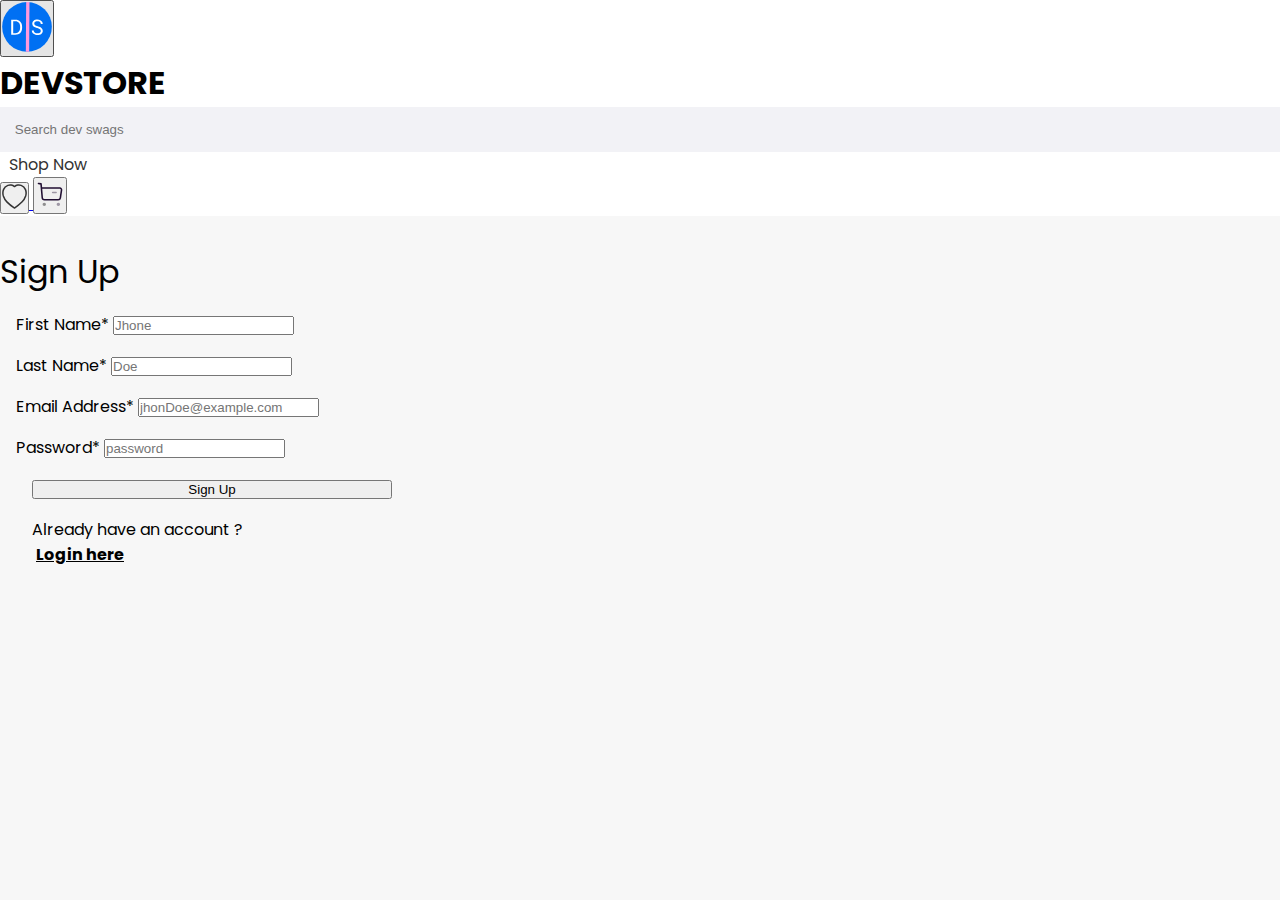
<file: screens/signup.html>
<!DOCTYPE html>
<html lang="en">
  <head>
    <meta charset="UTF-8" />
    <meta http-equiv="X-UA-Compatible" content="IE=edge" />
    <meta name="viewport" content="width=device-width, initial-scale=1.0" />
    <title>Devstore | devlopers mall</title>
    <link rel="stylesheet" href="../styles/gobal.css" />
    <link rel="stylesheet" href="../styles/home.css" />
    <link rel="stylesheet" href="../styles/auth.css" />
  </head>
  <body>
    <main class="main-wrapper">
      <nav class="nav-wrapper flex jc-center flex-gap">
        <div class="logo flex jc-between ai-center flex-gap">
          <a href="../index.html">
            <button class="btn btn-icon">
              <svg
                width="50"
                height="50"
                viewBox="0 0 150 151"
                fill="none"
                xmlns="http://www.w3.org/2000/svg"
              >
                <circle cx="75" cy="75" r="75" fill="#0070F3" />
                <line
                  x1="77.5"
                  y1="0.00999978"
                  x2="76.5"
                  y2="150.01"
                  stroke="#FF99DC"
                  stroke-width="10"
                />
                <path
                  d="M39.5938 99H30.0938L30.1562 94.0938H39.5938C42.8438 94.0938 45.5521 93.4167 47.7188 92.0625C49.8854 90.6875 51.5104 88.7708 52.5938 86.3125C53.6979 83.8333 54.25 80.9375 54.25 77.625V74.8438C54.25 72.2396 53.9375 69.9271 53.3125 67.9062C52.6875 65.8646 51.7708 64.1458 50.5625 62.75C49.3542 61.3333 47.875 60.2604 46.125 59.5312C44.3958 58.8021 42.4062 58.4375 40.1562 58.4375H29.9062V53.5H40.1562C43.1354 53.5 45.8542 54 48.3125 55C50.7708 55.9792 52.8854 57.4062 54.6562 59.2812C56.4479 61.1354 57.8229 63.3854 58.7812 66.0312C59.7396 68.6562 60.2188 71.6146 60.2188 74.9062V77.625C60.2188 80.9167 59.7396 83.8854 58.7812 86.5312C57.8229 89.1562 56.4375 91.3958 54.625 93.25C52.8333 95.1042 50.6667 96.5312 48.125 97.5312C45.6042 98.5104 42.7604 99 39.5938 99ZM33.3125 53.5V99H27.2812V53.5H33.3125Z"
                  fill="white"
                />
                <path
                  d="M116.531 87.5C116.531 86.4375 116.365 85.5 116.031 84.6875C115.719 83.8542 115.156 83.1042 114.344 82.4375C113.552 81.7708 112.448 81.1354 111.031 80.5312C109.635 79.9271 107.865 79.3125 105.719 78.6875C103.469 78.0208 101.438 77.2812 99.625 76.4688C97.8125 75.6354 96.2604 74.6875 94.9688 73.625C93.6771 72.5625 92.6875 71.3438 92 69.9688C91.3125 68.5938 90.9688 67.0208 90.9688 65.25C90.9688 63.4792 91.3333 61.8438 92.0625 60.3438C92.7917 58.8438 93.8333 57.5417 95.1875 56.4375C96.5625 55.3125 98.1979 54.4375 100.094 53.8125C101.99 53.1875 104.104 52.875 106.438 52.875C109.854 52.875 112.75 53.5312 115.125 54.8438C117.521 56.1354 119.344 57.8333 120.594 59.9375C121.844 62.0208 122.469 64.25 122.469 66.625H116.469C116.469 64.9167 116.104 63.4062 115.375 62.0938C114.646 60.7604 113.542 59.7188 112.062 58.9688C110.583 58.1979 108.708 57.8125 106.438 57.8125C104.292 57.8125 102.521 58.1354 101.125 58.7812C99.7292 59.4271 98.6875 60.3021 98 61.4062C97.3333 62.5104 97 63.7708 97 65.1875C97 66.1458 97.1979 67.0208 97.5938 67.8125C98.0104 68.5833 98.6458 69.3021 99.5 69.9688C100.375 70.6354 101.479 71.25 102.812 71.8125C104.167 72.375 105.781 72.9167 107.656 73.4375C110.24 74.1667 112.469 74.9792 114.344 75.875C116.219 76.7708 117.76 77.7812 118.969 78.9062C120.198 80.0104 121.104 81.2708 121.688 82.6875C122.292 84.0833 122.594 85.6667 122.594 87.4375C122.594 89.2917 122.219 90.9688 121.469 92.4688C120.719 93.9688 119.646 95.25 118.25 96.3125C116.854 97.375 115.177 98.1979 113.219 98.7812C111.281 99.3438 109.115 99.625 106.719 99.625C104.615 99.625 102.542 99.3333 100.5 98.75C98.4792 98.1667 96.6354 97.2917 94.9688 96.125C93.3229 94.9583 92 93.5208 91 91.8125C90.0208 90.0833 89.5312 88.0833 89.5312 85.8125H95.5312C95.5312 87.375 95.8333 88.7188 96.4375 89.8438C97.0417 90.9479 97.8646 91.8646 98.9062 92.5938C99.9688 93.3229 101.167 93.8646 102.5 94.2188C103.854 94.5521 105.26 94.7188 106.719 94.7188C108.823 94.7188 110.604 94.4271 112.062 93.8438C113.521 93.2604 114.625 92.4271 115.375 91.3438C116.146 90.2604 116.531 88.9792 116.531 87.5Z"
                  fill="white"
                />
              </svg>
            </button>
          </a>
          <h1>DEVSTORE</h1>
        </div>

        <div class="input-field search-bar">
          <input placeholder="Search dev swags" type="search" />
        </div>
        <div class="nav-action-wrapper flex jc-between ai-center flex-gap">
          <div class="auth-link flex jc-between flex-gap">
            <a href="./product.html" class="link-btn">Shop Now</a>
          </div>

          <div class="nav-btn flex jc-between flex-gap">
            <a href="./wishlist.html">
              <button class="btn btn-icon">
                <svg
                  width="25"
                  height="25"
                  viewBox="0 0 50 50"
                  fill="none"
                  xmlns="http://www.w3.org/2000/svg"
                >
                  <g clip-path="url(#clip0_8_43)">
                    <path
                      d="M24.4139 47.7068C19.1313 44.3041 14.1987 40.2803 9.70239 35.7059C6.57814 32.4627 4.18069 28.4628 2.69947 24.0223C0.0695971 15.4484 3.14048 5.64853 11.7334 2.74876C13.9592 1.99397 16.3124 1.81189 18.612 2.21653C20.9117 2.62117 23.0966 3.60175 24.9988 5.08291V5.08291C26.9 3.60461 29.0827 2.62529 31.3799 2.21984C33.677 1.8144 36.0279 1.99356 38.2526 2.74364C46.8409 5.64341 49.9396 15.4458 47.3051 24.0069C45.8255 28.4521 43.4279 32.4565 40.3022 35.7033C35.8051 40.2779 30.8717 44.3017 25.5884 47.7042L25.0104 48.0805L24.4139 47.7068Z"
                      stroke="#333333"
                      stroke-width="3"
                      stroke-miterlimit="10"
                      stroke-linecap="round"
                      stroke-linejoin="round"
                    />
                  </g>
                  <defs>
                    <clipPath id="clip0_8_43">
                      <rect width="50" height="50" fill="white" />
                    </clipPath>
                  </defs>
                </svg>
              </button>
            </a>
            <a href="./mycart.html">
              <button class="btn btn-icon">
                <svg
                  width="30"
                  height="30"
                  viewBox="0 0 58 56"
                  fill="none"
                  xmlns="http://www.w3.org/2000/svg"
                >
                  <path
                    opacity="0.4"
                    fill-rule="evenodd"
                    clip-rule="evenodd"
                    d="M17.9372 46.2474C18.957 46.2474 19.7859 47.0477 19.7859 48.0324C19.7859 49.017 18.957 49.815 17.9372 49.815C16.9173 49.815 16.0908 49.017 16.0908 48.0324C16.0908 47.0477 16.9173 46.2474 17.9372 46.2474Z"
                    fill="black"
                    stroke="black"
                    stroke-width="3"
                    stroke-linecap="round"
                    stroke-linejoin="round"
                  />
                  <path
                    opacity="0.4"
                    fill-rule="evenodd"
                    clip-rule="evenodd"
                    d="M45.1305 46.2474C46.1503 46.2474 46.9792 47.0477 46.9792 48.0324C46.9792 49.017 46.1503 49.815 45.1305 49.815C44.1107 49.815 43.2817 49.017 43.2817 48.0324C43.2817 47.0477 44.1107 46.2474 45.1305 46.2474Z"
                    stroke="#200E32"
                    stroke-width="3"
                    stroke-linecap="round"
                    stroke-linejoin="round"
                  />
                  <path
                    d="M6.64551 7.58331L11.6722 8.42331L13.9994 35.1936C14.1879 37.3753 16.0753 39.0506 18.3422 39.0506H44.7129C46.8782 39.0506 48.7149 37.5153 49.0266 35.4433L51.3201 20.1413C51.6028 18.2536 50.0876 16.5643 48.1131 16.5643H12.4793"
                    stroke="#200E32"
                    stroke-width="3"
                    stroke-linecap="round"
                    stroke-linejoin="round"
                  />
                  <path
                    opacity="0.4"
                    d="M34.1365 25.1884H40.8379"
                    stroke="#200E32"
                    stroke-width="3"
                    stroke-linecap="round"
                    stroke-linejoin="round"
                  />
                </svg>
              </button>
            </a>
          </div>
        </div>
      </nav>
      <section class="auth-wrapper flex ai-center jc-center">
        <div class="card-container auth-card">
          <div class="auth-head flex flex-col jc-center ai-center">
            <h3 class="head-title">Sign Up</h3>
          </div>
          <form class="form-wrapper flex flex-col ai-center jc-center">
            <div class="input-field">
              <label for="name" value="name"
                >First Name<span class="imp-input">*</span></label
              >
              <input placeholder="Jhone" type="name" />
            </div>
            <div class="input-field">
              <label for="name" value="name"
                >Last Name<span class="imp-input">*</span></label
              >
              <input placeholder="Doe" type="name" />
            </div>
            <div class="input-field">
              <label for="email" value="email"
                >Email Address<span class="imp-input">*</span></label
              >
              <input placeholder="jhonDoe@example.com" type="email" />
            </div>
            <div class="input-field">
              <label for="password" value="password"
                >Password<span class="imp-input">*</span></label
              >
              <input placeholder="password" type="password" />
            </div>
            <div class="form-action auth-action">
              <button class="btn">Sign Up</button>
            </div>
            <p class="head-desc flex flex-row jc-start auth-action">
              <span>Already have an account ? </span>
              <a href="./login.html" class="link-btn">Login here</a>
            </p>
          </form>
        </div>
      </section>
    </main>
  </body>
</html>
</file>
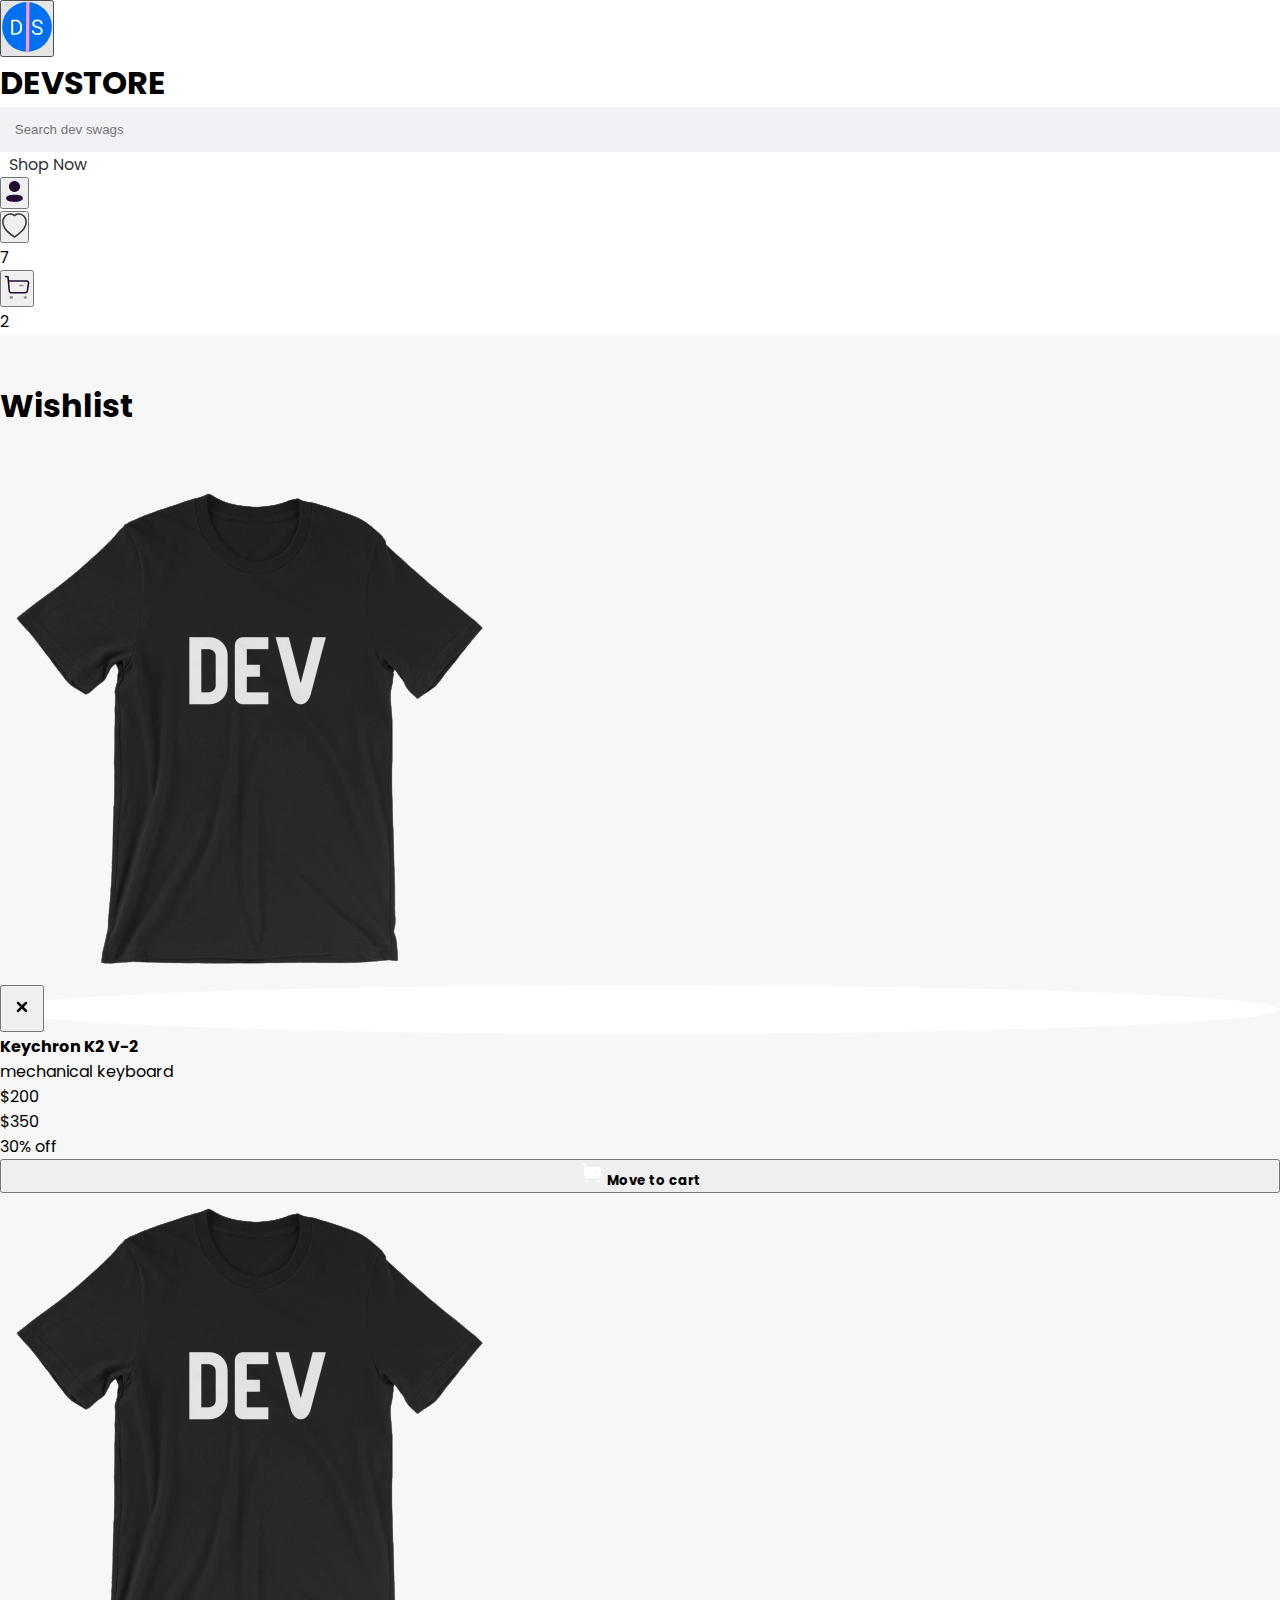
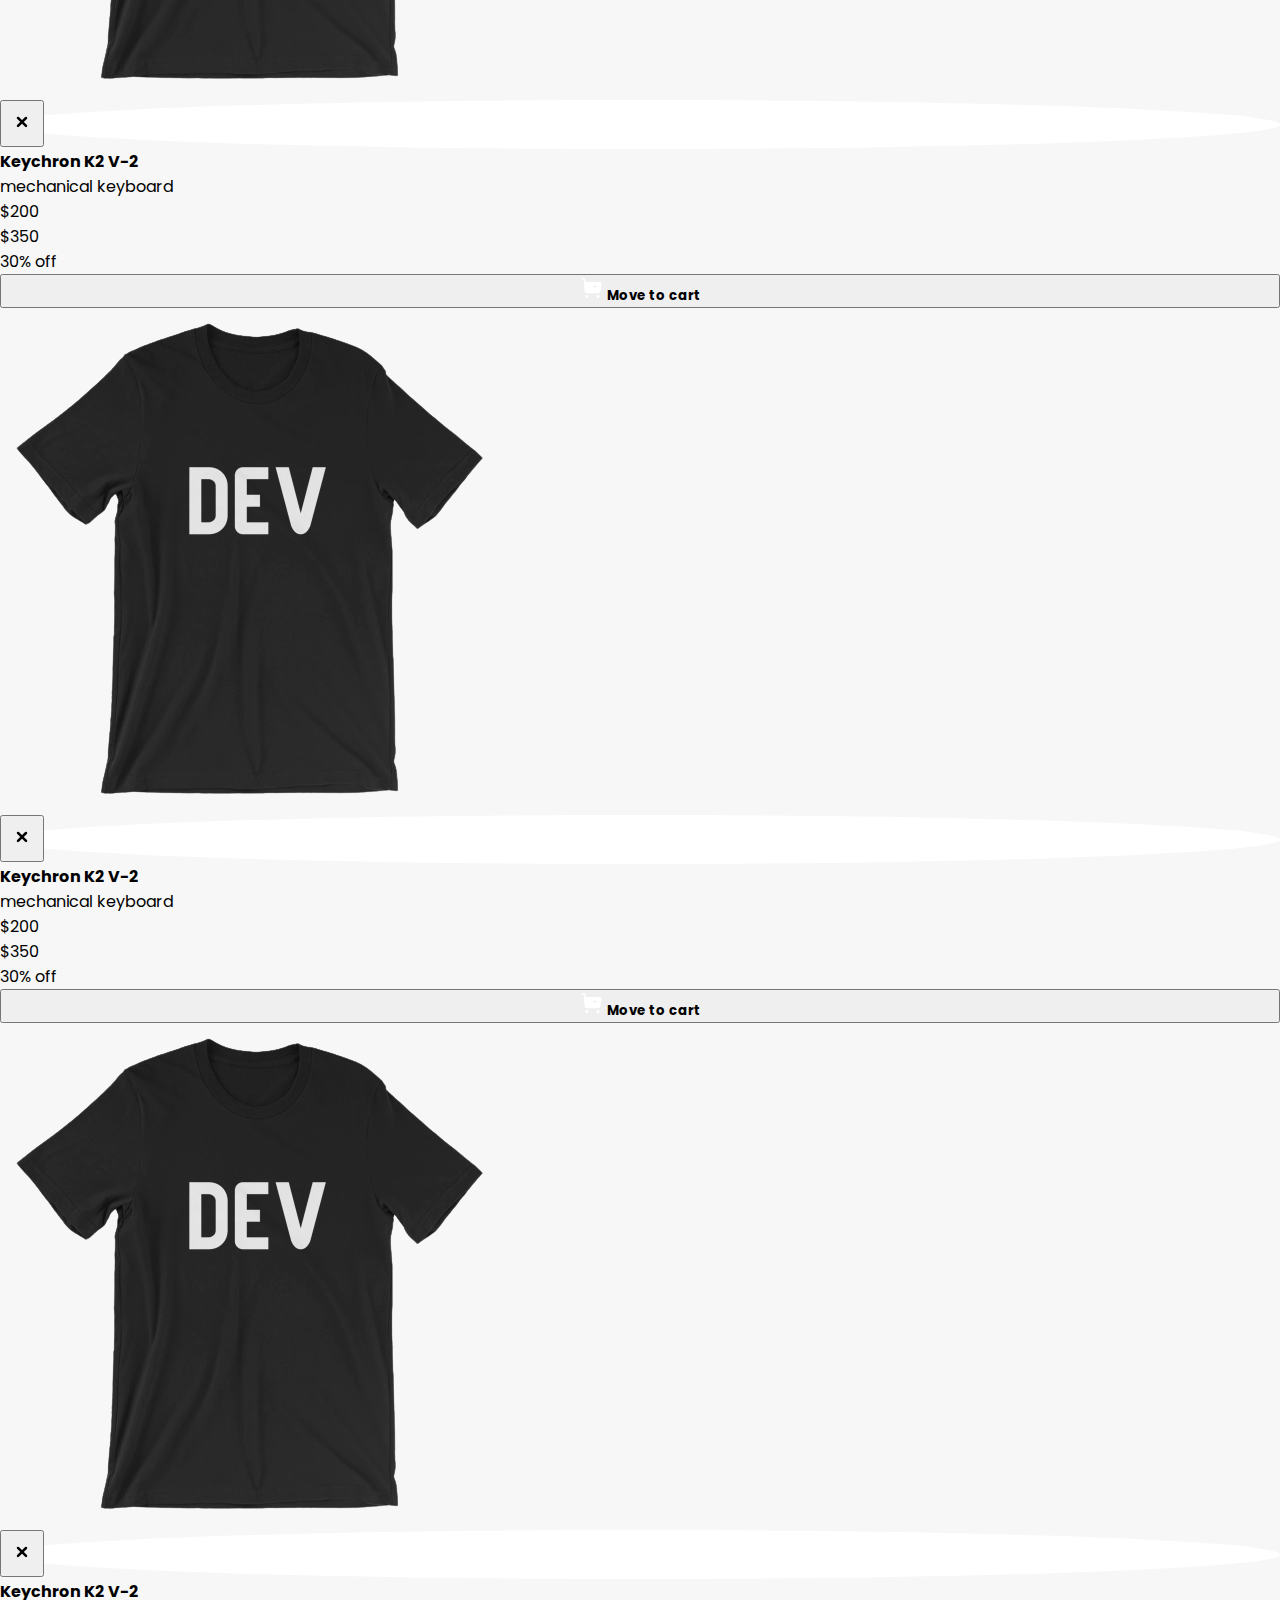
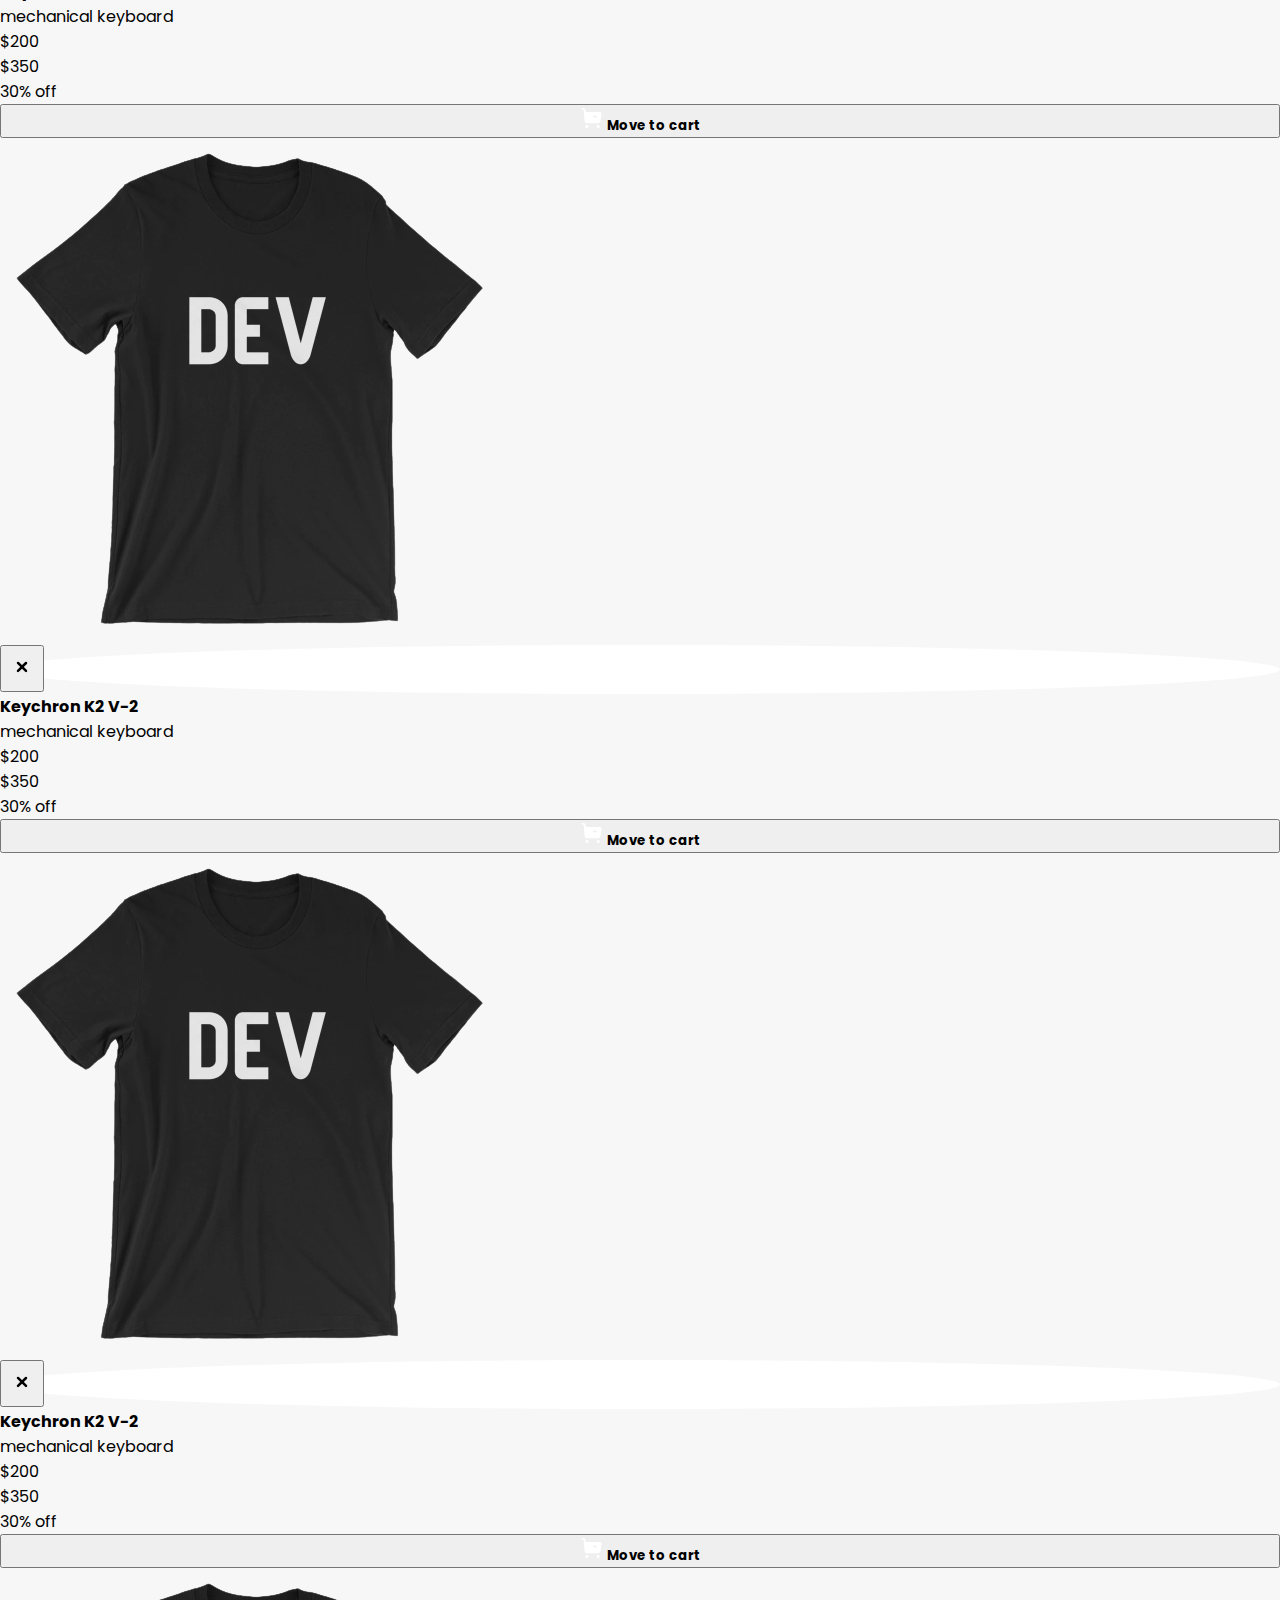
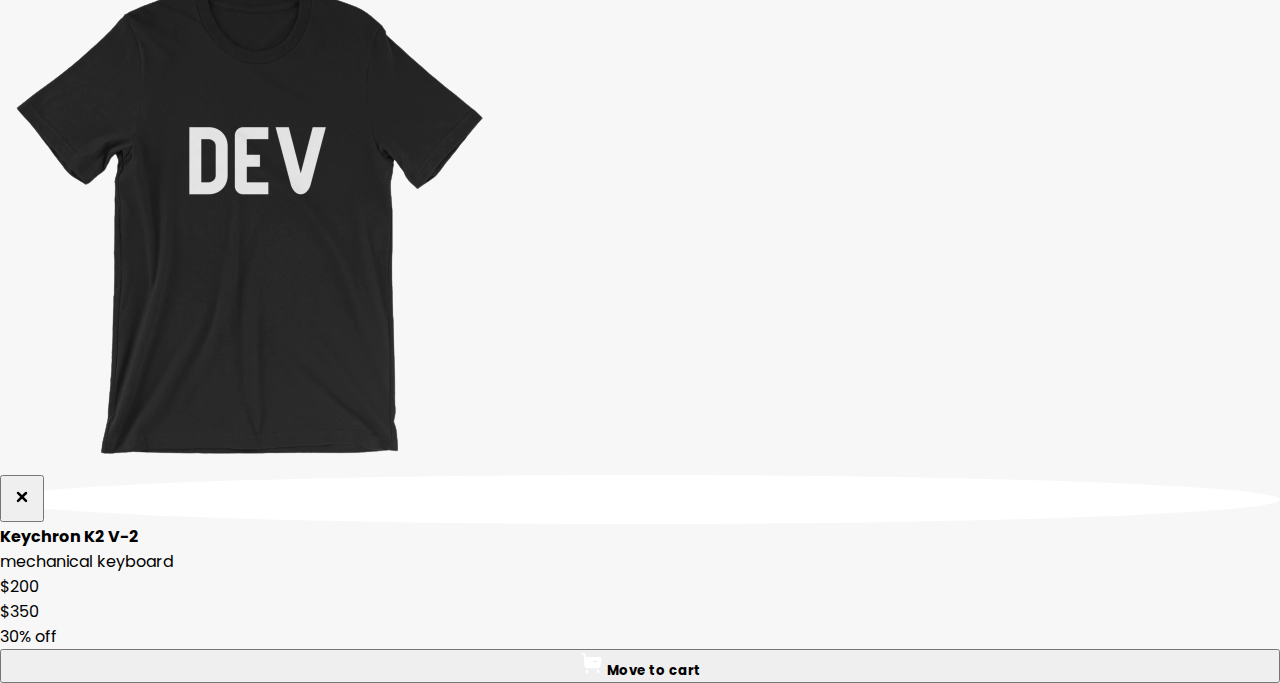
<file: screens/wishlist.html>
<!DOCTYPE html>
<html lang="en">
  <head>
    <meta charset="UTF-8" />
    <meta http-equiv="X-UA-Compatible" content="IE=edge" />
    <meta name="viewport" content="width=device-width, initial-scale=1.0" />
    <title>Devstore | devlopers mall</title>
    <link rel="stylesheet" href="../styles/gobal.css" />
    <link rel="stylesheet" href="../styles/home.css" />
    <link rel="stylesheet" href="../styles/wishlist.css" />
  </head>
  <body>
    <main class="main-wrapper">
      <nav class="nav-wrapper flex jc-center flex-gap">
        <div class="logo flex jc-between ai-center flex-gap">
          <a href="../index.html"
            ><button class="btn btn-icon">
              <svg
                width="50"
                height="50"
                viewBox="0 0 150 151"
                fill="none"
                xmlns="http://www.w3.org/2000/svg"
              >
                <circle cx="75" cy="75" r="75" fill="#0070F3" />
                <line
                  x1="77.5"
                  y1="0.00999978"
                  x2="76.5"
                  y2="150.01"
                  stroke="#FF99DC"
                  stroke-width="10"
                />
                <path
                  d="M39.5938 99H30.0938L30.1562 94.0938H39.5938C42.8438 94.0938 45.5521 93.4167 47.7188 92.0625C49.8854 90.6875 51.5104 88.7708 52.5938 86.3125C53.6979 83.8333 54.25 80.9375 54.25 77.625V74.8438C54.25 72.2396 53.9375 69.9271 53.3125 67.9062C52.6875 65.8646 51.7708 64.1458 50.5625 62.75C49.3542 61.3333 47.875 60.2604 46.125 59.5312C44.3958 58.8021 42.4062 58.4375 40.1562 58.4375H29.9062V53.5H40.1562C43.1354 53.5 45.8542 54 48.3125 55C50.7708 55.9792 52.8854 57.4062 54.6562 59.2812C56.4479 61.1354 57.8229 63.3854 58.7812 66.0312C59.7396 68.6562 60.2188 71.6146 60.2188 74.9062V77.625C60.2188 80.9167 59.7396 83.8854 58.7812 86.5312C57.8229 89.1562 56.4375 91.3958 54.625 93.25C52.8333 95.1042 50.6667 96.5312 48.125 97.5312C45.6042 98.5104 42.7604 99 39.5938 99ZM33.3125 53.5V99H27.2812V53.5H33.3125Z"
                  fill="white"
                />
                <path
                  d="M116.531 87.5C116.531 86.4375 116.365 85.5 116.031 84.6875C115.719 83.8542 115.156 83.1042 114.344 82.4375C113.552 81.7708 112.448 81.1354 111.031 80.5312C109.635 79.9271 107.865 79.3125 105.719 78.6875C103.469 78.0208 101.438 77.2812 99.625 76.4688C97.8125 75.6354 96.2604 74.6875 94.9688 73.625C93.6771 72.5625 92.6875 71.3438 92 69.9688C91.3125 68.5938 90.9688 67.0208 90.9688 65.25C90.9688 63.4792 91.3333 61.8438 92.0625 60.3438C92.7917 58.8438 93.8333 57.5417 95.1875 56.4375C96.5625 55.3125 98.1979 54.4375 100.094 53.8125C101.99 53.1875 104.104 52.875 106.438 52.875C109.854 52.875 112.75 53.5312 115.125 54.8438C117.521 56.1354 119.344 57.8333 120.594 59.9375C121.844 62.0208 122.469 64.25 122.469 66.625H116.469C116.469 64.9167 116.104 63.4062 115.375 62.0938C114.646 60.7604 113.542 59.7188 112.062 58.9688C110.583 58.1979 108.708 57.8125 106.438 57.8125C104.292 57.8125 102.521 58.1354 101.125 58.7812C99.7292 59.4271 98.6875 60.3021 98 61.4062C97.3333 62.5104 97 63.7708 97 65.1875C97 66.1458 97.1979 67.0208 97.5938 67.8125C98.0104 68.5833 98.6458 69.3021 99.5 69.9688C100.375 70.6354 101.479 71.25 102.812 71.8125C104.167 72.375 105.781 72.9167 107.656 73.4375C110.24 74.1667 112.469 74.9792 114.344 75.875C116.219 76.7708 117.76 77.7812 118.969 78.9062C120.198 80.0104 121.104 81.2708 121.688 82.6875C122.292 84.0833 122.594 85.6667 122.594 87.4375C122.594 89.2917 122.219 90.9688 121.469 92.4688C120.719 93.9688 119.646 95.25 118.25 96.3125C116.854 97.375 115.177 98.1979 113.219 98.7812C111.281 99.3438 109.115 99.625 106.719 99.625C104.615 99.625 102.542 99.3333 100.5 98.75C98.4792 98.1667 96.6354 97.2917 94.9688 96.125C93.3229 94.9583 92 93.5208 91 91.8125C90.0208 90.0833 89.5312 88.0833 89.5312 85.8125H95.5312C95.5312 87.375 95.8333 88.7188 96.4375 89.8438C97.0417 90.9479 97.8646 91.8646 98.9062 92.5938C99.9688 93.3229 101.167 93.8646 102.5 94.2188C103.854 94.5521 105.26 94.7188 106.719 94.7188C108.823 94.7188 110.604 94.4271 112.062 93.8438C113.521 93.2604 114.625 92.4271 115.375 91.3438C116.146 90.2604 116.531 88.9792 116.531 87.5Z"
                  fill="white"
                />
              </svg></button
          ></a>
          <h1>DEVSTORE</h1>
        </div>

        <div class="input-field search-bar">
          <input placeholder="Search dev swags" type="search" />
        </div>
        <div class="nav-action-wrapper flex jc-between ai-center flex-gap">
          <div class="auth-link flex jc-between flex-gap">
            <a href="./product.html" class="link-btn">Shop Now</a>
          </div>

          <div class="nav-btn flex jc-between flex-gap">
            <a href="#">
              <button class="btn btn-icon">
                <svg
                  width="25"
                  height="25"
                  viewBox="0 0 24 24"
                  fill="none"
                  xmlns="http://www.w3.org/2000/svg"
                >
                  <path
                    fill-rule="evenodd"
                    clip-rule="evenodd"
                    d="M17.294 7.29105C17.294 10.2281 14.9391 12.5831 12 12.5831C9.0619 12.5831 6.70601 10.2281 6.70601 7.29105C6.70601 4.35402 9.0619 2 12 2C14.9391 2 17.294 4.35402 17.294 7.29105ZM12 22C7.66237 22 4 21.295 4 18.575C4 15.8539 7.68538 15.1739 12 15.1739C16.3386 15.1739 20 15.8789 20 18.599C20 21.32 16.3146 22 12 22Z"
                    fill="#200E32"
                  />
                </svg>
              </button>
            </a>
            <div class="badge">
              <a href="./wishlist.html">
                <button class="btn btn-icon icon-primary-color">
                  <svg
                    width="25"
                    height="25"
                    viewBox="0 0 50 50"
                    fill="none"
                    xmlns="http://www.w3.org/2000/svg"
                  >
                    <g clip-path="url(#clip0_8_43)">
                      <path
                        d="M24.4139 47.7068C19.1313 44.3041 14.1987 40.2803 9.70239 35.7059C6.57814 32.4627 4.18069 28.4628 2.69947 24.0223C0.0695971 15.4484 3.14048 5.64853 11.7334 2.74876C13.9592 1.99397 16.3124 1.81189 18.612 2.21653C20.9117 2.62117 23.0966 3.60175 24.9988 5.08291V5.08291C26.9 3.60461 29.0827 2.62529 31.3799 2.21984C33.677 1.8144 36.0279 1.99356 38.2526 2.74364C46.8409 5.64341 49.9396 15.4458 47.3051 24.0069C45.8255 28.4521 43.4279 32.4565 40.3022 35.7033C35.8051 40.2779 30.8717 44.3017 25.5884 47.7042L25.0104 48.0805L24.4139 47.7068Z"
                        stroke="#333333"
                        stroke-width="3"
                        stroke-miterlimit="10"
                        stroke-linecap="round"
                        stroke-linejoin="round"
                      />
                    </g>
                    <defs>
                      <clipPath id="clip0_8_43">
                        <rect width="50" height="50" fill="white" />
                      </clipPath>
                    </defs>
                  </svg>
                </button>
              </a>
              <div class="badge-num-size badge-num-pos circle">7</div>
            </div>
            <div class="badge">
              <a href="./mycart.html">
                <button class="btn btn-icon icon-primary-color">
                  <svg
                    width="30"
                    height="30"
                    viewBox="0 0 58 56"
                    fill="none"
                    xmlns="http://www.w3.org/2000/svg"
                  >
                    <path
                      opacity="0.4"
                      fill-rule="evenodd"
                      clip-rule="evenodd"
                      d="M17.9372 46.2474C18.957 46.2474 19.7859 47.0477 19.7859 48.0324C19.7859 49.017 18.957 49.815 17.9372 49.815C16.9173 49.815 16.0908 49.017 16.0908 48.0324C16.0908 47.0477 16.9173 46.2474 17.9372 46.2474Z"
                      fill="black"
                      stroke="black"
                      stroke-width="3"
                      stroke-linecap="round"
                      stroke-linejoin="round"
                    />
                    <path
                      opacity="0.4"
                      fill-rule="evenodd"
                      clip-rule="evenodd"
                      d="M45.1305 46.2474C46.1503 46.2474 46.9792 47.0477 46.9792 48.0324C46.9792 49.017 46.1503 49.815 45.1305 49.815C44.1107 49.815 43.2817 49.017 43.2817 48.0324C43.2817 47.0477 44.1107 46.2474 45.1305 46.2474Z"
                      stroke="#200E32"
                      stroke-width="3"
                      stroke-linecap="round"
                      stroke-linejoin="round"
                    />
                    <path
                      d="M6.64551 7.58331L11.6722 8.42331L13.9994 35.1936C14.1879 37.3753 16.0753 39.0506 18.3422 39.0506H44.7129C46.8782 39.0506 48.7149 37.5153 49.0266 35.4433L51.3201 20.1413C51.6028 18.2536 50.0876 16.5643 48.1131 16.5643H12.4793"
                      stroke="#200E32"
                      stroke-width="3"
                      stroke-linecap="round"
                      stroke-linejoin="round"
                    />
                    <path
                      opacity="0.4"
                      d="M34.1365 25.1884H40.8379"
                      stroke="#200E32"
                      stroke-width="3"
                      stroke-linecap="round"
                      stroke-linejoin="round"
                    />
                  </svg>
                </button>
              </a>
              <div class="badge-num-size badge-num-pos circle">2</div>
            </div>
          </div>
        </div>
      </nav>
      <main class="wishlist-container">
        <div class="wishlist-head flex jc-center">
          <h1>Wishlist</h1>
        </div>
        <section class="pd-container-main">
          <div class="pd-wrapper flex jc-center flex-gap flex-wrap">
            <div class="pd-card-container vertical">
              <div class="card-img-wrapper vertical-img">
                <a href="#">
                  <img
                    src="../assets/Tees-Transparent.png"
                    class="pd-img card-img vertical-card-img"
                    alt="img"
                /></a>
              </div>
              <div class="badge pd-badge">
                <button class="btn btn-icon">
                  <svg width="40" height="40" viewBox="0 0 24 24">
                    <g transform="translate(2 2)">
                      <path
                        d="M4.792,0,0,4.792"
                        transform="translate(7.602 7.595)"
                        fill="none"
                        stroke="#000"
                        stroke-linecap="round"
                        stroke-linejoin="round"
                        stroke-miterlimit="10"
                        stroke-width="1.5"
                      />
                      <path
                        d="M4.8,4.8,0,0"
                        transform="translate(7.6 7.593)"
                        fill="none"
                        stroke="#000"
                        stroke-linecap="round"
                        stroke-linejoin="round"
                        stroke-miterlimit="10"
                        stroke-width="1.5"
                      />
                    </g>
                  </svg>
                </button>
              </div>
              <div class="pd-content">
                <h1 class="pd-heading card-heading">Keychron K2 V-2</h1>
                <p class="pd-desc">mechanical keyboard</p>
                <div class="pd-price">
                  <p class="crnt-price">$200</p>
                  <p class="prev-price">$350</p>
                  <p class="discount">30% off</p>
                </div>
                <div class="pd-card-action pd-card-btn">
                  <button class="btn icon-text">
                    <svg
                      width="25"
                      height="24"
                      viewBox="0 0 24 24"
                      xmlns="http://www.w3.org/2000/svg"
                    >
                      <path
                        fill-rule="evenodd"
                        clip-rule="evenodd"
                        d="M14.1213 11.2331H16.8891C17.3088 11.2331 17.6386 10.8861 17.6386 10.4677C17.6386 10.0391 17.3088 9.70236 16.8891 9.70236H14.1213C13.7016 9.70236 13.3719 10.0391 13.3719 10.4677C13.3719 10.8861 13.7016 11.2331 14.1213 11.2331ZM20.1766 5.92749C20.7861 5.92749 21.1858 6.1418 21.5855 6.61123C21.9852 7.08067 22.0551 7.7542 21.9652 8.36549L21.0159 15.06C20.8361 16.3469 19.7569 17.2949 18.4879 17.2949H7.58639C6.25742 17.2949 5.15828 16.255 5.04837 14.908L4.12908 3.7834L2.62026 3.51807C2.22057 3.44664 1.94079 3.04864 2.01073 2.64043C2.08068 2.22305 2.47038 1.94649 2.88006 2.00874L5.2632 2.3751C5.60293 2.43735 5.85274 2.72207 5.88272 3.06905L6.07257 5.35499C6.10254 5.68257 6.36234 5.92749 6.68209 5.92749H20.1766ZM7.42631 18.9079C6.58697 18.9079 5.9075 19.6018 5.9075 20.459C5.9075 21.3061 6.58697 22 7.42631 22C8.25567 22 8.93514 21.3061 8.93514 20.459C8.93514 19.6018 8.25567 18.9079 7.42631 18.9079ZM18.6676 18.9079C17.8282 18.9079 17.1487 19.6018 17.1487 20.459C17.1487 21.3061 17.8282 22 18.6676 22C19.4969 22 20.1764 21.3061 20.1764 20.459C20.1764 19.6018 19.4969 18.9079 18.6676 18.9079Z"
                        fill="#ffff"
                      ></path>
                    </svg>
                    Move to cart
                  </button>
                </div>
              </div>
            </div>
            <div class="pd-card-container vertical">
              <div class="card-img-wrapper vertical-img">
                <a href="#">
                  <img
                    src="../assets/Tees-Transparent.png"
                    class="pd-img card-img vertical-card-img"
                    alt="img"
                /></a>
              </div>
              <div class="badge pd-badge">
                <button class="btn btn-icon">
                  <svg width="40" height="40" viewBox="0 0 24 24">
                    <g transform="translate(2 2)">
                      <path
                        d="M4.792,0,0,4.792"
                        transform="translate(7.602 7.595)"
                        fill="none"
                        stroke="#000"
                        stroke-linecap="round"
                        stroke-linejoin="round"
                        stroke-miterlimit="10"
                        stroke-width="1.5"
                      />
                      <path
                        d="M4.8,4.8,0,0"
                        transform="translate(7.6 7.593)"
                        fill="none"
                        stroke="#000"
                        stroke-linecap="round"
                        stroke-linejoin="round"
                        stroke-miterlimit="10"
                        stroke-width="1.5"
                      />
                    </g>
                  </svg>
                </button>
              </div>
              <div class="pd-content">
                <h1 class="pd-heading card-heading">Keychron K2 V-2</h1>
                <p class="pd-desc">mechanical keyboard</p>
                <div class="pd-price">
                  <p class="crnt-price">$200</p>
                  <p class="prev-price">$350</p>
                  <p class="discount">30% off</p>
                </div>
                <div class="pd-card-action pd-card-btn">
                  <button class="btn icon-text">
                    <svg
                      width="25"
                      height="24"
                      viewBox="0 0 24 24"
                      xmlns="http://www.w3.org/2000/svg"
                    >
                      <path
                        fill-rule="evenodd"
                        clip-rule="evenodd"
                        d="M14.1213 11.2331H16.8891C17.3088 11.2331 17.6386 10.8861 17.6386 10.4677C17.6386 10.0391 17.3088 9.70236 16.8891 9.70236H14.1213C13.7016 9.70236 13.3719 10.0391 13.3719 10.4677C13.3719 10.8861 13.7016 11.2331 14.1213 11.2331ZM20.1766 5.92749C20.7861 5.92749 21.1858 6.1418 21.5855 6.61123C21.9852 7.08067 22.0551 7.7542 21.9652 8.36549L21.0159 15.06C20.8361 16.3469 19.7569 17.2949 18.4879 17.2949H7.58639C6.25742 17.2949 5.15828 16.255 5.04837 14.908L4.12908 3.7834L2.62026 3.51807C2.22057 3.44664 1.94079 3.04864 2.01073 2.64043C2.08068 2.22305 2.47038 1.94649 2.88006 2.00874L5.2632 2.3751C5.60293 2.43735 5.85274 2.72207 5.88272 3.06905L6.07257 5.35499C6.10254 5.68257 6.36234 5.92749 6.68209 5.92749H20.1766ZM7.42631 18.9079C6.58697 18.9079 5.9075 19.6018 5.9075 20.459C5.9075 21.3061 6.58697 22 7.42631 22C8.25567 22 8.93514 21.3061 8.93514 20.459C8.93514 19.6018 8.25567 18.9079 7.42631 18.9079ZM18.6676 18.9079C17.8282 18.9079 17.1487 19.6018 17.1487 20.459C17.1487 21.3061 17.8282 22 18.6676 22C19.4969 22 20.1764 21.3061 20.1764 20.459C20.1764 19.6018 19.4969 18.9079 18.6676 18.9079Z"
                        fill="#ffff"
                      ></path>
                    </svg>
                    Move to cart
                  </button>
                </div>
              </div>
            </div>
            <div class="pd-card-container vertical">
              <div class="card-img-wrapper vertical-img">
                <a href="#">
                  <img
                    src="../assets/Tees-Transparent.png"
                    class="pd-img card-img vertical-card-img"
                    alt="img"
                /></a>
              </div>
              <div class="badge pd-badge">
                <button class="btn btn-icon">
                  <svg width="40" height="40" viewBox="0 0 24 24">
                    <g transform="translate(2 2)">
                      <path
                        d="M4.792,0,0,4.792"
                        transform="translate(7.602 7.595)"
                        fill="none"
                        stroke="#000"
                        stroke-linecap="round"
                        stroke-linejoin="round"
                        stroke-miterlimit="10"
                        stroke-width="1.5"
                      />
                      <path
                        d="M4.8,4.8,0,0"
                        transform="translate(7.6 7.593)"
                        fill="none"
                        stroke="#000"
                        stroke-linecap="round"
                        stroke-linejoin="round"
                        stroke-miterlimit="10"
                        stroke-width="1.5"
                      />
                    </g>
                  </svg>
                </button>
              </div>
              <div class="pd-content">
                <h1 class="pd-heading card-heading">Keychron K2 V-2</h1>
                <p class="pd-desc">mechanical keyboard</p>
                <div class="pd-price">
                  <p class="crnt-price">$200</p>
                  <p class="prev-price">$350</p>
                  <p class="discount">30% off</p>
                </div>
                <div class="pd-card-action pd-card-btn">
                  <button class="btn icon-text">
                    <svg
                      width="25"
                      height="24"
                      viewBox="0 0 24 24"
                      xmlns="http://www.w3.org/2000/svg"
                    >
                      <path
                        fill-rule="evenodd"
                        clip-rule="evenodd"
                        d="M14.1213 11.2331H16.8891C17.3088 11.2331 17.6386 10.8861 17.6386 10.4677C17.6386 10.0391 17.3088 9.70236 16.8891 9.70236H14.1213C13.7016 9.70236 13.3719 10.0391 13.3719 10.4677C13.3719 10.8861 13.7016 11.2331 14.1213 11.2331ZM20.1766 5.92749C20.7861 5.92749 21.1858 6.1418 21.5855 6.61123C21.9852 7.08067 22.0551 7.7542 21.9652 8.36549L21.0159 15.06C20.8361 16.3469 19.7569 17.2949 18.4879 17.2949H7.58639C6.25742 17.2949 5.15828 16.255 5.04837 14.908L4.12908 3.7834L2.62026 3.51807C2.22057 3.44664 1.94079 3.04864 2.01073 2.64043C2.08068 2.22305 2.47038 1.94649 2.88006 2.00874L5.2632 2.3751C5.60293 2.43735 5.85274 2.72207 5.88272 3.06905L6.07257 5.35499C6.10254 5.68257 6.36234 5.92749 6.68209 5.92749H20.1766ZM7.42631 18.9079C6.58697 18.9079 5.9075 19.6018 5.9075 20.459C5.9075 21.3061 6.58697 22 7.42631 22C8.25567 22 8.93514 21.3061 8.93514 20.459C8.93514 19.6018 8.25567 18.9079 7.42631 18.9079ZM18.6676 18.9079C17.8282 18.9079 17.1487 19.6018 17.1487 20.459C17.1487 21.3061 17.8282 22 18.6676 22C19.4969 22 20.1764 21.3061 20.1764 20.459C20.1764 19.6018 19.4969 18.9079 18.6676 18.9079Z"
                        fill="#ffff"
                      ></path>
                    </svg>
                    Move to cart
                  </button>
                </div>
              </div>
            </div>
            <div class="pd-card-container vertical">
              <div class="card-img-wrapper vertical-img">
                <a href="#">
                  <img
                    src="../assets/Tees-Transparent.png"
                    class="pd-img card-img vertical-card-img"
                    alt="img"
                /></a>
              </div>
              <div class="badge pd-badge">
                <button class="btn btn-icon">
                  <svg width="40" height="40" viewBox="0 0 24 24">
                    <g transform="translate(2 2)">
                      <path
                        d="M4.792,0,0,4.792"
                        transform="translate(7.602 7.595)"
                        fill="none"
                        stroke="#000"
                        stroke-linecap="round"
                        stroke-linejoin="round"
                        stroke-miterlimit="10"
                        stroke-width="1.5"
                      />
                      <path
                        d="M4.8,4.8,0,0"
                        transform="translate(7.6 7.593)"
                        fill="none"
                        stroke="#000"
                        stroke-linecap="round"
                        stroke-linejoin="round"
                        stroke-miterlimit="10"
                        stroke-width="1.5"
                      />
                    </g>
                  </svg>
                </button>
              </div>
              <div class="pd-content">
                <h1 class="pd-heading card-heading">Keychron K2 V-2</h1>
                <p class="pd-desc">mechanical keyboard</p>
                <div class="pd-price">
                  <p class="crnt-price">$200</p>
                  <p class="prev-price">$350</p>
                  <p class="discount">30% off</p>
                </div>
                <div class="pd-card-action pd-card-btn">
                  <button class="btn icon-text">
                    <svg
                      width="25"
                      height="24"
                      viewBox="0 0 24 24"
                      xmlns="http://www.w3.org/2000/svg"
                    >
                      <path
                        fill-rule="evenodd"
                        clip-rule="evenodd"
                        d="M14.1213 11.2331H16.8891C17.3088 11.2331 17.6386 10.8861 17.6386 10.4677C17.6386 10.0391 17.3088 9.70236 16.8891 9.70236H14.1213C13.7016 9.70236 13.3719 10.0391 13.3719 10.4677C13.3719 10.8861 13.7016 11.2331 14.1213 11.2331ZM20.1766 5.92749C20.7861 5.92749 21.1858 6.1418 21.5855 6.61123C21.9852 7.08067 22.0551 7.7542 21.9652 8.36549L21.0159 15.06C20.8361 16.3469 19.7569 17.2949 18.4879 17.2949H7.58639C6.25742 17.2949 5.15828 16.255 5.04837 14.908L4.12908 3.7834L2.62026 3.51807C2.22057 3.44664 1.94079 3.04864 2.01073 2.64043C2.08068 2.22305 2.47038 1.94649 2.88006 2.00874L5.2632 2.3751C5.60293 2.43735 5.85274 2.72207 5.88272 3.06905L6.07257 5.35499C6.10254 5.68257 6.36234 5.92749 6.68209 5.92749H20.1766ZM7.42631 18.9079C6.58697 18.9079 5.9075 19.6018 5.9075 20.459C5.9075 21.3061 6.58697 22 7.42631 22C8.25567 22 8.93514 21.3061 8.93514 20.459C8.93514 19.6018 8.25567 18.9079 7.42631 18.9079ZM18.6676 18.9079C17.8282 18.9079 17.1487 19.6018 17.1487 20.459C17.1487 21.3061 17.8282 22 18.6676 22C19.4969 22 20.1764 21.3061 20.1764 20.459C20.1764 19.6018 19.4969 18.9079 18.6676 18.9079Z"
                        fill="#ffff"
                      ></path>
                    </svg>
                    Move to cart
                  </button>
                </div>
              </div>
            </div>
            <div class="pd-card-container vertical">
              <div class="card-img-wrapper vertical-img">
                <a href="#">
                  <img
                    src="../assets/Tees-Transparent.png"
                    class="pd-img card-img vertical-card-img"
                    alt="img"
                /></a>
              </div>
              <div class="badge pd-badge">
                <button class="btn btn-icon">
                  <svg width="40" height="40" viewBox="0 0 24 24">
                    <g transform="translate(2 2)">
                      <path
                        d="M4.792,0,0,4.792"
                        transform="translate(7.602 7.595)"
                        fill="none"
                        stroke="#000"
                        stroke-linecap="round"
                        stroke-linejoin="round"
                        stroke-miterlimit="10"
                        stroke-width="1.5"
                      />
                      <path
                        d="M4.8,4.8,0,0"
                        transform="translate(7.6 7.593)"
                        fill="none"
                        stroke="#000"
                        stroke-linecap="round"
                        stroke-linejoin="round"
                        stroke-miterlimit="10"
                        stroke-width="1.5"
                      />
                    </g>
                  </svg>
                </button>
              </div>
              <div class="pd-content">
                <h1 class="pd-heading card-heading">Keychron K2 V-2</h1>
                <p class="pd-desc">mechanical keyboard</p>
                <div class="pd-price">
                  <p class="crnt-price">$200</p>
                  <p class="prev-price">$350</p>
                  <p class="discount">30% off</p>
                </div>
                <div class="pd-card-action pd-card-btn">
                  <button class="btn icon-text">
                    <svg
                      width="25"
                      height="24"
                      viewBox="0 0 24 24"
                      xmlns="http://www.w3.org/2000/svg"
                    >
                      <path
                        fill-rule="evenodd"
                        clip-rule="evenodd"
                        d="M14.1213 11.2331H16.8891C17.3088 11.2331 17.6386 10.8861 17.6386 10.4677C17.6386 10.0391 17.3088 9.70236 16.8891 9.70236H14.1213C13.7016 9.70236 13.3719 10.0391 13.3719 10.4677C13.3719 10.8861 13.7016 11.2331 14.1213 11.2331ZM20.1766 5.92749C20.7861 5.92749 21.1858 6.1418 21.5855 6.61123C21.9852 7.08067 22.0551 7.7542 21.9652 8.36549L21.0159 15.06C20.8361 16.3469 19.7569 17.2949 18.4879 17.2949H7.58639C6.25742 17.2949 5.15828 16.255 5.04837 14.908L4.12908 3.7834L2.62026 3.51807C2.22057 3.44664 1.94079 3.04864 2.01073 2.64043C2.08068 2.22305 2.47038 1.94649 2.88006 2.00874L5.2632 2.3751C5.60293 2.43735 5.85274 2.72207 5.88272 3.06905L6.07257 5.35499C6.10254 5.68257 6.36234 5.92749 6.68209 5.92749H20.1766ZM7.42631 18.9079C6.58697 18.9079 5.9075 19.6018 5.9075 20.459C5.9075 21.3061 6.58697 22 7.42631 22C8.25567 22 8.93514 21.3061 8.93514 20.459C8.93514 19.6018 8.25567 18.9079 7.42631 18.9079ZM18.6676 18.9079C17.8282 18.9079 17.1487 19.6018 17.1487 20.459C17.1487 21.3061 17.8282 22 18.6676 22C19.4969 22 20.1764 21.3061 20.1764 20.459C20.1764 19.6018 19.4969 18.9079 18.6676 18.9079Z"
                        fill="#ffff"
                      ></path>
                    </svg>
                    Move to cart
                  </button>
                </div>
              </div>
            </div>
            <div class="pd-card-container vertical">
              <div class="card-img-wrapper vertical-img">
                <a href="#">
                  <img
                    src="../assets/Tees-Transparent.png"
                    class="pd-img card-img vertical-card-img"
                    alt="img"
                /></a>
              </div>
              <div class="badge pd-badge">
                <button class="btn btn-icon">
                  <svg width="40" height="40" viewBox="0 0 24 24">
                    <g transform="translate(2 2)">
                      <path
                        d="M4.792,0,0,4.792"
                        transform="translate(7.602 7.595)"
                        fill="none"
                        stroke="#000"
                        stroke-linecap="round"
                        stroke-linejoin="round"
                        stroke-miterlimit="10"
                        stroke-width="1.5"
                      />
                      <path
                        d="M4.8,4.8,0,0"
                        transform="translate(7.6 7.593)"
                        fill="none"
                        stroke="#000"
                        stroke-linecap="round"
                        stroke-linejoin="round"
                        stroke-miterlimit="10"
                        stroke-width="1.5"
                      />
                    </g>
                  </svg>
                </button>
              </div>
              <div class="pd-content">
                <h1 class="pd-heading card-heading">Keychron K2 V-2</h1>
                <p class="pd-desc">mechanical keyboard</p>
                <div class="pd-price">
                  <p class="crnt-price">$200</p>
                  <p class="prev-price">$350</p>
                  <p class="discount">30% off</p>
                </div>
                <div class="pd-card-action pd-card-btn">
                  <button class="btn icon-text">
                    <svg
                      width="25"
                      height="24"
                      viewBox="0 0 24 24"
                      xmlns="http://www.w3.org/2000/svg"
                    >
                      <path
                        fill-rule="evenodd"
                        clip-rule="evenodd"
                        d="M14.1213 11.2331H16.8891C17.3088 11.2331 17.6386 10.8861 17.6386 10.4677C17.6386 10.0391 17.3088 9.70236 16.8891 9.70236H14.1213C13.7016 9.70236 13.3719 10.0391 13.3719 10.4677C13.3719 10.8861 13.7016 11.2331 14.1213 11.2331ZM20.1766 5.92749C20.7861 5.92749 21.1858 6.1418 21.5855 6.61123C21.9852 7.08067 22.0551 7.7542 21.9652 8.36549L21.0159 15.06C20.8361 16.3469 19.7569 17.2949 18.4879 17.2949H7.58639C6.25742 17.2949 5.15828 16.255 5.04837 14.908L4.12908 3.7834L2.62026 3.51807C2.22057 3.44664 1.94079 3.04864 2.01073 2.64043C2.08068 2.22305 2.47038 1.94649 2.88006 2.00874L5.2632 2.3751C5.60293 2.43735 5.85274 2.72207 5.88272 3.06905L6.07257 5.35499C6.10254 5.68257 6.36234 5.92749 6.68209 5.92749H20.1766ZM7.42631 18.9079C6.58697 18.9079 5.9075 19.6018 5.9075 20.459C5.9075 21.3061 6.58697 22 7.42631 22C8.25567 22 8.93514 21.3061 8.93514 20.459C8.93514 19.6018 8.25567 18.9079 7.42631 18.9079ZM18.6676 18.9079C17.8282 18.9079 17.1487 19.6018 17.1487 20.459C17.1487 21.3061 17.8282 22 18.6676 22C19.4969 22 20.1764 21.3061 20.1764 20.459C20.1764 19.6018 19.4969 18.9079 18.6676 18.9079Z"
                        fill="#ffff"
                      ></path>
                    </svg>
                    Move to cart
                  </button>
                </div>
              </div>
            </div>
            <div class="pd-card-container vertical">
              <div class="card-img-wrapper vertical-img">
                <a href="#">
                  <img
                    src="../assets/Tees-Transparent.png"
                    class="pd-img card-img vertical-card-img"
                    alt="img"
                /></a>
              </div>
              <div class="badge pd-badge">
                <button class="btn btn-icon">
                  <svg width="40" height="40" viewBox="0 0 24 24">
                    <g transform="translate(2 2)">
                      <path
                        d="M4.792,0,0,4.792"
                        transform="translate(7.602 7.595)"
                        fill="none"
                        stroke="#000"
                        stroke-linecap="round"
                        stroke-linejoin="round"
                        stroke-miterlimit="10"
                        stroke-width="1.5"
                      />
                      <path
                        d="M4.8,4.8,0,0"
                        transform="translate(7.6 7.593)"
                        fill="none"
                        stroke="#000"
                        stroke-linecap="round"
                        stroke-linejoin="round"
                        stroke-miterlimit="10"
                        stroke-width="1.5"
                      />
                    </g>
                  </svg>
                </button>
              </div>
              <div class="pd-content">
                <h1 class="pd-heading card-heading">Keychron K2 V-2</h1>
                <p class="pd-desc">mechanical keyboard</p>
                <div class="pd-price">
                  <p class="crnt-price">$200</p>
                  <p class="prev-price">$350</p>
                  <p class="discount">30% off</p>
                </div>
                <div class="pd-card-action pd-card-btn">
                  <button class="btn icon-text">
                    <svg
                      width="25"
                      height="24"
                      viewBox="0 0 24 24"
                      xmlns="http://www.w3.org/2000/svg"
                    >
                      <path
                        fill-rule="evenodd"
                        clip-rule="evenodd"
                        d="M14.1213 11.2331H16.8891C17.3088 11.2331 17.6386 10.8861 17.6386 10.4677C17.6386 10.0391 17.3088 9.70236 16.8891 9.70236H14.1213C13.7016 9.70236 13.3719 10.0391 13.3719 10.4677C13.3719 10.8861 13.7016 11.2331 14.1213 11.2331ZM20.1766 5.92749C20.7861 5.92749 21.1858 6.1418 21.5855 6.61123C21.9852 7.08067 22.0551 7.7542 21.9652 8.36549L21.0159 15.06C20.8361 16.3469 19.7569 17.2949 18.4879 17.2949H7.58639C6.25742 17.2949 5.15828 16.255 5.04837 14.908L4.12908 3.7834L2.62026 3.51807C2.22057 3.44664 1.94079 3.04864 2.01073 2.64043C2.08068 2.22305 2.47038 1.94649 2.88006 2.00874L5.2632 2.3751C5.60293 2.43735 5.85274 2.72207 5.88272 3.06905L6.07257 5.35499C6.10254 5.68257 6.36234 5.92749 6.68209 5.92749H20.1766ZM7.42631 18.9079C6.58697 18.9079 5.9075 19.6018 5.9075 20.459C5.9075 21.3061 6.58697 22 7.42631 22C8.25567 22 8.93514 21.3061 8.93514 20.459C8.93514 19.6018 8.25567 18.9079 7.42631 18.9079ZM18.6676 18.9079C17.8282 18.9079 17.1487 19.6018 17.1487 20.459C17.1487 21.3061 17.8282 22 18.6676 22C19.4969 22 20.1764 21.3061 20.1764 20.459C20.1764 19.6018 19.4969 18.9079 18.6676 18.9079Z"
                        fill="#ffff"
                      ></path>
                    </svg>
                    Move to cart
                  </button>
                </div>
              </div>
            </div>
          </div>
        </section>
      </main>
    </main>
  </body>
</html>
</file>
<file: styles/gobal.css>
@import url("https://fonts.googleapis.com/css2?family=Poppins:wght@100;200;300;400;500;600;700;800;900&display=swap");
@import url("https://lightt-ui.netlify.app/lightui.css");

* {
  margin: 0;
  padding: 0;
  box-sizing: border-box;
  scroll-behavior: smooth;
}

:root {
  /* colors */
  --secondary-color: #ff99dc;
  --bg-color: #f7f7f7;
  --white-color: #ffff;
  --bg-input-color: #f2f2f6;
  --heading-text-color: #333333;
  --bg-btn-signup-color: #ececec;
}

body {
  font-family: "Poppins";
  background: var(--bg-color);
}
</file>
<file: styles/home.css>
.nav-wrapper {
  padding: var(--spacing-lg);
  background: var(--white-color);
}

.search-bar {
  display: flex;
  flex-direction: row;
  align-items: center;
}

.search-bar > input {
  width: 100%;
  padding: 0.8rem;
  background-color: var(--bg-input-color);
  border: 2px solid transparent;
}

.auth-login {
  text-decoration: none;
  font-weight: bold;
  display: flex;
  align-items: center;
  height: 2.5rem;
}

.auth-signup {
  display: flex;
  align-items: center;
  height: 2.5rem;
  text-decoration: none;
  font-weight: bold;
  color: var(--heading-text-color);
  background: var(--bg-btn-signup-color);
}

.link-btn {
  padding: none;
  width: 6rem;
  display: flex;
  align-items: center;
  justify-content: center;
  text-decoration: none;
  color: var(--heading-text-color);
}

.hero-section {
  position: relative;
}
.hero {
  background: var(--secondary-color);
  width: 100%;
  height: 550px;
  border-radius: 10px;
  padding: 1rem;
}

.hero-text {
  position: absolute;
  top: 30%;
  width: 100%;
}
.hero-text > h1 {
  text-align: center;
  font-size: clamp(2rem, 9vw, 4rem);
  font-weight: 700;
  color: var(--heading-text-color);
  line-height: 1.07;
  letter-spacing: -0.025em;
}
.hero-text > a {
  margin-top: 4rem;
  display: inline-block;
  width: 10rem;
  text-align: center;
  text-decoration: none;
  background-color: var(--white-color);
  color: var(--heading-text-color);
  font-weight: bold;
}

.pd-container {
  padding: 0 5rem;
  margin-top: var(--spacing-lg);
}

.pd-container > h1 {
  margin: 3rem 0;
  color: var(--heading-text-color);
}
.categories-wrapper {
  gap: 1.5rem;
}

.categories-wrapper > div {
  border-radius: 4px;
  overflow: hidden;
  position: relative;
  width: 15rem;
  height: 20rem;
}
.categories-item {
  background: var(--secondary-color);
}
.categories-item > a {
  display: block;
  height: 100%;
  background: transparent;
}
.categories-item > a > img {
  object-fit: cover;
  width: 100%;
  height: 100%;
  transition: 0.3s ease-in-out 0s;
  backface-visibility: hidden;
}

.categories-item > a > img:hover {
  transform: scale(1.1);
}

.item-btn {
  bottom: 10%;
  left: 0;
  pointer-events: none;
  position: absolute;
  width: 100%;
  display: flex;
  justify-content: center;
  z-index: 9999;
}

.item-btn > a {
  display: flex;
  justify-content: center;
  align-items: flex-end;
  color: var(--heading-text-color);
  background: var(--white-color);
  padding: 0.7rem 1rem;
  border-radius: 4px;
  text-decoration: none;
  font-size: 1.2rem;
  font-weight: bolder;
}
.pd-container {
  margin: 3rem 0;
}

.pd-nav {
  margin: 1.5rem 0;
  color: var(--heading-text-color);
  display: flex;
  flex-direction: row;
  justify-content: space-between;
}
.pd-badge {
  background: var(--white-color);
  border-radius: 50%;
}

.pd-img {
  border-radius: 10px;
}

.pd-card-btn {
  width: 100%;
}
.pd-card-btn > button {
  width: 100%;
  font-weight: 700;
  font-family: "Poppins";
}

.card-heading {
  font-size: 1rem;
}

@media (max-width: 600px) {
  .auth-signup {
    display: none;
  }

  .logotext {
    display: none;
  }

  .link-btn {
    display: none;
  }

  .search-bar {
    width: 100%;
  }

  .search-bar > input {
    width: 100%;
  }
}
</file>
<file: styles/auth.css>
.auth-wrapper {
  margin: 2rem 0;
}

.auth-card {
  width: 27rem;
}

.auth-head {
  margin: 2rem 0 1rem 0;
}
.head-title {
  font-weight: 400;
  font-size: 2rem;
}

.head-desc > a {
  font-weight: bold;
  color: var(--primary-color);
  text-decoration: underline;
}

.form-wrapper {
  margin: 0 1rem;
}

.form-wrapper > * {
  margin: 1rem 0 0.5rem 0;
  width: 90%;
}

.pass-forget > a {
  display: flex;
  justify-content: flex-end;
  color: var(--danger-color);
  text-decoration: none;
}

.auth-action {
  margin: 1rem;
}
.auth-action > button {
  width: 100%;
}
</file>
<file: styles/cart.css>
.cart-wrapper {
  margin: calc(var(--spacing-xl) * 2) 0;
}

.cart-head {
  margin-bottom: calc(var(--spacing-xl) * 2);
}

.quantity-view {
  border: 1px solid var(--border-color);
  border-radius: 4px;

  padding: 10px;

  width: calc(var(--spacing-md) * 2);
  height: calc(var(--spacing-md) * 2);
}

.item-details {
  margin: var(--spacing-md) 0;
}

.price {
  font-weight: bold;
}
.total-amount {
  color: var(--black-color);
  font-weight: bold;
}

.cart-action > button {
  width: 100%;
  margin: 10px;
  font-weight: 700;
  font-family: "Poppins";
}
</file>
<file: styles/product.css>
.main-wrapper-product {
  display: grid;
  grid-template-areas:
    "header"
    "main";
  grid-template-columns: auto;
  grid-template-rows: auto 1fr;
}

.nav-wrapper {
  grid-area: header;
}

.filter-product-wrapper {
  grid-area: main;
  display: grid;
  grid-template-columns: 15rem 1fr;
  margin-top: 3rem;
}

.filter {
  padding: 0 1rem;
  color: var(--heading-text-color);
}
.filter-head {
  margin-bottom: 1rem;
}

.filter-section > * {
  margin: 1rem 0;
  list-style-type: none;
}

.filter-section > li > * {
  margin-left: 10px;
  display: flex;
  gap: 1rem;
  align-items: center;
  cursor: pointer;
}

.filter-section-title {
  font-weight: bold;
}
</file>
<file: styles/wishlist.css>
.wishlist-container {
  margin-top: 3rem;
}

.wishlist-head {
  margin-bottom: 3rem;
}
</file>
